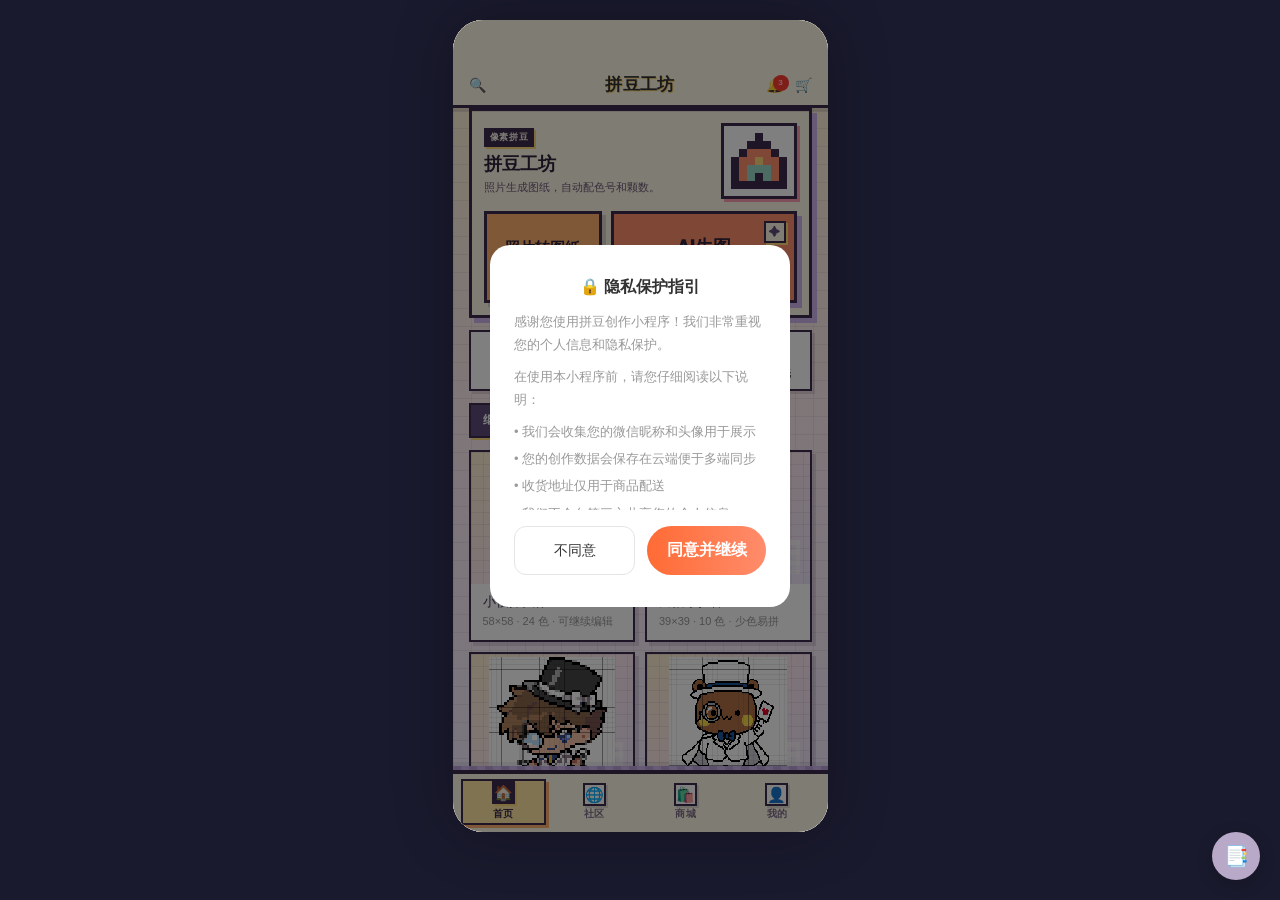
<file: index.html>
﻿<!DOCTYPE html>
<html lang="zh-CN">
<head>
<meta charset="UTF-8">
<meta name="viewport" content="width=device-width,initial-scale=1.0,maximum-scale=1.0,user-scalable=no">
<title>拼豆小程序 - 交互原型</title>
<style>
*{margin:0;padding:0;box-sizing:border-box}
:root{--primary:#B8A9C9;--pink:#FFB7C5;--green:#98D8C8;--accent:#FF6B35;--accent-light:#FF8C6B;--bg:#F5F5F7;--text:#333;--text2:#999;--border:#E5E5E5;--white:#fff;
--radius-xs:6px;--radius-sm:8px;--radius-md:12px;--radius-lg:16px;--radius-xl:22px;--radius-pill:999px;--radius:var(--radius-lg);
--shadow-sm:0 1px 2px rgba(0,0,0,.04);--shadow-md:0 4px 12px rgba(0,0,0,.06);--shadow-lg:0 8px 24px rgba(0,0,0,.08);--shadow-xl:0 16px 36px rgba(0,0,0,.10);--shadow-fab:0 12px 26px rgba(255,107,53,.32);--shadow-purple-md:0 8px 22px rgba(93,68,121,.10);--shadow-purple-lg:0 16px 36px rgba(93,68,121,.16);--shadow:var(--shadow-md);
--font-xs:10px;--font-sm:12px;--font-base:14px;--font-md:16px;--font-lg:20px;--font-xl:24px;--font-2xl:32px;--font-3xl:40px;--font-4xl:56px;--font-5xl:72px;
--space-1:4px;--space-2:8px;--space-3:12px;--space-4:16px;--space-5:24px;--space-6:32px;--space-7:48px;--space-8:64px;
--purple-300:#B8A9C9;--purple-400:#9b7fd0;--purple-500:#7c5fbb;--purple-600:#5e4a78;--purple-700:#47375d;--purple-rgb:93,68,121;
--icon-sm:16px;--icon-md:20px;--icon-lg:24px;
--surface-soft:#FAF8FB}
body{font-family:-apple-system,BlinkMacSystemFont,'PingFang SC','Helvetica Neue',sans-serif;background:#1a1a2e;color:var(--text);overflow-x:hidden;min-height:100vh;display:flex;align-items:flex-start;justify-content:center;padding:20px 0}
.app{width:375px;height:812px;position:relative;background:var(--bg);overflow:hidden;border-radius:30px;box-shadow:0 0 60px rgba(0,0,0,.3);flex-shrink:0}
.page{position:absolute;top:0;left:0;width:100%;height:100%;background:var(--bg);display:none;flex-direction:column;overflow:hidden;z-index:1}
.page.active{display:flex}
.page.sub-page{z-index:10}
.nav-bar{height:88px;padding:44px 16px 0;display:flex;align-items:center;justify-content:space-between;background:var(--white);flex-shrink:0}
.nav-bar .title{font-size:17px;font-weight:700;flex:1;text-align:center}
.nav-bar .back{width:32px;height:32px;display:flex;align-items:center;justify-content:center;cursor:pointer;font-size:20px;border-radius:50%;transition:background .2s}
.nav-bar .back:hover{background:var(--bg)}
.nav-bar .right-icon{cursor:pointer;font-size:18px;width:32px;text-align:center;position:relative}
.content{flex:1;overflow-y:auto;-webkit-overflow-scrolling:touch}
.tabbar{height:56px;background:var(--white);display:flex;border-top:1px solid var(--border);flex-shrink:0;z-index:100}
.tabbar .tab-item{flex:1;display:flex;flex-direction:column;align-items:center;justify-content:center;cursor:pointer;font-size:10px;color:var(--text2);transition:all .2s;gap:2px}
.tabbar .tab-item.active{color:var(--primary)}
.tabbar .tab-item .icon{font-size:22px}
.btn-primary{background:linear-gradient(90deg,var(--accent),var(--accent-light));color:#fff;border:none;border-radius:var(--radius-pill);padding:14px 0;font-size:var(--font-md);font-weight:600;cursor:pointer;width:100%;text-align:center;transition:opacity .2s;display:block}
.btn-primary:hover{opacity:.9}
.btn-primary:active{opacity:.8}
.btn-secondary{background:var(--white);color:var(--text);border:1px solid var(--border);border-radius:12px;padding:12px 0;font-size:14px;cursor:pointer;width:100%;text-align:center;display:block}
.btn-ghost{background:transparent;color:var(--text2);border:none;font-size:13px;cursor:pointer;text-align:center}
.card{background:var(--white);border-radius:var(--radius);padding:16px;margin:8px 16px;box-shadow:var(--shadow)}
.glass-card{background:rgba(255,255,255,.65);backdrop-filter:blur(12px);-webkit-backdrop-filter:blur(12px);border:1px solid rgba(255,255,255,.4);box-shadow:0 8px 32px rgba(0,0,0,.06);border-radius:var(--radius);padding:16px;margin:8px 16px}
.tag{display:inline-block;padding:6px 16px;border-radius:24px;font-size:13px;cursor:pointer;border:1.5px solid var(--border);background:var(--white);color:var(--text);margin:4px;transition:all .2s}
.tag.active{background:var(--primary);color:#fff;border-color:var(--primary)}
.tabs{display:flex;padding:0 16px;background:var(--white);border-bottom:1px solid var(--border)}
.tabs .tab{padding:12px 16px;font-size:14px;color:var(--text2);cursor:pointer;position:relative;transition:color .2s}
.tabs .tab.active{color:var(--primary);font-weight:600}
.tabs .tab.active::after{content:'';position:absolute;bottom:0;left:50%;transform:translateX(-50%);width:24px;height:3px;background:var(--primary);border-radius:2px}
.badge{position:absolute;top:-4px;right:-8px;background:#FF3B30;color:#fff;font-size:10px;min-width:16px;height:16px;border-radius:8px;display:flex;align-items:center;justify-content:center;padding:0 4px}
.modal-overlay{position:absolute;top:0;left:0;width:100%;height:100%;background:rgba(0,0,0,.5);display:none;align-items:center;justify-content:center;z-index:200}
.modal-overlay.show{display:flex}
.modal{background:var(--white);border-radius:20px;padding:32px 24px;width:280px;text-align:center}
.grid-2{display:grid;grid-template-columns:1fr 1fr;gap:12px;padding:0 16px}
.grid-3{display:grid;grid-template-columns:1fr 1fr 1fr;gap:8px;padding:0 16px}
input,textarea{width:100%;padding:12px;border:1.5px solid var(--border);border-radius:12px;font-size:14px;outline:none;font-family:inherit;resize:none;transition:border-color .2s}
input:focus,textarea:focus{border-color:var(--primary)}
.ai-mode-switch{display:grid;grid-template-columns:1fr 1fr;gap:6px;margin-bottom:10px}
.ai-mode-chip{padding:10px 12px;border-radius:12px;background:#fff;border:1.5px solid var(--border);cursor:pointer;transition:all .2s}
.ai-mode-chip.active{border-color:var(--primary);background:rgba(184,169,201,.12);box-shadow:0 4px 14px rgba(184,169,201,.16)}
.ai-mode-title{font-size:13px;font-weight:600;color:var(--text)}
.ai-mode-desc{font-size:10px;color:var(--text2);margin-top:3px;line-height:1.35}
.ai-helper{font-size:11px;line-height:1.5;color:#8b7ba8;background:rgba(184,169,201,.12);border:1px solid rgba(184,169,201,.18);padding:8px 10px;border-radius:10px;margin-bottom:10px}
.ai-subhint{font-size:10.5px;color:var(--text2);line-height:1.45;margin:0 0 8px}
.ai-input-zone{background:#fff;border:1px solid #e7e0ef;border-radius:18px;padding:12px;margin-bottom:12px}
.ai-prompt-engine{position:relative;overflow:hidden;background:linear-gradient(160deg,#fff 0%,#fbf7ff 56%,#fff0f6 100%);border:1px solid rgba(184,169,201,.28);border-radius:var(--radius-xl);padding:14px;margin-bottom:12px;box-shadow:var(--shadow-purple-lg)}
.ai-prompt-engine::before{content:'';position:absolute;right:-34px;top:-44px;width:140px;height:140px;border-radius:50%;background:radial-gradient(circle,rgba(255,158,181,.28),rgba(255,158,181,0));pointer-events:none}
.ai-prompt-engine::after{content:'';position:absolute;left:-42px;bottom:-70px;width:150px;height:150px;border-radius:50%;background:radial-gradient(circle,rgba(155,127,208,.18),rgba(155,127,208,0));pointer-events:none}
.ai-prompt-engine-head{position:relative;display:flex;align-items:flex-start;justify-content:space-between;gap:10px;margin-bottom:12px}
.ai-prompt-engine-kicker{font-size:10px;font-weight:800;color:#9b7fd0;letter-spacing:.8px;text-transform:uppercase;margin-bottom:3px}
.ai-prompt-engine-title{font-size:16px;font-weight:900;color:#47375d;letter-spacing:.1px;line-height:1.2}
.ai-prompt-engine-sub{font-size:11px;color:#8b7ba8;line-height:1.45;margin-top:4px}
.ai-prompt-engine-badge{font-size:10px;color:#7d5fa5;white-space:nowrap;background:rgba(255,255,255,.78);border:1px solid rgba(184,169,201,.25);padding:6px 9px;border-radius:999px;box-shadow:0 4px 12px rgba(93,68,121,.06)}
.ai-pe-summary{position:relative;background:rgba(255,255,255,.72);border:1px solid rgba(231,224,239,.95);border-radius:16px;padding:9px 10px;margin-bottom:10px;font-size:11px;line-height:1.45;color:#7d6b92}
.ai-pe-section{position:relative;background:rgba(255,255,255,.7);border:1px solid rgba(231,224,239,.92);border-radius:20px;padding:11px;margin-top:9px}
.ai-pe-section-head{display:flex;align-items:center;justify-content:space-between;gap:8px;margin-bottom:9px}
.ai-pe-section-title{font-size:12px;font-weight:900;color:#5e4a78}
.ai-pe-section-note{font-size:10px;color:#9a8eaa}
.ai-pe-card-grid{display:grid;grid-template-columns:repeat(2,1fr);gap:8px}
.ai-pe-card-grid.style{grid-template-columns:repeat(3,1fr)}
.ai-pe-choice{border:1.5px solid #eadff1;background:#fff;border-radius:15px;padding:9px 8px;text-align:left;font-family:inherit;cursor:pointer;color:#5b4c6d;transition:all .16s;min-height:54px}
.ai-pe-choice:hover{transform:translateY(-1px);border-color:#d2c0e6;box-shadow:0 8px 18px rgba(93,68,121,.08)}
.ai-pe-choice.active{border-color:#9b7fd0;background:linear-gradient(135deg,#f5efff,#fff7fa);box-shadow:0 10px 22px rgba(155,127,208,.16)}
.ai-pe-choice .emoji{font-size:16px;display:block;margin-bottom:3px}
.ai-pe-choice .name{display:block;font-size:11px;font-weight:900;color:#4f4064;line-height:1.2}
.ai-pe-choice .desc{display:block;font-size:9.5px;color:#9a8eaa;line-height:1.25;margin-top:3px}
.ai-pe-pill-row{display:flex;flex-wrap:wrap;gap:7px}
.ai-pe-pill{border:1.5px solid #eadff1;background:#fff;border-radius:999px;padding:8px 11px;font-size:11px;font-weight:800;color:#6f6284;font-family:inherit;cursor:pointer;transition:all .16s}
.ai-pe-pill.active{background:#5e4a78;color:#fff;border-color:#5e4a78;box-shadow:0 8px 18px rgba(94,74,120,.2)}
.ai-pe-checks{display:grid;grid-template-columns:1fr 1fr;gap:7px}
.ai-pe-check{display:flex;align-items:center;gap:7px;background:#fff;border:1px solid #ece3f4;border-radius:14px;padding:9px 10px;font-size:11px;font-weight:700;color:#5b4c6d;cursor:pointer;transition:all .15s}
.ai-pe-check:hover{border-color:#cbbadf;background:#fbf7ff}
.ai-pe-check input{width:auto;margin:0;accent-color:#9b7fd0}
.ai-pe-textarea{width:100%;box-sizing:border-box;border:1.5px solid rgba(216,205,230,.9);border-radius:16px;background:#fff;padding:11px 12px;font-size:12px;color:var(--text);font-family:inherit;outline:none;min-height:92px;line-height:1.55;resize:vertical}
.ai-pe-textarea:focus{border-color:#b8a9c9;box-shadow:0 0 0 3px rgba(184,169,201,.14)}
.ai-settings-zone{background:#f6f4f8;border:1.5px solid #dcd3e7;border-radius:24px;padding:14px;margin-bottom:12px}
.ai-zone-title{font-size:12px;font-weight:700;color:#6f6284;letter-spacing:.3px;margin-bottom:10px}
.ai-settings-zone .section-label{margin-bottom:6px}
.ai-settings-zone .ai-grid-tags,.ai-settings-zone .ai-size-panel{margin-bottom:12px}
.ai-settings-zone .ai-size-panel{margin-bottom:0}
.ai-upload-box{border:1.5px dashed #d8cde6;border-radius:16px;background:#fff;padding:14px;display:flex;align-items:center;gap:12px;cursor:pointer;transition:all .2s;margin-bottom:14px}
.ai-upload-box.has-image{border-style:solid;border-color:var(--primary);background:linear-gradient(135deg,rgba(184,169,201,.08),rgba(255,183,197,.08))}
.ai-upload-thumb{width:64px;height:64px;border-radius:14px;background:#f6f1fb;display:flex;align-items:center;justify-content:center;font-size:28px;overflow:hidden;flex-shrink:0}
.ai-upload-thumb img{width:100%;height:100%;object-fit:cover}
.ai-upload-meta{flex:1;min-width:0}
.ai-upload-title{font-size:13px;font-weight:600;color:var(--text)}
.ai-upload-desc{font-size:11px;color:var(--text2);margin-top:3px;line-height:1.4}
.section-label{font-size:12px;font-weight:600;margin-bottom:4px;color:var(--text)}
.ai-inline-tags{display:flex;gap:5px;flex-wrap:wrap;margin-bottom:8px}
.ai-grid-tags{display:grid;grid-template-columns:repeat(3,1fr);gap:5px;margin-bottom:8px}
.ai-grid-tags .tag{margin:0;text-align:center;padding:7px 4px;font-size:10.5px;border-radius:10px}
.ai-grid-tags.intent-grid{grid-template-columns:repeat(3,1fr)}
.ai-grid-tags.size-grid{grid-template-columns:repeat(4,1fr);gap:4px;margin-bottom:0}
.ai-grid-tags.goal-grid{grid-template-columns:repeat(2,1fr)}
.ai-grid-tags.size-grid .tag{padding:10px 3px;border-radius:14px;background:#fff;border:2px solid #ddd5e7;display:flex;align-items:center;justify-content:center;text-align:center}
.ai-grid-tags.size-grid .tag.active{background:rgba(184,169,201,.16);border-color:var(--primary);box-shadow:none}
.size-card-title{font-size:11px;font-weight:700;color:#4b4b4b;line-height:1.2}
.size-card-meta{display:none}
.ai-size-panel{background:transparent;border:none;border-radius:0;padding:0;margin:0}
.ai-size-panel-head{display:none}
.ai-size-custom{display:block;background:transparent;border:none;border-radius:0;padding:0;margin:0}
.ai-size-custom-row{display:grid;grid-template-columns:auto minmax(88px,130px) auto;align-items:center;justify-content:space-between;gap:6px;margin:0}
.ai-size-custom-row input{padding:5px 8px;text-align:center;background:#f7f4f9;border:2px solid #d9d0e3;border-radius:14px;font-weight:700;font-size:15px;color:#111;min-width:0;width:100%}
.ai-size-custom-meta{display:none}
.ai-note-row{display:none}
.ai-note-chip{padding:6px 10px;border-radius:999px;background:#fff;border:1px solid var(--border);font-size:11px;color:var(--text2)}
.page-ai-compact .content{padding:10px 12px 14px !important;overflow-y:auto;background:linear-gradient(180deg,#f7f4fb 0%,#fdf6f8 60%,#fff 100%)}
.page-ai-compact .ai-helper{display:none}
.page-ai-compact .ai-input-zone{margin:0 0 10px;padding:0;background:transparent;border:none}
.page-ai-compact .ai-zone-title{display:none}
.page-ai-compact .ai-upload-hero{margin:0;padding:14px;border-radius:18px;display:grid;grid-template-columns:auto 1fr auto;gap:12px;align-items:center;background:linear-gradient(135deg,#fff 0%,#faf5ff 100%);border:1.5px dashed #cdb9e6;box-shadow:0 8px 22px rgba(93,68,121,.08);transition:all .2s}
.page-ai-compact .ai-upload-hero:hover{border-color:#9b7fd0;background:linear-gradient(135deg,#fff 0%,#f5edff 100%)}
.page-ai-compact .ai-upload-hero.has-image{border-style:solid;border-color:#9b7fd0;background:linear-gradient(135deg,rgba(184,169,201,.08),rgba(255,183,197,.08))}
.page-ai-compact .ai-upload-thumb{width:64px;height:64px;border-radius:16px;background:linear-gradient(135deg,#f5efff,#fff1f5);font-size:28px;display:flex;align-items:center;justify-content:center;color:#9b7fd0;flex-shrink:0;box-shadow:inset 0 0 0 1px rgba(155,127,208,.15)}
.page-ai-compact .ai-upload-meta{min-width:0}
.page-ai-compact .ai-upload-title{font-size:14px;font-weight:800;color:#47375d;line-height:1.2}
.page-ai-compact .ai-upload-desc{font-size:11px;color:#9a8eaa;line-height:1.5;margin-top:4px}
.page-ai-compact .ai-upload-cta{width:34px;height:34px;border-radius:50%;background:linear-gradient(135deg,var(--accent),var(--accent-light));color:#fff;display:flex;align-items:center;justify-content:center;font-size:20px;font-weight:600;box-shadow:0 6px 16px rgba(255,107,53,.32);flex-shrink:0}
.page-ai-compact .ai-upload-hero.has-image .ai-upload-cta{background:#fff;color:#9b7fd0;box-shadow:inset 0 0 0 1.5px #d2c0e6;font-size:0}
.page-ai-compact .ai-upload-hero.has-image .ai-upload-cta::before{content:'换';font-size:13px;font-weight:700}

.page-ai-compact .ai-prompt-engine{display:flex;flex-direction:column;gap:8px;padding:12px;border-radius:18px;margin:0 0 14px;background:#fff;border:1px solid rgba(231,224,239,.95);box-shadow:0 4px 14px rgba(93,68,121,.05)}
.page-ai-compact .ai-prompt-engine::before,.page-ai-compact .ai-prompt-engine::after{display:none}
.page-ai-compact .ai-prompt-engine-head,.page-ai-compact .ai-prompt-engine-kicker,.page-ai-compact .ai-prompt-engine-sub,.page-ai-compact .ai-prompt-engine-badge,.page-ai-compact .ai-prompt-engine-title,.page-ai-compact .ai-pe-summary,.page-ai-compact .ai-pe-section-note{display:none}
.page-ai-compact .ai-pe-section{display:grid;grid-template-columns:62px minmax(0,1fr);align-items:center;gap:10px;margin-top:0;padding:0;border-radius:0;background:transparent;border:none}
.page-ai-compact .ai-pe-section + .ai-pe-section{padding-top:8px;border-top:1px dashed #efe9f5}
.page-ai-compact .ai-pe-section-head{display:block;margin-bottom:0}
.page-ai-compact .ai-pe-section-title{font-size:11.5px;font-weight:800;color:#5e4a78;white-space:nowrap;display:inline-flex;align-items:center;gap:5px;letter-spacing:.2px}
.page-ai-compact .ai-pe-icon{font-size:13px;line-height:1}
.page-ai-compact .ai-pe-section > .ai-pe-card-grid,.page-ai-compact .ai-pe-section > .ai-pe-segmented,.page-ai-compact .ai-pe-section > .ai-pe-pill-row,.page-ai-compact .ai-pe-section > #ai-pe-structure-focus{grid-column:2}

.page-ai-compact .ai-pe-card-grid.style{grid-template-columns:repeat(5,1fr);gap:5px}
.page-ai-compact .ai-pe-choice{min-height:30px;padding:6px 2px;border-radius:10px;text-align:center;border:1.2px solid #ece3f4;background:#fafafd;color:#6f6284;transition:all .15s}
.page-ai-compact .ai-pe-choice:hover{transform:none;border-color:#cbbadf;background:#fff}
.page-ai-compact .ai-pe-choice.active{background:linear-gradient(135deg,#9b7fd0 0%,#b8a9c9 100%);border-color:transparent;color:#fff;box-shadow:0 4px 12px rgba(155,127,208,.32)}
.page-ai-compact .ai-pe-choice.active .name{color:#fff}
.page-ai-compact .ai-pe-choice .emoji,.page-ai-compact .ai-pe-choice .desc{display:none}
.page-ai-compact .ai-pe-choice .name{font-size:11px;font-weight:700}

.ai-pe-segmented{display:grid;grid-auto-flow:column;grid-auto-columns:1fr;gap:0;padding:3px;background:#f3eef8;border-radius:11px}
.ai-pe-seg{border:none;background:transparent;font-size:11.5px;font-weight:700;color:#7c6e92;padding:7px 0;border-radius:9px;cursor:pointer;transition:all .15s;font-family:inherit}
.ai-pe-seg.active{background:#fff;color:#5e4a78;box-shadow:0 2px 6px rgba(93,68,121,.18)}

.page-ai-compact .ai-pe-pill-row{gap:5px;margin-bottom:0!important;display:flex;flex-wrap:wrap}
.page-ai-compact .ai-pe-pill{padding:6px 11px;font-size:11px;font-weight:700;border-radius:999px;border:1.2px solid #ece3f4;background:#fafafd;color:#6f6284;transition:all .15s}
.page-ai-compact .ai-pe-pill.active{background:linear-gradient(135deg,#5e4a78,#7c5fbb);color:#fff;border-color:transparent;box-shadow:0 4px 12px rgba(94,74,120,.25)}
.page-ai-compact .ai-pe-checks{grid-template-columns:repeat(2,minmax(0,1fr));gap:5px}
.page-ai-compact .ai-pe-check{padding:6px 8px;font-size:10.5px;border-radius:10px}
.page-ai-compact #ai-pe-structure-focus{display:none}
.page-ai-compact #ai-pe-structure-intensity-row{margin-top:5px;margin-bottom:0!important}

.page-ai-compact .ai-gen-cta{display:flex;align-items:center;justify-content:center;gap:8px;padding:14px 0;font-size:15px;font-weight:800;letter-spacing:.5px;border-radius:16px;background:linear-gradient(135deg,#ff6b35 0%,#ff8c6b 50%,#ff6b9d 100%);box-shadow:0 12px 26px rgba(255,107,53,.32);transition:all .2s}
.page-ai-compact .ai-gen-cta:not(:disabled):hover{transform:translateY(-1px);box-shadow:0 14px 30px rgba(255,107,53,.38)}
.page-ai-compact .ai-gen-cta:disabled{background:#e6e1eb;color:#b8aac6;box-shadow:none;cursor:not-allowed;opacity:1}
.page-ai-compact .ai-gen-cta-icon{font-size:16px;line-height:1}
.page-ai-compact .ai-gen-cta-label{line-height:1}

/* AI subpage uses the same pixel-workshop language as the home page. */
#page-ai-gen{background-color:#fff1c9;background-image:linear-gradient(rgba(86,61,105,.08) 1px,transparent 1px),linear-gradient(90deg,rgba(86,61,105,.08) 1px,transparent 1px),linear-gradient(180deg,#fff3d2 0%,#ffeef6 56%,#f3ecff 100%);background-size:18px 18px,18px 18px,100% 100%}
#page-ai-gen .nav-bar{background:#fff9e8;border-bottom:3px solid #3c2d4c;box-shadow:0 4px 0 rgba(60,45,76,.12)}
#page-ai-gen .nav-bar .title{font-weight:950;color:#3c2d4c;text-shadow:1px 1px 0 #ffd978}
#page-ai-gen .nav-bar .back,#page-ai-gen .right-icon{border-radius:0!important;border:2px solid #3c2d4c!important;background:#fff!important;box-shadow:3px 3px 0 rgba(60,45,76,.14);color:#3c2d4c}
.page-ai-compact .content{background:transparent!important}
.page-ai-compact .ai-upload-hero{border:3px solid #3c2d4c;border-radius:0;background:#fff9e8;box-shadow:5px 5px 0 #cdb5ef}
.page-ai-compact .ai-upload-hero:hover{border-color:#3c2d4c;background:#fff6df}
.page-ai-compact .ai-upload-hero.has-image{border-color:#3c2d4c;background:#fff9e8}
.page-ai-compact .ai-upload-thumb{border:2px solid #3c2d4c;border-radius:0;background-color:#fff;background-image:linear-gradient(rgba(60,45,76,.08) 1px,transparent 1px),linear-gradient(90deg,rgba(60,45,76,.08) 1px,transparent 1px);background-size:10px 10px;box-shadow:3px 3px 0 #ff9fb3;color:#3c2d4c}
.page-ai-compact .ai-upload-title{font-weight:950;color:#2e223a}
.page-ai-compact .ai-upload-desc{color:#6d5c78}
.page-ai-compact .ai-upload-cta{border-radius:0;background:#ffb36f;color:#2e223a;border:2px solid #3c2d4c;box-shadow:3px 3px 0 rgba(60,45,76,.16)}
.page-ai-compact .ai-prompt-engine{border:3px solid #3c2d4c;border-radius:0;background:#fff9e8;box-shadow:5px 5px 0 #cdb5ef}
.page-ai-compact .ai-pe-section + .ai-pe-section{border-top:2px dashed rgba(60,45,76,.24)}
.page-ai-compact .ai-pe-section-title{font-weight:950;color:#3c2d4c}
.page-ai-compact .ai-pe-choice,.page-ai-compact .ai-pe-pill,.ai-pe-segmented{border-radius:0!important;border:2px solid #3c2d4c!important;background:#fff!important;box-shadow:2px 2px 0 rgba(60,45,76,.12)}
.page-ai-compact .ai-pe-choice.active,.page-ai-compact .ai-pe-pill.active,.ai-pe-seg.active{background:#5e4a78!important;color:#fff!important;border-color:#3c2d4c!important;box-shadow:2px 2px 0 #ffd978!important}
.page-ai-compact .ai-pe-choice.active .name{color:#fff}
.ai-pe-seg{border-radius:0!important}
.page-ai-compact .ai-gen-cta{border-radius:0;border:3px solid #3c2d4c;background:#ff8f6b;color:#2e223a;box-shadow:5px 5px 0 #cdb5ef;font-weight:950}
.page-ai-compact .ai-gen-cta:disabled{background:#e6e1eb;color:#8d819a;border-color:#3c2d4c;box-shadow:4px 4px 0 rgba(60,45,76,.14)}

/* AI picks page */
#page-ai-bead-picks{background-color:#fff1c9;background-image:linear-gradient(rgba(86,61,105,.08) 1px,transparent 1px),linear-gradient(90deg,rgba(86,61,105,.08) 1px,transparent 1px),linear-gradient(180deg,#fff3d2 0%,#ffeef6 56%,#f3ecff 100%);background-size:18px 18px,18px 18px,100% 100%}
#page-ai-bead-picks .nav-bar{background:#fff9e8;border-bottom:3px solid #3c2d4c;box-shadow:0 4px 0 rgba(60,45,76,.12)}
#page-ai-bead-picks .nav-bar .title{font-weight:950;color:#3c2d4c;text-shadow:1px 1px 0 #ffd978}
#page-ai-bead-picks .nav-bar .back,#page-ai-bead-picks .right-icon{border-radius:0!important;border:2px solid #3c2d4c!important;background:#fff!important;box-shadow:3px 3px 0 rgba(60,45,76,.14);color:#3c2d4c}
#page-ai-bead-picks .ai-picks-content{background:transparent!important}
#page-ai-bead-picks .ai-picks-progress-card,#page-ai-bead-picks .ai-picks-viewer-card{border:3px solid #3c2d4c!important;border-radius:0!important;background:#fff9e8!important;box-shadow:5px 5px 0 #cdb5ef!important}
#page-ai-bead-picks #inline-gen-progress-text{font-weight:950!important;color:#2e223a!important;text-shadow:1px 1px 0 #ffd978}
#page-ai-bead-picks #inline-gen-api-detail,#page-ai-bead-picks #inline-gen-api-status,#page-ai-bead-picks #inline-gen-active-tab-hint,#page-ai-bead-picks #inline-gen-progress-percent{color:#6d5c78!important;font-weight:800}
#page-ai-bead-picks .ai-picks-progress-track{height:10px!important;border-radius:0!important;border:2px solid #3c2d4c;background:#fff!important;box-shadow:2px 2px 0 rgba(60,45,76,.12)}
#page-ai-bead-picks #inline-gen-progress-bar{border-radius:0!important;background:#ff8f6b!important}
#page-ai-bead-picks #inline-gen-error-box{border:2px solid #3c2d4c!important;border-radius:0!important;background:#fff!important;box-shadow:3px 3px 0 rgba(60,45,76,.14)}
#page-ai-bead-picks #ai-picks-tabbar{justify-content:flex-start;padding:2px 2px 12px 0!important}
#page-ai-bead-picks #ai-picks-tabbar button{border:2px solid #3c2d4c!important;border-radius:0!important;background:#fff!important;color:#3c2d4c!important;box-shadow:3px 3px 0 rgba(60,45,76,.14)!important;font-weight:950!important}
#page-ai-bead-picks #ai-picks-tabbar button[style*="linear-gradient"]{background:#5e4a78!important;color:#fff!important;box-shadow:2px 2px 0 #ffd978!important}
#page-ai-bead-picks #ai-picks-viewer-media{border:3px solid #3c2d4c!important;border-radius:0!important;background-color:#fff!important;background-image:linear-gradient(rgba(60,45,76,.08) 1px,transparent 1px),linear-gradient(90deg,rgba(60,45,76,.08) 1px,transparent 1px)!important;background-size:12px 12px!important;box-shadow:4px 4px 0 rgba(60,45,76,.14);min-height:350px!important}
#page-ai-bead-picks #ai-picks-viewer-media img{border-radius:0!important;image-rendering:auto}
#page-ai-bead-picks #ai-picks-viewer-caption{color:#6d5c78!important;text-align:center;font-weight:800}
#page-ai-bead-picks #ai-picks-viewer-stats{justify-content:center!important}
#page-ai-bead-picks #ai-picks-viewer-stats .info-badge{border:2px solid #3c2d4c;border-radius:0;background:#fff;color:#3c2d4c;box-shadow:3px 3px 0 rgba(60,45,76,.14);font-weight:950}
#page-ai-bead-picks #ai-picks-viewer-actions{display:grid!important;grid-template-columns:repeat(4,minmax(0,1fr));gap:7px!important}
#page-ai-bead-picks #ai-picks-viewer-actions .btn-secondary,#page-ai-bead-picks #ai-picks-viewer-actions .btn-primary{border-radius:0!important;border:2px solid #3c2d4c!important;box-shadow:3px 3px 0 rgba(60,45,76,.14);font-weight:950;white-space:nowrap}
#page-ai-bead-picks #ai-picks-viewer-actions .btn-primary{background:#ff8f6b!important;color:#2e223a!important}
#page-ai-bead-picks #ai-picks-viewer-actions .btn-secondary{background:#fff!important;color:#3c2d4c!important}

/* Hidden AI developer config */
.ai-dev-config-modal{align-items:center;justify-content:center;padding:18px;background:rgba(30,22,42,.58)}
.ai-dev-config-panel{width:340px;max-height:82vh;overflow:auto;text-align:left;border-radius:0!important;border:3px solid #3c2d4c;background:#fff9e8!important;box-shadow:6px 6px 0 #cdb5ef!important;padding:14px!important}
.ai-dev-config-head{display:flex;align-items:center;justify-content:space-between;gap:12px;margin-bottom:12px}
.ai-dev-config-title{font-size:15px;font-weight:950;color:#3c2d4c;text-shadow:1px 1px 0 #ffd978}
.ai-dev-config-close{border:2px solid #3c2d4c;background:#fff;color:#3c2d4c;box-shadow:2px 2px 0 rgba(60,45,76,.14);width:30px;height:30px;font-size:18px;font-weight:950;cursor:pointer}
.ai-dev-config-item{margin-bottom:10px}
.ai-dev-config-label{font-size:11px;font-weight:950;color:#3c2d4c;margin-bottom:5px}
.ai-dev-config-tip{font-size:10px;line-height:1.45;color:#7a6a86;margin-top:4px}
.ai-dev-config-input,.ai-dev-config-textarea{width:100%;box-sizing:border-box;border-radius:0;border:2px solid #3c2d4c;background:#fff;color:#2e223a;box-shadow:2px 2px 0 rgba(60,45,76,.12);font-family:inherit;font-size:12px;outline:none}
.ai-dev-config-input{height:34px;padding:6px 8px}
.ai-dev-config-textarea{min-height:92px;padding:8px;line-height:1.45;resize:vertical}
.ai-dev-config-textarea.endpoints{min-height:118px;font-family:ui-monospace,SFMono-Regular,Menlo,Consolas,monospace;font-size:10.5px}
.ai-dev-config-actions{display:grid;grid-template-columns:1fr 1fr 1fr;gap:8px;margin-top:12px}
.ai-dev-config-actions button{border-radius:0!important;border:2px solid #3c2d4c!important;box-shadow:3px 3px 0 rgba(60,45,76,.14);font-weight:950!important;padding:9px 0!important;font-size:12px!important}
.ai-endpoint-list{display:flex;flex-direction:column;gap:9px}
.ai-endpoint-card{border:2px solid #3c2d4c;background:#fff;box-shadow:3px 3px 0 rgba(60,45,76,.12);padding:9px}
.ai-endpoint-card.disabled{opacity:.58}
.ai-endpoint-head{display:flex;align-items:center;gap:6px;margin-bottom:8px}
.ai-endpoint-index{font-size:10px;font-weight:950;color:#fff;background:#3c2d4c;padding:3px 6px;box-shadow:2px 2px 0 #ffd978}
.ai-endpoint-name{flex:1;min-width:0}
.ai-endpoint-tools{display:flex;gap:4px}
.ai-endpoint-mini{border:1px solid #3c2d4c;background:#fff9e8;color:#3c2d4c;font-size:10px;font-weight:950;height:24px;min-width:24px;cursor:pointer}
.ai-endpoint-grid{display:grid;grid-template-columns:1fr;gap:6px}
.ai-endpoint-field{display:grid;grid-template-columns:42px 1fr;align-items:center;gap:6px}
.ai-endpoint-field span{font-size:10px;font-weight:950;color:#6d5c78}
.ai-endpoint-card input[type="text"],.ai-endpoint-card input[type="password"]{width:100%;box-sizing:border-box;border-radius:0;border:1px solid #3c2d4c;background:#fff;color:#2e223a;font-size:11px;padding:5px 6px;outline:none}
.ai-endpoint-toggle{display:inline-flex;align-items:center;gap:4px;font-size:10px;font-weight:950;color:#3c2d4c;white-space:nowrap}
.ai-endpoint-add{width:100%;margin-top:8px;border-radius:0!important;border:2px dashed #3c2d4c!important;background:#fff!important;color:#3c2d4c!important;font-weight:950!important;padding:9px!important}

/* ==================== Home Page Polish ==================== */
#page-home{background-color:#fff1c9;background-image:linear-gradient(rgba(86,61,105,.08) 1px,transparent 1px),linear-gradient(90deg,rgba(86,61,105,.08) 1px,transparent 1px),linear-gradient(180deg,#fff3d2 0%,#ffeef6 54%,#f3ecff 100%);background-size:18px 18px,18px 18px,100% 100%}
#page-home .nav-bar{backdrop-filter:none;-webkit-backdrop-filter:none;background:#fff9e8 !important;border-bottom:3px solid #3c2d4c;box-shadow:0 4px 0 rgba(60,45,76,.12)}
#page-home .nav-bar .title{font-weight:950;color:#3c2d4c;letter-spacing:.4px;text-shadow:1px 1px 0 #ffd978}
#page-home .nav-bar{display:grid;grid-template-columns:64px 1fr 64px;align-items:center}
#page-home .nav-bar>span:first-child{justify-self:start}
#page-home .nav-bar>span:last-child{justify-self:end}
#page-home #greeting-text{display:none}
#page-home .content{background:transparent}
#page-home .home-start-card{margin:0 16px 12px;padding:12px;border-radius:0;background:#fff9e8;border:3px solid #3c2d4c;box-shadow:5px 5px 0 #cdb5ef}
#page-home .home-start-head{display:grid;grid-template-columns:1fr auto;align-items:center;gap:12px;margin-bottom:12px}
#page-home .home-pixel-kicker{display:inline-flex;background:#3c2d4c;color:#fff9e8;padding:3px 6px;font-size:9px;font-weight:950;letter-spacing:.7px;box-shadow:2px 2px 0 #ffd978;margin-bottom:7px}
#page-home .home-start-title{font-size:18px;font-weight:950;color:#2e223a;line-height:1.2;letter-spacing:.2px}
#page-home .home-start-sub{font-size:11px;color:#6d5c78;line-height:1.45;margin-top:4px;max-width:186px}
#page-home .home-pixel-board{width:76px;height:76px;background:#fff;border:3px solid #3c2d4c;box-shadow:3px 3px 0 #ff9fb3;display:flex;align-items:center;justify-content:center;image-rendering:pixelated}
#page-home .home-pixel-sprite{display:grid;grid-template-columns:repeat(7,8px);grid-template-rows:repeat(7,8px);gap:0}
#page-home .home-pixel-sprite span{width:8px;height:8px;background:transparent}
#page-home .home-pixel-sprite .p1{background:#3c2d4c}
#page-home .home-pixel-sprite .p2{background:#ff8f6b}
#page-home .home-pixel-sprite .p3{background:#ffd978}
#page-home .home-pixel-sprite .p4{background:#98d8c8}
#page-home .home-primary-grid{display:grid;grid-template-columns:.82fr 1.28fr;gap:9px}
#page-home .home-action-card{border:3px solid #3c2d4c;border-radius:0;padding:11px 10px;text-align:center;font-family:inherit;cursor:pointer;min-height:82px;position:relative;overflow:hidden;color:#2e223a;box-shadow:4px 4px 0 rgba(60,45,76,.18);display:flex;flex-direction:column;align-items:center;justify-content:center}
#page-home .home-action-card::after{content:'';position:absolute;right:8px;bottom:8px;width:30px;height:30px;background:linear-gradient(90deg,rgba(255,255,255,.38) 50%,transparent 50%) 0 0/10px 10px,linear-gradient(rgba(255,255,255,.38) 50%,transparent 50%) 0 0/10px 10px;opacity:.5}
#page-home .home-action-card.main{background:#ffb36f}
#page-home .home-action-card.sub{background:#cdb5ef}
#page-home .home-action-card.ai-hero{background:#ff8f6b;min-height:92px;box-shadow:5px 5px 0 #cdb5ef}
#page-home .home-action-card.ai-hero::before{content:'✦';position:absolute;top:7px;right:8px;width:18px;height:18px;display:flex;align-items:center;justify-content:center;background:#fff9e8;border:2px solid #3c2d4c;color:#5e4a78;font-size:11px;font-weight:950;box-shadow:2px 2px 0 #ffd978}
#page-home .home-action-card.ai-hero .home-action-label{font-size:18px}
#page-home .home-action-label{display:block;font-size:15px;font-weight:950;line-height:1.15;position:relative}
#page-home .home-action-desc{display:block;font-size:10px;line-height:1.25;margin-top:6px;position:relative;color:rgba(46,34,58,.78)}
#page-home .home-shortcuts{display:grid;grid-template-columns:repeat(4,1fr);gap:7px;margin:0 16px 12px}
#page-home .home-shortcut{border:2px solid #3c2d4c;border-radius:0;background:#fff;color:#3c2d4c;padding:8px 4px;font-family:inherit;box-shadow:3px 3px 0 rgba(60,45,76,.14);cursor:pointer}
#page-home .home-shortcut-icon{display:flex;align-items:center;justify-content:center;width:22px;height:22px;margin:0 auto 5px;background:#fff1c9;border:2px solid #3c2d4c;font-size:12px;font-weight:950;line-height:1}
#page-home .home-shortcut-title{display:block;font-size:10px;font-weight:950;white-space:nowrap}
#page-home #home-tabs{background:transparent;border:none;padding:0 16px;margin:0;display:inline-flex;gap:6px}
#page-home #home-tabs .tab{padding:7px 12px;font-size:12px;font-weight:950;color:#5b4a67;border-radius:0;background:#fff;border:2px solid #3c2d4c;box-shadow:2px 2px 0 rgba(60,45,76,.12);transition:all .15s}
#page-home #home-tabs .tab.active{color:#fff;background:#5e4a78;border-color:#3c2d4c;box-shadow:2px 2px 0 #ffd978}
#page-home #home-tabs .tab.active::after{display:none}
#page-home #home-tab-content{padding:0 0 12px}
#page-home #home-recent,#page-home #home-templates{padding:11px 16px 20px;gap:10px}
#page-home .product-card{border-radius:0;background:#fff;box-shadow:4px 4px 0 rgba(60,45,76,.14);transition:transform .18s,box-shadow .18s;overflow:hidden;border:2px solid #3c2d4c}
#page-home .product-card:hover{transform:translate(-1px,-1px);box-shadow:5px 5px 0 rgba(60,45,76,.2)}
#page-home .product-card .img-area{height:132px;font-size:38px;background-color:#fff3d2;background-image:linear-gradient(rgba(60,45,76,.08) 1px,transparent 1px),linear-gradient(90deg,rgba(60,45,76,.08) 1px,transparent 1px),linear-gradient(135deg,#fff2d2 0%,#ffeaf2 52%,#efe7fb 100%);background-size:12px 12px,12px 12px,100% 100%;position:relative}
#page-home .product-card .img-area::after{content:'';position:absolute;right:10px;bottom:10px;width:34px;height:34px;background:linear-gradient(90deg,rgba(255,255,255,.64) 50%,transparent 50%) 0 0/10px 10px,linear-gradient(rgba(255,255,255,.64) 50%,transparent 50%) 0 0/10px 10px;opacity:.7}
#page-home .home-demo-img{width:100%;height:100%;object-fit:contain;padding:3px;image-rendering:pixelated;position:relative;z-index:1}
#page-home .product-card .body{padding:10px 12px 12px}
#page-home .product-card .body>div:first-child{font-size:13px;font-weight:800;color:#3f2f55;line-height:1.2}
#page-home .product-card .body>div:last-child{font-size:11px;color:#8f819e;margin-top:4px;line-height:1.35}

.tabbar{height:62px;background:#fff9e8;border-top:4px solid #3c2d4c;box-shadow:0 -4px 0 #cdb5ef,0 -8px 0 rgba(60,45,76,.08);padding:5px 8px 7px;gap:6px;position:relative}
.tabbar::before{content:'';position:absolute;left:0;right:0;top:-8px;height:4px;background:repeating-linear-gradient(90deg,#3c2d4c 0 8px,transparent 8px 16px);opacity:.14;pointer-events:none}
.tabbar .tab-item{height:46px;border:2px solid transparent;box-sizing:border-box;font-weight:950;color:#7d6d88;letter-spacing:.2px;gap:1px;border-radius:0}
.tabbar .tab-item .icon{width:23px;height:23px;display:flex;align-items:center;justify-content:center;background:#fff;border:2px solid #3c2d4c;box-shadow:2px 2px 0 rgba(60,45,76,.14);font-size:15px;line-height:1;transition:transform .12s,box-shadow .12s}
.tabbar .tab-item.active{background:#ffe8a6;border-color:#3c2d4c;color:#3c2d4c;box-shadow:3px 3px 0 #ffb36f}
.tabbar .tab-item.active .icon{background:#3c2d4c;color:#fff9e8;box-shadow:2px 2px 0 #ffd978;transform:translateY(-2px)}
.tabbar .tab-item:active .icon{transform:translate(1px,1px);box-shadow:1px 1px 0 rgba(60,45,76,.14)}

/* ==================== Order Confirm - SKU Row ==================== */
.order-sku-row{display:grid;grid-template-columns:50px 1fr auto;gap:10px;align-items:center}
.order-sku-thumb{width:50px;height:50px;border-radius:10px;display:flex;align-items:center;justify-content:center;font-size:24px;flex-shrink:0}
.order-sku-meta{min-width:0}
.order-sku-title{font-size:13px;font-weight:600;color:var(--text);line-height:1.3;overflow:hidden;text-overflow:ellipsis;white-space:nowrap}
.order-sku-spec{font-size:11px;color:var(--text2);margin-top:3px;line-height:1.3}
.order-sku-price{text-align:right;flex-shrink:0}
.order-sku-unit{font-size:14px;font-weight:700;color:var(--accent);line-height:1.2}
.order-sku-qty{font-size:11px;color:var(--text2);margin-top:3px}

/* ==================== Profile - Stats & Order Grid ==================== */
.profile-stats{display:grid;grid-template-columns:repeat(4,1fr);gap:12px;margin-top:14px;padding:0 8px}
.profile-stat{text-align:center;cursor:pointer;transition:transform .15s}
.profile-stat:active{transform:scale(.95)}
.profile-stat-num{font-size:18px;font-weight:800;color:var(--purple-600);line-height:1.1;letter-spacing:.3px}
.profile-stat-label{font-size:11px;color:var(--text2);margin-top:3px;font-weight:500}
.profile-orders{padding-bottom:14px}
.profile-orders-head{display:flex;justify-content:space-between;align-items:center;cursor:pointer;padding-bottom:12px;border-bottom:1px dashed #efe9f5}
.profile-orders-grid{display:grid;grid-template-columns:repeat(4,1fr);gap:6px;margin-top:14px}
.profile-order-item{text-align:center;padding:6px 4px;border-radius:12px;cursor:pointer;transition:all .15s}
.profile-order-item:hover{background:#fbf9fd}
.profile-order-item:active{transform:scale(.95)}
.profile-order-icon{font-size:24px;line-height:1.2}
.profile-order-label{font-size:11px;color:var(--text2);margin-top:4px;font-weight:500}

/* ==================== Shop - Product Card Refresh ==================== */
.product-card .pc-title{font-size:13px;font-weight:700;color:var(--text);line-height:1.25;overflow:hidden;text-overflow:ellipsis;white-space:nowrap}
.product-card .pc-spec{font-size:11px;color:var(--text2);margin-top:3px;line-height:1.4;overflow:hidden;text-overflow:ellipsis;white-space:nowrap}
.product-card .pc-price-row{display:flex;justify-content:space-between;align-items:flex-end;margin-top:8px;gap:6px}
.product-card .pc-price-block{display:flex;flex-direction:column;gap:2px;min-width:0}
.product-card .pc-price{font-size:15px;font-weight:800;color:var(--accent);line-height:1.1}
.product-card .pc-sales{font-size:10px;color:var(--text2);font-weight:500}

/* ==================== Community Nav-bar Polish ==================== */
#page-community .nav-bar{backdrop-filter:blur(8px);-webkit-backdrop-filter:blur(8px);background:rgba(255,255,255,.85);border-bottom:1px solid rgba(184,169,201,.12)}
#page-community .nav-bar > span:last-child{display:inline-flex;align-items:center;justify-content:center;width:32px;height:32px;border-radius:50%;background:linear-gradient(135deg,#9b7fd0,#b8a9c9);color:#fff;font-size:18px;font-weight:600;box-shadow:0 4px 10px rgba(155,127,208,.32);transition:transform .15s}
#page-community .nav-bar > span:last-child:hover{transform:scale(1.05)}
#ai-picks-viewer-actions{display:grid!important;grid-template-columns:repeat(4,minmax(0,1fr));gap:7px!important;margin-top:10px!important}
#ai-picks-viewer-actions .btn-secondary,#ai-picks-viewer-actions .btn-primary{padding:10px 4px!important;font-size:12px!important;line-height:1.1;white-space:nowrap;border-radius:14px}
#inline-gen-candidate-status{display:none}
#inline-gen-api-status{font-weight:700;color:#8b7ba8}
#gen-status-log{display:none!important}
#ai-prompt{padding:10px 12px;font-size:13px;min-height:68px}
.candidate-stack{display:flex;flex-direction:column;gap:12px;padding:16px}
.candidate-card{background:#fff;border-radius:18px;padding:14px;box-shadow:var(--shadow);border:1px solid rgba(0,0,0,.03)}
.candidate-preview{height:154px;border-radius:16px;display:flex;align-items:center;justify-content:center;position:relative;overflow:hidden;margin-bottom:12px}
.candidate-emoji{font-size:66px;filter:drop-shadow(0 8px 18px rgba(0,0,0,.14))}
.candidate-image{width:100%;height:100%;object-fit:cover;display:block}
.candidate-badge{position:absolute;top:10px;left:10px;background:rgba(255,255,255,.88);backdrop-filter:blur(6px);padding:6px 10px;border-radius:999px;font-size:11px;font-weight:600;color:#7b5f9c}
.candidate-grid-hint{position:absolute;right:10px;bottom:10px;background:rgba(0,0,0,.18);color:#fff;padding:5px 8px;border-radius:999px;font-size:11px}
.candidate-title{font-size:15px;font-weight:700;color:var(--text)}
.candidate-desc{font-size:12px;color:var(--text2);line-height:1.55;margin-top:6px}
.candidate-stats{display:flex;gap:8px;flex-wrap:wrap;margin:10px 0 12px}
.candidate-actions{display:flex;gap:8px}
.candidate-actions .btn-secondary,.candidate-actions .btn-primary{padding:11px 0;font-size:13px}
.mock-api-note{font-size:12px;color:var(--text2);line-height:1.6;text-align:center;padding:0 16px 16px}
.result-preview-image{width:100%;height:100%;object-fit:contain;display:block;padding:0}
.stepper{display:flex;align-items:center}
.stepper button{width:28px;height:28px;border:1px solid var(--border);background:var(--white);cursor:pointer;font-size:16px;display:flex;align-items:center;justify-content:center;border-radius:6px}
.stepper span{width:36px;text-align:center;font-size:14px}
.bottom-bar{padding:12px 16px;background:var(--white);border-top:1px solid var(--border);flex-shrink:0;display:flex;gap:12px;align-items:center}
.list-item{display:flex;align-items:center;justify-content:space-between;padding:16px;background:var(--white);border-bottom:1px solid var(--border);cursor:pointer;transition:background .1s}
.list-item:active{background:var(--bg)}
.info-badge{display:inline-flex;align-items:center;gap:4px;padding:6px 12px;border-radius:20px;font-size:12px;font-weight:500}
.info-badge.purple{background:rgba(184,169,201,.15);color:#8B7BA8}
.info-badge.pink{background:rgba(255,183,197,.15);color:#E8889A}
.info-badge.green{background:rgba(152,216,200,.15);color:#6BAE9E}
.bento-card{border-radius:var(--radius);padding:28px 20px;cursor:pointer;display:flex;flex-direction:column;align-items:center;justify-content:center;gap:10px;min-height:130px;transition:transform .15s;box-shadow:var(--shadow-md)}
.bento-card:active{transform:scale(.96)}
.bento-card .emoji{font-size:40px}
.bento-card .label{font-size:15px;font-weight:600;color:#fff}
.bento-card .desc{font-size:11px;color:rgba(255,255,255,.8)}
.post-card{background:var(--white);border-radius:var(--radius);margin:8px 16px;overflow:hidden;box-shadow:var(--shadow)}
.post-card .img-area{height:160px;background:linear-gradient(135deg,#f0e8f5,#ffe8ee);display:flex;align-items:center;justify-content:center;font-size:48px}
.post-card .body{padding:12px 16px}
.post-card .meta{display:flex;gap:16px;color:var(--text2);font-size:12px;margin-top:8px}
.product-card{background:var(--white);border-radius:var(--radius);overflow:hidden;box-shadow:var(--shadow)}
.product-card .img-area{height:140px;background:linear-gradient(135deg,#f0e8f5,#e8f0f5);display:flex;align-items:center;justify-content:center;font-size:36px}
.product-card .body{padding:10px}
.product-card .price{color:var(--accent);font-weight:700;font-size:16px}
.cart-item{background:var(--white);padding:16px;display:flex;gap:12px;border-bottom:1px solid var(--border)}
.gen-result-sheet{background:var(--white);border-radius:22px;box-shadow:var(--shadow);overflow:hidden;margin-bottom:16px;border:1px solid rgba(0,0,0,.04)}
.gen-result-preview{background:#fff;aspect-ratio:1/1;min-height:360px;display:flex;align-items:center;justify-content:center;position:relative;overflow:hidden;padding:0}
.gen-result-legend{background:#fff;border-top:1px solid #ececf1;padding:10px 12px 12px}
.gen-result-legend-grid{display:flex;flex-wrap:wrap;gap:6px 10px;align-items:center}
.gen-result-legend-item{display:inline-flex;align-items:center;gap:4px;font-size:10px;line-height:1;white-space:nowrap;color:#555;background:#f7f7fa;border-radius:999px;padding:5px 8px}
.gen-result-legend-dot{width:8px;height:8px;border-radius:50%;border:1px solid rgba(0,0,0,.08);flex-shrink:0}
.gen-result-legend-code{font-weight:700;color:#333}
.gen-result-legend-count{color:#777}
.gen-result-note{font-size:11px;color:var(--text2);text-align:center;line-height:1.6;margin:-2px auto 12px;max-width:320px}
.cart-item .thumb{width:70px;height:70px;background:linear-gradient(135deg,#f0e8f5,#ffe8ee);border-radius:12px;display:flex;align-items:center;justify-content:center;font-size:28px;flex-shrink:0}
.cart-item .info{flex:1}
.address-card{background:var(--white);border-radius:var(--radius);margin:8px 16px;padding:16px;box-shadow:var(--shadow);cursor:pointer}
.profile-header{background:var(--surface-soft);padding:60px 16px 24px;color:var(--text);text-align:center;border-bottom:1px solid rgba(var(--purple-rgb),.08)}
.profile-header .avatar{width:68px;height:68px;border-radius:50%;background:var(--primary);margin:0 auto 10px;display:flex;align-items:center;justify-content:center;font-size:30px;color:#fff;box-shadow:var(--shadow-purple-md)}
.section-title{font-size:14px;font-weight:600;padding:16px 16px 8px;color:var(--text)}
.canvas-area{flex:1;background:#fff;display:flex;align-items:center;justify-content:center;position:relative;overflow:hidden}
.pixel-grid{display:grid;gap:1px;background:#ddd;padding:1px}
.pixel-cell{width:12px;height:12px;background:#fff;cursor:pointer;transition:background .05s}
.tool-bar{display:flex;justify-content:space-around;padding:10px 16px;background:var(--white);border-top:1px solid var(--border)}
.tool-btn{display:flex;flex-direction:column;align-items:center;gap:3px;font-size:11px;color:var(--text2);cursor:pointer;padding:6px 10px;border-radius:8px;transition:all .2s}
.tool-btn.active{color:var(--accent);background:rgba(255,107,53,.08)}
.color-palette{display:flex;gap:6px;padding:12px 16px;overflow-x:auto;background:var(--white);border-top:1px solid var(--border);flex-shrink:0}
.palette-color{width:30px;height:30px;border-radius:50%;cursor:pointer;border:2px solid transparent;flex-shrink:0;transition:all .2s}
.palette-color.selected{border-color:var(--accent);transform:scale(1.2);box-shadow:0 2px 8px rgba(0,0,0,.2)}
.material-row{display:flex;align-items:center;padding:12px 16px;border-bottom:1px solid var(--border);font-size:13px}
.material-row:nth-child(even){background:rgba(0,0,0,.015)}
.material-row .cb{width:20px;height:20px;border-radius:4px;margin-right:10px;flex-shrink:0;border:none}
.material-row .name{flex:1;margin-left:4px}
.material-row .num{width:50px;text-align:center;color:var(--text2)}
.material-row .price{width:60px;text-align:right;color:var(--accent);font-weight:500}
.checkbox{width:20px;height:20px;border:2px solid var(--border);border-radius:4px;display:inline-flex;align-items:center;justify-content:center;cursor:pointer;flex-shrink:0;transition:all .2s}
.checkbox.checked{background:var(--accent);border-color:var(--accent);color:#fff}
.side-panel{position:absolute;top:0;right:-75%;width:75%;height:100%;background:var(--white);box-shadow:-4px 0 20px rgba(0,0,0,.1);z-index:50;transition:right .3s;display:flex;flex-direction:column}
.side-panel.open{right:0}
.half-sheet{position:absolute;bottom:-100%;left:0;width:100%;max-height:65%;background:var(--white);border-radius:20px 20px 0 0;z-index:50;transition:bottom .3s;display:flex;flex-direction:column;box-shadow:0 -4px 20px rgba(0,0,0,.15)}
.half-sheet.open{bottom:0}
.coupon-card{background:var(--white);border-radius:var(--radius);margin:8px 16px;display:flex;overflow:hidden;box-shadow:var(--shadow)}
.coupon-left{width:100px;background:linear-gradient(135deg,var(--accent),var(--accent-light));color:#fff;display:flex;flex-direction:column;align-items:center;justify-content:center;padding:16px 8px}
.coupon-left .amount{font-size:28px;font-weight:700}
.coupon-right{flex:1;padding:12px 16px;display:flex;flex-direction:column;justify-content:space-between}
.layer-item{display:flex;align-items:center;gap:8px;padding:12px 16px;background:var(--white);border-bottom:1px solid var(--border);cursor:pointer;transition:background .1s}
.layer-item.active{background:rgba(184,169,201,.1);border-left:3px solid var(--primary)}
.layer-item .lthumb{width:40px;height:40px;background:linear-gradient(135deg,#f0e8f5,#ffe8ee);border-radius:6px;display:flex;align-items:center;justify-content:center;font-size:16px}
.order-card{background:var(--white);border-radius:var(--radius);margin:8px 16px;padding:16px;box-shadow:var(--shadow)}
.dots{display:flex;gap:8px;justify-content:center;margin:24px 0}
.dots .dot{width:8px;height:8px;border-radius:50%;background:var(--border);transition:all .3s}
.dots .dot.active{width:24px;border-radius:4px;background:var(--primary)}
.p-badge{display:inline-block;padding:2px 8px;border-radius:4px;font-size:10px;font-weight:700;vertical-align:middle}
.p-badge.p0{background:#FF3B30;color:#fff}
.p-badge.p1{background:#FF9500;color:#fff}
.p-badge.p2{background:#34C759;color:#fff}
.toast{position:absolute;top:50%;left:50%;transform:translate(-50%,-50%);background:rgba(0,0,0,.75);color:#fff;padding:12px 24px;border-radius:12px;font-size:14px;z-index:300;opacity:0;transition:opacity .3s;pointer-events:none}
.toast.show{opacity:1}
.fab-cart{position:absolute;right:16px;bottom:70px;z-index:90;width:56px;height:56px;border-radius:50%;background:linear-gradient(135deg,var(--accent),var(--accent-light));color:#fff;display:flex;align-items:center;justify-content:center;font-size:24px;cursor:pointer;box-shadow:var(--shadow-fab);transition:transform .2s,box-shadow .2s;border:none}
.fab-cart:active{transform:scale(.9);box-shadow:var(--shadow-md)}
.fab-cart .fab-badge{position:absolute;top:-2px;right:-2px;background:#FF3B30;color:#fff;font-size:11px;min-width:20px;height:20px;border-radius:10px;display:flex;align-items:center;justify-content:center;padding:0 5px;font-weight:700;border:2px solid var(--white)}
.fab-cart .fab-icon{font-size:26px;line-height:1}
.cart-toast{position:absolute;bottom:80px;left:16px;right:16px;background:var(--white);border-radius:12px;padding:14px 16px;display:flex;align-items:center;justify-content:space-between;z-index:250;box-shadow:0 4px 20px rgba(0,0,0,.15);transform:translateY(20px);opacity:0;transition:all .3s;pointer-events:none}
.cart-toast.show{transform:translateY(0);opacity:1;pointer-events:auto}
.cart-toast .ct-left{display:flex;align-items:center;gap:8px;font-size:14px}
.cart-toast .ct-left .ct-icon{width:28px;height:28px;border-radius:50%;background:var(--green);display:flex;align-items:center;justify-content:center;font-size:14px}
.cart-toast .ct-btn{background:var(--accent);color:#fff;border:none;padding:8px 16px;border-radius:20px;font-size:13px;font-weight:600;cursor:pointer}
.mini-cart-btn{width:32px;height:32px;border-radius:50%;background:linear-gradient(135deg,var(--accent),var(--accent-light));color:#fff;border:none;display:flex;align-items:center;justify-content:center;font-size:14px;cursor:pointer;box-shadow:0 2px 8px rgba(255,107,53,.3);transition:transform .15s}
.mini-cart-btn:active{transform:scale(.85)}
@keyframes fabBounce{0%{transform:scale(1)}40%{transform:scale(1.3)}70%{transform:scale(.9)}100%{transform:scale(1)}}
.fab-cart.bouncing{animation:fabBounce .5s ease}
.fade-in{animation:fadeIn .3s ease}
@keyframes fadeIn{from{opacity:0;transform:translateY(8px)}to{opacity:1;transform:translateY(0)}}
@keyframes heartbeat{0%{transform:scale(1)}25%{transform:scale(1.3)}50%{transform:scale(1)}75%{transform:scale(1.2)}100%{transform:scale(1)}}
.like-btn{display:inline-block}
.image-convert-host-page{background:var(--white)}
.image-convert-embed-shell{flex:1;min-height:0;background:var(--white)}
.image-convert-embed-frame{width:100%;height:100%;border:none;display:block;background:var(--white)}
.cart-thumb-image{width:100%;height:100%;object-fit:cover;display:block}
</style>
<script src="./god-dou-bead-registry.js"></script>
<script src="./god-dou-cart-store.js"></script>
</head>
<body>
<div class="app" id="app">
<div id="toast" class="toast"></div>

<!-- ==================== P0-01: 首页 ==================== -->
<div id="page-home" class="page active">
  <div class="nav-bar" style="background:transparent;position:absolute;top:0;left:0;right:0;z-index:10">
    <span style="font-size:14px;cursor:pointer" onclick="goPage('page-search')">🔍</span>
    <span class="title" style="color:var(--text)">拼豆工坊</span>
    <span style="display:flex;align-items:center;gap:12px"><span style="font-size:14px;position:relative;cursor:pointer" onclick="showToast('暂无新通知')">🔔<span class="badge" style="font-size:8px;top:-2px;right:-6px">3</span></span><span style="font-size:14px;position:relative;cursor:pointer" onclick="goPage('page-cart')" id="home-cart-icon">🛒<span class="badge" id="home-cart-badge" style="font-size:8px;top:-2px;right:-6px;display:none">0</span></span></span>
  </div>
  <div class="content" style="padding-top:88px;display:flex;flex-direction:column;overflow:hidden">
    <div style="flex-shrink:0">
      <div id="greeting-text">☀️ 下午好，拼豆创作者8821</div>
      <div class="home-start-card">
        <div class="home-start-head">
          <div>
            <div class="home-pixel-kicker">像素拼豆</div>
            <div class="home-start-title">拼豆工坊</div>
            <div class="home-start-sub">照片生成图纸，自动配色号和颗数。</div>
          </div>
          <div class="home-pixel-board" aria-hidden="true">
            <div class="home-pixel-sprite">
              <span></span><span></span><span></span><span class="p1"></span><span></span><span></span><span></span>
              <span></span><span></span><span class="p1"></span><span class="p1"></span><span class="p1"></span><span></span><span></span>
              <span></span><span class="p1"></span><span class="p2"></span><span class="p2"></span><span class="p2"></span><span class="p1"></span><span></span>
              <span class="p1"></span><span class="p2"></span><span class="p2"></span><span class="p3"></span><span class="p2"></span><span class="p2"></span><span class="p1"></span>
              <span class="p1"></span><span class="p2"></span><span class="p4"></span><span class="p4"></span><span class="p4"></span><span class="p2"></span><span class="p1"></span>
              <span class="p1"></span><span class="p2"></span><span class="p4"></span><span class="p1"></span><span class="p4"></span><span class="p2"></span><span class="p1"></span>
              <span class="p1"></span><span class="p1"></span><span class="p1"></span><span class="p1"></span><span class="p1"></span><span class="p1"></span><span class="p1"></span>
            </div>
          </div>
        </div>
        <div class="home-primary-grid">
          <button class="home-action-card main" type="button" onclick="startNewImageConvert()">
            <span class="home-action-label">照片转图纸</span>
            <span class="home-action-desc">上传图片出图纸</span>
          </button>
          <button class="home-action-card sub ai-hero" type="button" onclick="startNewAiGeneration()">
            <span class="home-action-label">AI生图</span>
            <span class="home-action-desc">一句话生成可拼素材</span>
          </button>
        </div>
      </div>
      <div class="home-shortcuts">
        <button class="home-shortcut" type="button" onclick="showToast('色卡功能整理中')"><span class="home-shortcut-icon">C</span><span class="home-shortcut-title">色卡</span></button>
        <button class="home-shortcut" type="button" onclick="goPage('page-material')"><span class="home-shortcut-icon">B</span><span class="home-shortcut-title">材料清单</span></button>
        <button class="home-shortcut" type="button" onclick="goPage('page-history')"><span class="home-shortcut-icon">□</span><span class="home-shortcut-title">我的仓库</span></button>
        <button class="home-shortcut" type="button" onclick="goPage('page-history')"><span class="home-shortcut-icon">★</span><span class="home-shortcut-title">我的图纸</span></button>
      </div>
      <div class="tabs" id="home-tabs">
        <div class="tab active" onclick="switchHomeTab(0)">继续制作</div>
        <div class="tab" onclick="switchHomeTab(1)">灵感图纸</div>
      </div>
    </div>
    <div id="home-tab-content" style="flex:1;overflow-y:auto;-webkit-overflow-scrolling:touch;min-height:0;padding-bottom:20px">
      <!-- Tab 0: Recent creations -->
      <div id="home-recent" class="grid-2" style="padding-top:12px;padding-bottom:20px">
        <div class="product-card" onclick="openGenResultBento()">
          <div class="img-area"><img class="home-demo-img" src="./image/1.png" alt="小侦探拼豆图纸"></div>
          <div class="body"><div style="font-size:13px;font-weight:500">小侦探头像</div><div style="font-size:11px;color:var(--text2)">58×58 · 24 色 · 可继续编辑</div></div>
        </div>
        <div class="product-card" onclick="openGenResultBento()">
          <div class="img-area"><img class="home-demo-img" src="./image/2.png" alt="白猫拼豆图纸"></div>
          <div class="body"><div style="font-size:13px;font-weight:500">白猫小挂件</div><div style="font-size:11px;color:var(--text2)">39×39 · 10 色 · 少色易拼</div></div>
        </div>
        <div class="product-card" onclick="openGenResultBento()">
          <div class="img-area"><img class="home-demo-img" src="./image/3.png" alt="怪盗少年拼豆图纸"></div>
          <div class="body"><div style="font-size:13px;font-weight:500">怪盗少年</div><div style="font-size:11px;color:var(--text2)">100×100 · 32 色 · 图纸预览</div></div>
        </div>
        <div class="product-card" onclick="openGenResultBento()">
          <div class="img-area"><img class="home-demo-img" src="./image/4.png" alt="礼帽小熊拼豆图纸"></div>
          <div class="body"><div style="font-size:13px;font-weight:500">礼帽小熊</div><div style="font-size:11px;color:var(--text2)">254×256 · 40 色 · 大幅图纸</div></div>
        </div>
      </div>
      <!-- Tab 0: Empty state (toggle display to show) -->
      <div id="home-recent-empty" style="display:none;text-align:center;padding:48px 16px">
        <div style="font-size:56px;margin-bottom:12px">🎨</div>
        <div style="font-size:15px;font-weight:600;margin-bottom:6px">还没有拼豆图纸</div>
        <div style="font-size:13px;color:var(--text2);margin-bottom:20px">上传一张喜欢的图片，先做第一张图纸。</div>
        <button class="btn-primary" style="width:auto;padding:10px 32px;display:inline-block" onclick="startNewImageConvert()">上传图片生成</button>
      </div>
      <!-- Tab 1: Official templates -->
      <div id="home-templates" class="grid-2" style="padding-top:12px;padding-bottom:20px;display:none">
        <div class="product-card" onclick="startNewImageConvert()">
          <div class="img-area"><img class="home-demo-img" src="./image/3.png" alt="怪盗少年拼豆图纸"></div>
          <div class="body"><div style="font-size:13px;font-weight:500">怪盗少年</div><div style="font-size:11px;color:var(--text2)">100×100 · 32 色 · 图纸预览</div></div>
        </div>
        <div class="product-card" onclick="startNewImageConvert()">
          <div class="img-area"><img class="home-demo-img" src="./image/4.png" alt="礼帽小熊拼豆图纸"></div>
          <div class="body"><div style="font-size:13px;font-weight:500">礼帽小熊</div><div style="font-size:11px;color:var(--text2)">254×256 · 40 色 · 大幅图纸</div></div>
        </div>
        <div class="product-card" onclick="startNewImageConvert()">
          <div class="img-area"><img class="home-demo-img" src="./image/1.png" alt="小侦探拼豆图纸"></div>
          <div class="body"><div style="font-size:13px;font-weight:500">小侦探头像</div><div style="font-size:11px;color:var(--text2)">58×58 · 24 色 · 轮廓清楚</div></div>
        </div>
        <div class="product-card" onclick="startNewImageConvert()">
          <div class="img-area"><img class="home-demo-img" src="./image/2.png" alt="白猫拼豆图纸"></div>
          <div class="body"><div style="font-size:13px;font-weight:500">白猫小挂件</div><div style="font-size:11px;color:var(--text2)">39×39 · 10 色 · 少色易拼</div></div>
        </div>
      </div>
    </div>
  </div>
  <div class="tabbar" id="main-tabbar">
    <div class="tab-item active" onclick="switchTab(0)"><span class="icon">🏠</span>首页</div>
    <div class="tab-item" onclick="switchTab(1)"><span class="icon">🌐</span>社区</div>
    <div class="tab-item" onclick="switchTab(2)"><span class="icon">🛍️</span>商城</div>
    <div class="tab-item" onclick="switchTab(3)"><span class="icon">👤</span>我的</div>
  </div>
</div>

<!-- ==================== P0-02: 社区页 ==================== -->
<div id="page-community" class="page">
  <div class="nav-bar">
    <span style="font-size:14px;cursor:pointer" onclick="goPage('page-search')">🔍</span>
    <span class="title">社区</span>
    <span style="font-size:14px;cursor:pointer" onclick="showToast('发帖功能开发中')" title="发帖">＋</span>
  </div>
  <div class="tabs" id="community-tabs">
    <div class="tab active" onclick="switchCommunityTab(0)">推荐</div>
    <div class="tab" onclick="switchCommunityTab(1)">官方</div>
    <div class="tab" onclick="switchCommunityTab(2)">作品展示</div>
  </div>
  <div class="content" style="padding-bottom:12px">
    <!-- Tab 0: Recommended posts -->
    <div id="community-recommend">
      <div class="post-card" onclick="goPage('page-post-detail')" style="cursor:pointer">
        <div class="img-area" style="background:linear-gradient(135deg,#B8A9C9,#FFB7C5)">🏆</div>
        <div class="body">
          <div style="font-size:11px;color:var(--accent)">🏷️ 官方活动</div>
          <div style="font-size:15px;font-weight:600;margin:4px 0">拼豆创作大赛开始啦！</div>
          <div style="font-size:13px;color:var(--text2)">分享你的拼豆作品，赢取丰厚奖品</div>
          <div class="meta"><span>👁 1.2k</span><span class="like-btn" onclick="event.stopPropagation();toggleLike(this)" style="cursor:pointer;transition:transform .2s">🤍 356</span><span style="cursor:pointer" onclick="event.stopPropagation();toggleCollect(this)">🔖 收藏</span><span>💬 42</span></div>
        </div>
      </div>
      <div class="post-card" onclick="goPage('page-post-detail')" style="cursor:pointer">
        <div class="img-area" style="background:linear-gradient(135deg,#98D8C8,#B8E6D8)">🐕</div>
        <div class="body">
          <div style="font-size:12px;color:var(--text2);display:flex;align-items:center;gap:6px"><span style="width:20px;height:20px;border-radius:50%;background:linear-gradient(135deg,var(--primary),var(--pink));display:inline-flex;align-items:center;justify-content:center;font-size:10px;color:#fff">👤</span> 拼豆创作者3847</div>
          <div style="font-size:15px;font-weight:600;margin:4px 0">我的第一个柴犬拼豆！</div>
          <div style="font-size:13px;color:var(--text2)">用了三个小时终于完成了~</div>
          <div class="meta"><span>👁 89</span><span class="like-btn" onclick="event.stopPropagation();toggleLike(this)" style="cursor:pointer;transition:transform .2s">🤍 23</span><span style="cursor:pointer" onclick="event.stopPropagation();toggleCollect(this)">🔖 收藏</span><span>💬 5</span></div>
        </div>
      </div>
      <div class="post-card" onclick="goPage('page-post-detail')" style="cursor:pointer">
        <div class="img-area" style="background:linear-gradient(135deg,#FFE5B4,#FFB7C5)">🌻</div>
        <div class="body">
          <div style="font-size:12px;color:var(--text2);display:flex;align-items:center;gap:6px"><span style="width:20px;height:20px;border-radius:50%;background:linear-gradient(135deg,var(--green),#78C8B8);display:inline-flex;align-items:center;justify-content:center;font-size:10px;color:#fff">👤</span> 像素手工坊</div>
          <div style="font-size:15px;font-weight:600;margin:4px 0">向日葵拼豆教程分享</div>
          <div style="font-size:13px;color:var(--text2)">新手也能做的超简单图案</div>
          <div class="meta"><span>👁 234</span><span class="like-btn" onclick="event.stopPropagation();toggleLike(this)" style="cursor:pointer;transition:transform .2s">🤍 67</span><span style="cursor:pointer" onclick="event.stopPropagation();toggleCollect(this)">🔖 收藏</span><span>💬 12</span></div>
        </div>
      </div>
    </div>
    <!-- Tab 1: Official posts -->
    <div id="community-official" style="display:none">
      <div class="post-card" onclick="goPage('page-post-detail')" style="cursor:pointer">
        <div class="img-area" style="background:linear-gradient(135deg,#B8A9C9,#FFB7C5)">🏆</div>
        <div class="body">
          <div style="font-size:11px;color:var(--accent)">🏷️ 官方活动</div>
          <div style="font-size:15px;font-weight:600;margin:4px 0">拼豆创作大赛开始啦！</div>
          <div style="font-size:13px;color:var(--text2)">分享你的拼豆作品，赢取丰厚奖品</div>
          <div class="meta"><span>👁 1.2k</span><span class="like-btn" onclick="event.stopPropagation();toggleLike(this)" style="cursor:pointer;transition:transform .2s">🤍 356</span><span>💬 42</span></div>
        </div>
      </div>
      <div class="post-card" onclick="goPage('page-post-detail')" style="cursor:pointer">
        <div class="img-area" style="background:linear-gradient(135deg,#9B59B6,#D8A9E9)">📢</div>
        <div class="body">
          <div style="font-size:11px;color:var(--accent)">🏷️ 官方公告</div>
          <div style="font-size:15px;font-weight:600;margin:4px 0">新增AI像素风格上线！</div>
          <div style="font-size:13px;color:var(--text2)">全新像素艺术风格，快来体验</div>
          <div class="meta"><span>👁 2.5k</span><span class="like-btn" onclick="event.stopPropagation();toggleLike(this)" style="cursor:pointer;transition:transform .2s">🤍 512</span><span>💬 78</span></div>
        </div>
      </div>
    </div>
    <!-- Tab 2: User works -->
    <div id="community-works" style="display:none">
      <div class="post-card" onclick="goPage('page-post-detail')" style="cursor:pointer">
        <div class="img-area" style="background:linear-gradient(135deg,#98D8C8,#B8E6D8)">🐕</div>
        <div class="body">
          <div style="font-size:12px;color:var(--text2);display:flex;align-items:center;gap:6px"><span style="width:20px;height:20px;border-radius:50%;background:linear-gradient(135deg,var(--primary),var(--pink));display:inline-flex;align-items:center;justify-content:center;font-size:10px;color:#fff">👤</span> 拼豆创作者3847</div>
          <div style="font-size:15px;font-weight:600;margin:4px 0">我的第一个柴犬拼豆！</div>
          <div style="font-size:13px;color:var(--text2)">用了三个小时终于完成了~</div>
          <div class="meta"><span>👁 89</span><span class="like-btn" onclick="event.stopPropagation();toggleLike(this)" style="cursor:pointer;transition:transform .2s">🤍 23</span><span style="cursor:pointer" onclick="event.stopPropagation();toggleCollect(this)">🔖 收藏</span><span>💬 5</span></div>
        </div>
      </div>
      <div class="post-card" onclick="goPage('page-post-detail')" style="cursor:pointer">
        <div class="img-area" style="background:linear-gradient(135deg,#FFE5B4,#FFB7C5)">🌻</div>
        <div class="body">
          <div style="font-size:12px;color:var(--text2);display:flex;align-items:center;gap:6px"><span style="width:20px;height:20px;border-radius:50%;background:linear-gradient(135deg,var(--green),#78C8B8);display:inline-flex;align-items:center;justify-content:center;font-size:10px;color:#fff">👤</span> 像素手工坊</div>
          <div style="font-size:15px;font-weight:600;margin:4px 0">向日葵拼豆教程分享</div>
          <div style="font-size:13px;color:var(--text2)">新手也能做的超简单图案</div>
          <div class="meta"><span>👁 234</span><span class="like-btn" onclick="event.stopPropagation();toggleLike(this)" style="cursor:pointer;transition:transform .2s">🤍 67</span><span style="cursor:pointer" onclick="event.stopPropagation();toggleCollect(this)">🔖 收藏</span><span>💬 12</span></div>
        </div>
      </div>
      <div class="post-card" onclick="goPage('page-post-detail')" style="cursor:pointer">
        <div class="img-area" style="background:linear-gradient(135deg,#e8d8f5,#f0e8f5)">🎮</div>
        <div class="body">
          <div style="font-size:12px;color:var(--text2);display:flex;align-items:center;gap:6px"><span style="width:20px;height:20px;border-radius:50%;background:linear-gradient(135deg,#FF6B35,#FF8C6B);display:inline-flex;align-items:center;justify-content:center;font-size:10px;color:#fff">👤</span> 游戏像素迷</div>
          <div style="font-size:15px;font-weight:600;margin:4px 0">复古游戏手柄拼豆完成！</div>
          <div style="font-size:13px;color:var(--text2)">致敬经典红白机</div>
          <div class="meta"><span>👁 156</span><span class="like-btn" onclick="event.stopPropagation();toggleLike(this)" style="cursor:pointer;transition:transform .2s">🤍 45</span><span style="cursor:pointer" onclick="event.stopPropagation();toggleCollect(this)">🔖 收藏</span><span>💬 8</span></div>
        </div>
      </div>
    </div>
  </div>
  <div class="tabbar">
    <div class="tab-item" onclick="switchTab(0)"><span class="icon">🏠</span>首页</div>
    <div class="tab-item active" onclick="switchTab(1)"><span class="icon">🌐</span>社区</div>
    <div class="tab-item" onclick="switchTab(2)"><span class="icon">🛍️</span>商城</div>
    <div class="tab-item" onclick="switchTab(3)"><span class="icon">👤</span>我的</div>
  </div>
</div>

<!-- ==================== P0-03: AI生图页 ==================== -->
<div id="page-ai-gen" class="page sub-page page-ai-compact">
  <div class="nav-bar">
    <div class="back" onclick="goBack()">←</div>
    <span class="title" onclick="handleAiTitleSecretTap()">AI生图</span>
    <span class="right-icon" onclick="goPage('page-history')">📋</span>
  </div>
  <div class="content" style="padding:12px 12px 14px">
    <div class="ai-input-zone">
      <div id="ai-reference-panel">
        <div class="ai-upload-box ai-upload-hero" id="ai-reference-upload" onclick="document.getElementById('ai-reference-input').click()">
          <input id="ai-reference-input" type="file" accept="image/*" style="display:none" onchange="handleAiReferenceUpload(event)">
          <div class="ai-upload-thumb" id="ai-reference-thumb">📷</div>
          <div class="ai-upload-meta">
            <div class="ai-upload-title" id="ai-reference-name">点击上传灵感图</div>
            <div class="ai-upload-desc" id="ai-reference-desc">主体清晰 · 背景简单 · 光线稳定</div>
          </div>
          <div class="ai-upload-cta">+</div>
        </div>
      </div>
    </div>

    <div class="ai-prompt-engine" id="ai-prompt-engine">
      <button style="display:none" class="active" data-pe-field="mode" data-pe-value="reference" type="button"></button>
      <div class="ai-pe-summary" id="ai-pe-summary">当前：参考图改造 · 可爱 · 中 · 背景自动</div>

      <div class="ai-pe-section">
        <div class="ai-pe-section-head">
          <div class="ai-pe-section-title"><span class="ai-pe-icon">🎨</span>风格</div>
          <div class="ai-pe-section-note">展示</div>
        </div>
        <div class="ai-pe-card-grid style">
          <button class="ai-pe-choice active" data-pe-field="style" data-pe-value="cute" onclick="selectAiPromptEngineOption(this)"><span class="name">可爱</span></button>
          <button class="ai-pe-choice" data-pe-field="style" data-pe-value="pixel" onclick="selectAiPromptEngineOption(this)"><span class="name">像素</span></button>
          <button class="ai-pe-choice" data-pe-field="style" data-pe-value="minimal" onclick="selectAiPromptEngineOption(this)"><span class="name">极简</span></button>
          <button class="ai-pe-choice" data-pe-field="style" data-pe-value="realistic" onclick="selectAiPromptEngineOption(this)"><span class="name">写实</span></button>
          <button class="ai-pe-choice" data-pe-field="style" data-pe-value="retro" onclick="selectAiPromptEngineOption(this)"><span class="name">复古</span></button>
        </div>
      </div>

      <div class="ai-pe-section">
        <div class="ai-pe-section-head">
          <div class="ai-pe-section-title"><span class="ai-pe-icon">📐</span>大小</div>
          <div class="ai-pe-section-note">展示</div>
        </div>
        <div class="ai-pe-segmented" data-pe-segmented="grid">
          <button class="ai-pe-seg" data-pe-field="grid" data-pe-value="small" onclick="selectAiPromptEngineOption(this)">小</button>
          <button class="ai-pe-seg active" data-pe-field="grid" data-pe-value="medium" onclick="selectAiPromptEngineOption(this)">中</button>
          <button class="ai-pe-seg" data-pe-field="grid" data-pe-value="large" onclick="selectAiPromptEngineOption(this)">大</button>
        </div>
      </div>

      <div class="ai-pe-section">
        <div class="ai-pe-section-head">
          <div class="ai-pe-section-title"><span class="ai-pe-icon">🧩</span>结构</div>
          <div class="ai-pe-section-note">展示</div>
        </div>
        <div class="ai-pe-pill-row" style="margin-bottom:8px">
          <button class="ai-pe-pill active" data-pe-field="structureAllow" data-pe-value="allow" onclick="selectAiPromptEngineOption(this)">允许变化</button>
          <button class="ai-pe-pill" data-pe-field="structureAllow" data-pe-value="keep" onclick="selectAiPromptEngineOption(this)">尽量不变</button>
        </div>
        <div class="ai-pe-pill-row" id="ai-pe-structure-intensity-row" style="margin-bottom:9px">
          <button class="ai-pe-pill" data-pe-field="intensity" data-pe-value="low" onclick="selectAiPromptEngineOption(this)">轻微</button>
          <button class="ai-pe-pill active" data-pe-field="intensity" data-pe-value="medium" onclick="selectAiPromptEngineOption(this)">适度</button>
          <button class="ai-pe-pill" data-pe-field="intensity" data-pe-value="high" onclick="selectAiPromptEngineOption(this)">明显</button>
        </div>
        <div id="ai-pe-structure-focus">
          <div class="ai-pe-checks">
            <label class="ai-pe-check"><input type="checkbox" value="expression" checked onchange="syncAiPromptEngineUi()">表情</label>
            <label class="ai-pe-check"><input type="checkbox" value="background" checked onchange="syncAiPromptEngineUi()">背景</label>
            <label class="ai-pe-check"><input type="checkbox" value="pose" checked onchange="syncAiPromptEngineUi()">姿势</label>
            <label class="ai-pe-check"><input type="checkbox" value="position" checked onchange="syncAiPromptEngineUi()">位置/构图</label>
          </div>
        </div>
      </div>

      <div class="ai-pe-section">
        <div class="ai-pe-section-head">
          <div class="ai-pe-section-title"><span class="ai-pe-icon">🌫️</span>背景</div>
          <div class="ai-pe-section-note">展示</div>
        </div>
        <div class="ai-pe-pill-row">
          <button class="ai-pe-pill active" data-pe-field="background" data-pe-value="auto" onclick="selectAiPromptEngineOption(this)">自动判断</button>
          <button class="ai-pe-pill" data-pe-field="background" data-pe-value="remove" onclick="selectAiPromptEngineOption(this)">去背景</button>
          <button class="ai-pe-pill" data-pe-field="background" data-pe-value="keep" onclick="selectAiPromptEngineOption(this)">保留背景</button>
        </div>
      </div>

    </div>

    <button class="btn-primary ai-gen-cta" id="ai-gen-btn" onclick="startAiGenerate()" disabled>
      <span class="ai-gen-cta-icon">✨</span>
      <span class="ai-gen-cta-label">生成拼豆方案</span>
    </button>
  </div>
</div>

<div id="ai-dev-config-modal" class="modal-overlay ai-dev-config-modal">
  <div class="modal ai-dev-config-panel">
    <div class="ai-dev-config-head">
      <div class="ai-dev-config-title">AI 开发配置</div>
      <button class="ai-dev-config-close" type="button" onclick="closeAiDevConfig()">×</button>
    </div>
    <div class="ai-dev-config-item">
      <div class="ai-dev-config-label">输出候选数</div>
      <input id="ai-config-candidate-count" class="ai-dev-config-input" type="number" min="1" max="5" value="1">
      <div class="ai-dev-config-tip">客户页不展示，只影响内部配置。</div>
    </div>
    <div class="ai-dev-config-item">
      <div class="ai-dev-config-label">图转图提示词模板</div>
      <textarea id="ai-config-ref-template" class="ai-dev-config-textarea"></textarea>
    </div>
    <div class="ai-dev-config-item">
      <div class="ai-dev-config-label">API 节点顺序</div>
      <div id="ai-endpoint-list" class="ai-endpoint-list"></div>
      <button class="ai-endpoint-add" type="button" onclick="addAiEndpoint()">+ 添加节点</button>
      <div class="ai-dev-config-tip">从上到下依次尝试，失败后自动切到下一个启用节点。</div>
    </div>
    <div class="ai-dev-config-actions">
      <button class="btn-secondary" type="button" onclick="resetAiConfig()">恢复默认</button>
      <button class="btn-secondary" type="button" onclick="closeAiDevConfig()">关闭</button>
      <button class="btn-primary" type="button" onclick="saveAiConfig()">保存</button>
    </div>
  </div>
</div>

<div id="page-ai-bead-picks" class="page sub-page">
  <div class="nav-bar">
    <div class="back" onclick="goBack()">←</div>
    <span class="title">挑选拼豆方案</span>
    <span class="right-icon" onclick="showToast('已为你保留本次候选')">✨</span>
  </div>
  <div class="content ai-picks-content" style="padding:16px">
    <div class="ai-picks-progress-card" style="background:linear-gradient(135deg,#f5ecff,#fff1f5);border-radius:20px;padding:14px;box-shadow:var(--shadow);margin-bottom:12px">
      <div style="display:flex;justify-content:space-between;gap:12px;align-items:flex-start;margin-bottom:8px">
        <div>
          <div id="inline-gen-progress-text" style="font-size:15px;font-weight:700;color:var(--text)">等待开始</div>
          <div id="inline-gen-api-detail" style="font-size:12px;line-height:1.6;color:var(--text2);margin-top:4px">准备建立生成任务...</div>
        </div>
        <div style="text-align:right;flex-shrink:0">
          <div id="inline-gen-candidate-status" style="font-size:12px;font-weight:700;color:var(--text2)">0/0</div>
          <div id="inline-gen-progress-percent" style="font-size:12px;color:var(--text2);margin-top:4px">0%</div>
        </div>
      </div>
      <div class="ai-picks-progress-track" style="width:100%;height:6px;background:rgba(184,169,201,.2);border-radius:999px;overflow:hidden;margin-bottom:8px">
        <div id="inline-gen-progress-bar" style="width:0%;height:100%;background:linear-gradient(90deg,#b8a9c9,#ffb7c5);border-radius:999px;transition:width .35s ease"></div>
      </div>
      <div style="display:flex;justify-content:space-between;gap:10px;font-size:12px;color:var(--text2)">
        <span id="inline-gen-api-status">等待开始</span>
        <span id="inline-gen-active-tab-hint">滑动切换候选</span>
      </div>
      <div id="inline-gen-error-box" style="display:none;padding:10px 12px;border-radius:12px;background:#fff4f4;margin-top:10px">
        <div style="font-size:12px;font-weight:700;color:#d14343;margin-bottom:4px">处理提示</div>
        <div id="inline-gen-error-text" style="font-size:12px;line-height:1.6;color:#a33a3a;word-break:break-word"></div>
      </div>
    </div>

    <div id="ai-picks-tabbar" style="display:flex;gap:6px;overflow-x:auto;padding:2px 2px 10px 0;scrollbar-width:none;-ms-overflow-style:none"></div>

    <div class="ai-picks-viewer-card" style="background:#fff;border-radius:20px;padding:12px;box-shadow:var(--shadow)">
      <div id="ai-picks-viewer-media" style="min-height:360px;border-radius:16px;overflow:hidden;background:linear-gradient(135deg,#f5effa,#fff3f7);display:flex;align-items:center;justify-content:center"></div>
      <div id="ai-picks-viewer-caption" style="font-size:13px;color:var(--text2);line-height:1.6;margin-top:10px"></div>
      <div id="ai-picks-viewer-stats" style="display:flex;gap:8px;flex-wrap:wrap;margin-top:10px"></div>
      <div id="ai-picks-viewer-actions" style="display:flex;gap:10px;margin-top:12px"></div>
    </div>
  </div>
</div>

<!-- ==================== P0-04: 图片转换页 ==================== -->
<div id="page-img-convert" class="page sub-page image-convert-host-page">
  <div class="image-convert-embed-shell">
    <iframe
      id="image-convert-frame"
      class="image-convert-embed-frame"
      title="图片转换"
      src="./图像生成.html?embedded=1&v=20260507-center-fixes"
    ></iframe>
  </div>
</div>

<!-- ==================== P0-05: 生成结果页 ==================== -->
<div id="page-gen-result" class="page sub-page">
  <div class="nav-bar">
    <div class="back" onclick="goBack()">←</div>
    <span class="title">生成结果</span>
    <span class="right-icon" onclick="switchTab(0)" title="回首页" style="font-size:18px;cursor:pointer">🏠</span>
  </div>
  <div class="content" style="padding:16px">
    <div class="gen-result-sheet" id="gen-result-export-sheet">
      <div class="gen-result-preview" id="gen-result-preview-box">
        <div id="gen-result-preview" style="width:120px;height:120px;border-radius:50%;background:var(--surface-soft);display:flex;align-items:center;justify-content:center;margin:0 auto;box-shadow:var(--shadow-md)"><span style="font-size:48px">🐕</span></div>
      </div>
      <div class="gen-result-legend" id="gen-result-legend">
        <div class="gen-result-legend-grid" id="gen-result-legend-grid"></div>
      </div>
    </div>
    <div id="gen-result-title" style="font-size:18px;font-weight:700;text-align:center;margin:4px 0 12px">推荐成品版</div>
    <div style="display:flex;gap:8px;justify-content:center;flex-wrap:wrap;margin-bottom:18px">
      <span class="info-badge purple" id="gen-result-size">📐 58×58</span>
      <span class="info-badge pink" id="gen-result-colors">🎨 24 色</span>
      <span class="info-badge green" id="gen-result-beads">⚪ 2,156 颗</span>
      <span class="info-badge orange" id="gen-result-price">💰 ¥45.9</span>
    </div>
    <button class="btn-primary" style="margin-bottom:10px" onclick="goPage('page-material')">查看材料清单</button>
    <div class="grid-3" style="padding:0">
      <button class="btn-secondary" onclick="goBack()">重新生成</button>
      <button class="btn-secondary" onclick="showSavePhotoModal()">保存图片</button>
      <button class="btn-secondary" onclick="goPage('page-workbench')">手动微调</button>
    </div>
  </div>
</div>

<!-- ==================== P0-06: 设计工作台 ==================== -->
<div id="page-workbench" class="page sub-page">
  <div class="nav-bar" style="padding-top:44px">
    <div style="display:flex;gap:8px;align-items:center">
      <div class="back" onclick="goBack()">←</div>
      <span style="cursor:pointer;font-size:18px" onclick="undoAction()" title="撤销">↩</span>
      <span style="cursor:pointer;font-size:18px;color:var(--text2)" title="重做">↪</span>
    </div>
    <span class="title">工作台</span>
    <div style="display:flex;gap:12px;align-items:center">
      <span style="cursor:pointer;font-size:18px" onclick="showToast('已保存')">💾</span>
      <span style="cursor:pointer;font-size:18px" onclick="goPage('page-preview')">✅</span>
    </div>
  </div>
  <div class="canvas-area" id="canvas-area">
    <div class="pixel-grid" id="pixel-grid" style="grid-template-columns:repeat(16,12px)"></div>
  </div>
  <div class="tool-bar">
    <div class="tool-btn active" id="tool-brush" onclick="selectTool('brush')"><span style="font-size:18px">🖌️</span>画笔</div>
    <div class="tool-btn" id="tool-eraser" onclick="selectTool('eraser')"><span style="font-size:18px">🧹</span>橡皮</div>
    <div class="tool-btn" id="tool-fill" onclick="selectTool('fill')"><span style="font-size:18px">🪣</span>填充</div>
    <div class="tool-btn" id="tool-preview" onclick="selectTool('preview')"><span style="font-size:18px">👁️</span>预览</div>
  </div>
  <div class="color-palette" id="color-palette"></div>
</div>

<!-- ==================== P0-07: 成品预览页 ==================== -->
<div id="page-preview" class="page sub-page">
  <div class="nav-bar">
    <div class="back" onclick="goBack()">←</div>
    <span class="title">成品预览</span>
    <span class="right-icon" onclick="switchTab(0)" title="回首页" style="font-size:18px;cursor:pointer">🏠</span>
  </div>
  <div class="content" style="padding:16px">
    <div class="final-export-sheet">
      <div class="final-export-preview">
        <div style="width:120px;height:120px;border-radius:50%;background:var(--surface-soft);display:flex;align-items:center;justify-content:center;margin:0 auto;box-shadow:var(--shadow-md)"><span style="font-size:48px">🐕</span></div>
      </div>
      <div class="final-export-legend">
        <div class="final-export-legend-title">色号图例（24色）</div>
        <div class="final-export-legend-grid">
          <div class="final-export-legend-item"><span class="final-export-legend-swatch" style="background:#B8A9C9"></span><span class="final-export-legend-code">A1</span><span class="final-export-legend-count">126</span></div>
          <div class="final-export-legend-item"><span class="final-export-legend-swatch" style="background:#E8E6A6"></span><span class="final-export-legend-code">A5</span><span class="final-export-legend-count">123</span></div>
          <div class="final-export-legend-item"><span class="final-export-legend-swatch" style="background:#F0C56A"></span><span class="final-export-legend-code">A26</span><span class="final-export-legend-count">68</span></div>
          <div class="final-export-legend-item"><span class="final-export-legend-swatch" style="background:#D5C08A"></span><span class="final-export-legend-code">B13</span><span class="final-export-legend-count">34</span></div>
          <div class="final-export-legend-item"><span class="final-export-legend-swatch" style="background:#A7D36C"></span><span class="final-export-legend-code">B4</span><span class="final-export-legend-count">54</span></div>
          <div class="final-export-legend-item"><span class="final-export-legend-swatch" style="background:#8FB35A"></span><span class="final-export-legend-code">B7</span><span class="final-export-legend-count">63</span></div>
          <div class="final-export-legend-item"><span class="final-export-legend-swatch" style="background:#B4B88C"></span><span class="final-export-legend-code">B20</span><span class="final-export-legend-count">93</span></div>
          <div class="final-export-legend-item"><span class="final-export-legend-swatch" style="background:#8796C9"></span><span class="final-export-legend-code">C18</span><span class="final-export-legend-count">61</span></div>
          <div class="final-export-legend-item"><span class="final-export-legend-swatch" style="background:#5B9BD5"></span><span class="final-export-legend-code">C7</span><span class="final-export-legend-count">71</span></div>
          <div class="final-export-legend-item"><span class="final-export-legend-swatch" style="background:#7B6CC9"></span><span class="final-export-legend-code">D7</span><span class="final-export-legend-count">22</span></div>
          <div class="final-export-legend-item"><span class="final-export-legend-swatch" style="background:#A98AD8"></span><span class="final-export-legend-code">D22</span><span class="final-export-legend-count">14</span></div>
          <div class="final-export-legend-item"><span class="final-export-legend-swatch" style="background:#F4D9D1"></span><span class="final-export-legend-code">E1</span><span class="final-export-legend-count">28</span></div>
          <div class="final-export-legend-item"><span class="final-export-legend-swatch" style="background:#FFB7C5"></span><span class="final-export-legend-code">E5</span><span class="final-export-legend-count">59</span></div>
          <div class="final-export-legend-item"><span class="final-export-legend-swatch" style="background:#F7D7D7"></span><span class="final-export-legend-code">E17</span><span class="final-export-legend-count">359</span></div>
          <div class="final-export-legend-item"><span class="final-export-legend-swatch" style="background:#F58B7C"></span><span class="final-export-legend-code">F8</span><span class="final-export-legend-count">75</span></div>
          <div class="final-export-legend-item"><span class="final-export-legend-swatch" style="background:#EED9C7"></span><span class="final-export-legend-code">G4</span><span class="final-export-legend-count">21</span></div>
          <div class="final-export-legend-item"><span class="final-export-legend-swatch" style="background:#B78B64"></span><span class="final-export-legend-code">G9</span><span class="final-export-legend-count">127</span></div>
          <div class="final-export-legend-item"><span class="final-export-legend-swatch" style="background:#7A5B43"></span><span class="final-export-legend-code">G17</span><span class="final-export-legend-count">58</span></div>
          <div class="final-export-legend-item"><span class="final-export-legend-swatch" style="background:#FFFFFF"></span><span class="final-export-legend-code">H2</span><span class="final-export-legend-count">75</span></div>
          <div class="final-export-legend-item"><span class="final-export-legend-swatch" style="background:#E5E5E5"></span><span class="final-export-legend-code">H5</span><span class="final-export-legend-count">243</span></div>
          <div class="final-export-legend-item"><span class="final-export-legend-swatch" style="background:#BDBDBD"></span><span class="final-export-legend-code">H9</span><span class="final-export-legend-count">46</span></div>
          <div class="final-export-legend-item"><span class="final-export-legend-swatch" style="background:#9A9A9A"></span><span class="final-export-legend-code">H14</span><span class="final-export-legend-count">74</span></div>
          <div class="final-export-legend-item"><span class="final-export-legend-swatch" style="background:#4A4A4A"></span><span class="final-export-legend-code">H23</span><span class="final-export-legend-count">95</span></div>
          <div class="final-export-legend-item"><span class="final-export-legend-swatch" style="background:#222222"></span><span class="final-export-legend-code">H24</span><span class="final-export-legend-count">73</span></div>
        </div>
      </div>
    </div>
    <div class="glass-card" style="display:flex;justify-content:space-around;text-align:center">
      <div><div style="font-size:18px;font-weight:700">58×58</div><div style="font-size:11px;color:var(--text2)">尺寸</div></div>
      <div style="width:1px;background:var(--border)"></div>
      <div><div style="font-size:18px;font-weight:700">24</div><div style="font-size:11px;color:var(--text2)">颜色</div></div>
      <div style="width:1px;background:var(--border)"></div>
      <div><div style="font-size:18px;font-weight:700">2,156</div><div style="font-size:11px;color:var(--text2)">豆数</div></div>
      <div style="width:1px;background:var(--border)"></div>
      <div><div style="font-size:18px;font-weight:700;color:var(--accent)">¥45.9</div><div style="font-size:11px;color:var(--text2)">预估</div></div>
    </div>
    <div style="padding:16px 0;display:flex;flex-direction:column;gap:10px">
      <button class="btn-primary" onclick="goPage('page-material')">查看材料清单 🛒</button>
      <button class="btn-secondary" onclick="goBack()">继续编辑</button>
    </div>
  </div>
</div>

<!-- ==================== P0-08: 材料清单页 ==================== -->
<div id="page-material" class="page sub-page">
  <div class="nav-bar">
    <div class="back" onclick="goBack()">←</div>
    <span class="title">材料清单</span>
    <span></span>
  </div>
  <div class="content">
    <div class="glass-card" style="display:flex;justify-content:space-around;text-align:center">
      <div><div style="font-size:20px;font-weight:700">2,156</div><div style="font-size:11px;color:var(--text2)">总颗数</div></div>
      <div><div style="font-size:20px;font-weight:700">24</div><div style="font-size:11px;color:var(--text2)">颜色</div></div>
      <div><div style="font-size:20px;font-weight:700;color:var(--accent)">¥45.9</div><div style="font-size:11px;color:var(--text2)">费用</div></div>
    </div>
    <div style="padding:8px 16px;display:flex;font-size:12px;color:var(--text2);border-bottom:1px solid var(--border)">
      <span style="width:28px"></span><span style="flex:1">名称</span><span style="width:50px;text-align:center">色号</span><span style="width:40px;text-align:center">需要</span><span style="width:40px;text-align:center">购买</span><span style="width:56px;text-align:right">金额</span>
    </div>
    <div class="material-row"><div class="cb" style="background:#B8A9C9"></div><span class="name">薰衣草紫</span><span class="num" style="width:50px">M-156</span><span class="num" style="width:40px">356</span><span class="num" style="width:40px">400</span><span class="price" style="width:56px">¥6.8</span></div>
    <div class="material-row"><div class="cb" style="background:#FFB7C5"></div><span class="name">樱花粉</span><span class="num" style="width:50px">M-089</span><span class="num" style="width:40px">289</span><span class="num" style="width:40px">300</span><span class="price" style="width:56px">¥5.1</span></div>
    <div class="material-row"><div class="cb" style="background:#333"></div><span class="name">深灰</span><span class="num" style="width:50px">M-221</span><span class="num" style="width:40px">198</span><span class="num" style="width:40px">200</span><span class="price" style="width:56px">¥3.4</span></div>
    <div class="material-row"><div class="cb" style="background:#FF6B35"></div><span class="name">活力橙</span><span class="num" style="width:50px">M-045</span><span class="num" style="width:40px">156</span><span class="num" style="width:40px">200</span><span class="price" style="width:56px">¥3.4</span></div>
    <div class="material-row"><div class="cb" style="background:#98D8C8"></div><span class="name">薄荷绿</span><span class="num" style="width:50px">M-112</span><span class="num" style="width:40px">134</span><span class="num" style="width:40px">150</span><span class="price" style="width:56px">¥2.6</span></div>
    <div class="material-row"><div class="cb" style="background:#fff;border:1px solid #ddd"></div><span class="name">纯白</span><span class="num" style="width:50px">M-001</span><span class="num" style="width:40px">423</span><span class="num" style="width:40px">450</span><span class="price" style="width:56px">¥7.7</span></div>
    <div class="material-row"><div class="cb" style="background:#5B9BD5"></div><span class="name">天空蓝</span><span class="num" style="width:50px">M-088</span><span class="num" style="width:40px">89</span><span class="num" style="width:40px">100</span><span class="price" style="width:56px">¥1.7</span></div>
    <div class="material-row"><div class="cb" style="background:#FFD700"></div><span class="name">柠檬黄</span><span class="num" style="width:50px">M-033</span><span class="num" style="width:40px">36</span><span class="num" style="width:40px">50</span><span class="price" style="width:56px">¥0.9</span></div>
    <div style="padding:12px 16px">
      <div style="background:rgba(255,107,53,.08);border-radius:8px;padding:8px 12px;font-size:12px;color:var(--accent)">💡 每种颜色最少购买50颗，不满50按50颗计价</div>
    </div>
    <div style="padding:0 16px 8px">
      <div style="display:flex;justify-content:space-between;font-size:13px;margin:6px 0"><span>商品小计</span><span>¥40.9</span></div>
      <div style="display:flex;justify-content:space-between;font-size:13px;margin:6px 0"><span>运费</span><span>¥5.0</span></div>
      <div style="display:flex;justify-content:space-between;font-size:16px;font-weight:700;margin:6px 0"><span>合计</span><span style="color:var(--accent)">¥45.9</span></div>
    </div>
  </div>
  <div class="bottom-bar">
    <button class="btn-secondary" style="flex:1" onclick="addToCart(buildProductCartPayload('柴犬图案材料包','含24色 · 共2156颗',45.9,'🐕',{source:'material-list',dedupeKey:'product:shiba-material',metadata:{beads:2156,colors:24}}))">加入购物车</button>
    <button class="btn-primary" style="flex:1" onclick="goPage('page-order-confirm')">立即购买</button>
  </div>
</div>

<!-- ==================== P0-09: 商城页 ==================== -->
<div id="page-shop" class="page">
  <div class="nav-bar">
    <span style="font-size:14px;cursor:pointer" onclick="goPage('page-search')">🔍</span>
    <span class="title">商城</span>
    <span></span>
  </div>
  <div class="tabs">
    <div class="tab active" onclick="switchShopTab(this,'all')">全部</div>
    <div class="tab" onclick="switchShopTab(this,'material')">材料包</div>
    <div class="tab" onclick="switchShopTab(this,'accessory')">配件</div>
  </div>
  <div class="content" style="padding:12px 0">
    <div class="grid-2" id="shop-product-grid" style="padding-bottom:16px">
      <div class="product-card" data-type="material" onclick="goPage('page-product-detail')">
        <div class="img-area" style="background:var(--surface-soft)">🐕</div>
        <div class="body">
          <div class="pc-title">柴犬图案材料包</div>
          <div class="pc-spec">含 24 色 · 2,156 颗</div>
          <div class="pc-price-row">
            <div class="pc-price-block">
              <span class="pc-price">¥45.9</span>
              <span class="pc-sales">已售 2.3k</span>
            </div>
            <button class="mini-cart-btn" onclick="event.stopPropagation();addToCart(buildProductCartPayload('柴犬图案材料包','含24色 · 2156颗',45.9,'🐕',{source:'shop',dedupeKey:'product:shiba-material',metadata:{beads:2156,colors:24}}))">+</button>
          </div>
        </div>
      </div>
      <div class="product-card" data-type="material" onclick="goPage('page-product-detail')">
        <div class="img-area" style="background:var(--surface-soft)">🐱</div>
        <div class="body">
          <div class="pc-title">橘猫图案材料包</div>
          <div class="pc-spec">含 16 色 · 841 颗</div>
          <div class="pc-price-row">
            <div class="pc-price-block">
              <span class="pc-price">¥28.5</span>
              <span class="pc-sales">已售 1.5k</span>
            </div>
            <button class="mini-cart-btn" onclick="event.stopPropagation();addToCart(buildProductCartPayload('橘猫图案材料包','含16色 · 841颗',28.5,'🐱',{source:'shop',dedupeKey:'product:cat-material',metadata:{beads:841,colors:16}}))">+</button>
          </div>
        </div>
      </div>
      <div class="product-card" data-type="material" onclick="goPage('page-product-detail')">
        <div class="img-area" style="background:var(--surface-soft)">🌸</div>
        <div class="body">
          <div class="pc-title">樱花图案材料包</div>
          <div class="pc-spec">含 32 色 · 7,569 颗</div>
          <div class="pc-price-row">
            <div class="pc-price-block">
              <span class="pc-price">¥89.9</span>
              <span class="pc-sales">已售 638</span>
            </div>
            <button class="mini-cart-btn" onclick="event.stopPropagation();addToCart(buildProductCartPayload('樱花图案材料包','含32色 · 7569颗',89.9,'🌸',{source:'shop',dedupeKey:'product:sakura-material',metadata:{beads:7569,colors:32}}))">+</button>
          </div>
        </div>
      </div>
      <div class="product-card" data-type="accessory" onclick="goPage('page-product-detail')">
        <div class="img-area" style="background:var(--surface-soft)">🔧</div>
        <div class="body">
          <div class="pc-title">迷你熨斗</div>
          <div class="pc-spec">入门推荐 · 温度可调</div>
          <div class="pc-price-row">
            <div class="pc-price-block">
              <span class="pc-price">¥29.9</span>
              <span class="pc-sales">已售 4.1k</span>
            </div>
            <button class="mini-cart-btn" onclick="event.stopPropagation();addToCart(buildProductCartPayload('迷你熨斗','入门推荐 · 温度可调',29.9,'🔧',{source:'shop',dedupeKey:'product:mini-iron'}))">+</button>
          </div>
        </div>
      </div>
    </div>
  </div>
  <!-- Floating Cart Button -->
  <button class="fab-cart" onclick="goPage('page-cart')" id="shop-fab-cart">
    <span class="fab-icon">🛒</span>
    <span class="fab-badge" id="fab-cart-count" style="display:none">0</span>
  </button>
  <!-- Cart Added Toast -->
  <div class="cart-toast" id="cart-toast">
    <div class="ct-left"><span class="ct-icon">✓</span><span>已加入购物车</span></div>
    <button class="ct-btn" onclick="goPage('page-cart');hideCartToast()">去购物车</button>
  </div>
  <div class="tabbar">
    <div class="tab-item" onclick="switchTab(0)"><span class="icon">🏠</span>首页</div>
    <div class="tab-item" onclick="switchTab(1)"><span class="icon">🌐</span>社区</div>
    <div class="tab-item active" onclick="switchTab(2)"><span class="icon">🛍️</span>商城</div>
    <div class="tab-item" onclick="switchTab(3)"><span class="icon">👤</span>我的</div>
  </div>
</div>

<!-- ==================== P0-10: 购物车页 ==================== -->
<div id="page-cart" class="page sub-page">
  <div class="nav-bar">
    <div class="back" onclick="goBack()">←</div>
    <span class="title">购物车</span>
    <span class="right-icon" style="font-size:14px;color:var(--text2);cursor:pointer" id="cart-edit-btn" onclick="toggleCartEdit()">编辑</span>
  </div>
  <div class="content" id="cart-content">
    <!-- Cart list (normal state) -->
    <div id="cart-list"></div>
    <!-- Cart empty state -->
    <div id="cart-empty" style="display:none;text-align:center;padding:80px 20px">
      <div style="font-size:var(--font-3xl);margin-bottom:var(--space-4)">🛒</div>
      <div style="font-size:16px;color:var(--text2);margin-bottom:8px">购物车空空如也</div>
      <div style="font-size:13px;color:var(--text3);margin-bottom:24px">快去逛逛，发现喜欢的拼豆吧</div>
      <button class="btn-primary" style="width:auto;padding:10px 32px;font-size:14px;display:inline-block" onclick="switchTab(2)">去逛逛</button>
    </div>
  </div>
  <!-- Normal bottom bar -->
  <div class="bottom-bar" id="cart-bottom-normal">
    <div class="checkbox checked" onclick="toggleCartSelectAll(this)" style="margin-right:4px" id="cart-select-all">✓</div>
    <span style="font-size:13px">全选</span>
    <span style="font-size:12px;color:var(--text2);margin-left:8px" id="cart-count-label">商品:2件</span>
    <div style="flex:1;text-align:right;font-size:13px">合计: <span style="color:var(--accent);font-weight:700;font-size:18px" id="cart-total">¥74.4</span></div>
    <button class="btn-primary" style="width:auto;padding:10px 24px;font-size:14px" id="cart-settle-btn" onclick="goPage('page-order-confirm')">去结算 (2)</button>
  </div>
  <!-- Edit mode bottom bar -->
  <div class="bottom-bar" id="cart-bottom-edit" style="display:none">
    <div class="checkbox" onclick="toggleCartSelectAll(this)" style="margin-right:4px" id="cart-select-all-edit">✓</div>
    <span style="font-size:13px">全选</span>
    <div style="flex:1"></div>
    <button style="padding:10px 24px;font-size:14px;border-radius:20px;border:none;background:#ff4d4f;color:#fff;cursor:pointer" onclick="deleteCartSelected()">删除所选</button>
  </div>
</div>

<!-- ==================== P0-11: 订单确认页 ==================== -->
<div id="page-order-confirm" class="page sub-page">
  <div class="nav-bar">
    <div class="back" onclick="goBack()">←</div>
    <span class="title">确认订单</span>
    <span></span>
  </div>
  <div class="content">
    <!-- Address state: has address -->
    <div id="order-addr-has" class="address-card" onclick="goPageFromOrder('page-address')">
      <div style="display:flex;justify-content:space-between;align-items:center">
        <div>
          <div style="font-weight:600" id="order-addr-name">📍 张三 <span style="color:var(--text2);font-weight:400;font-size:13px">138****8000</span></div>
          <div style="color:var(--text2);font-size:13px;margin-top:4px" id="order-addr-detail">广东省深圳市南山区科技园路888号</div>
        </div>
        <span style="color:var(--text2)">›</span>
      </div>
    </div>
    <!-- Address state: no address (toggle display to show) -->
    <div id="order-addr-empty" class="address-card" onclick="goPageFromOrder('page-address')" style="display:none;border:2px dashed var(--border);background:transparent;box-shadow:none">
      <div style="text-align:center;padding:12px 0">
        <div style="font-size:24px;margin-bottom:8px">📍</div>
        <div style="font-size:14px;color:var(--text2)">添加收货地址</div>
        <div style="font-size:12px;color:var(--text2);margin-top:4px">请先添加收货地址再下单</div>
      </div>
    </div>
    <div class="card">
      <div style="display:flex;justify-content:space-between;margin-bottom:10px"><span style="font-weight:600">商品信息</span><span style="color:var(--text2);font-size:13px">共 2 件</span></div>
      <div class="order-sku-row">
        <div class="order-sku-thumb" style="background:linear-gradient(135deg,#f0e8f5,#ffe8ee)">🐕</div>
        <div class="order-sku-meta">
          <div class="order-sku-title">柴犬图案材料包</div>
          <div class="order-sku-spec">含 24 色 · 2,156 颗</div>
        </div>
        <div class="order-sku-price">
          <div class="order-sku-unit">¥45.9</div>
          <div class="order-sku-qty">×1</div>
        </div>
      </div>
      <div class="order-sku-row" style="margin-top:8px">
        <div class="order-sku-thumb" style="background:linear-gradient(135deg,#ffe8ee,#f5e8e8)">🐱</div>
        <div class="order-sku-meta">
          <div class="order-sku-title">橘猫图案材料包</div>
          <div class="order-sku-spec">含 16 色 · 841 颗</div>
        </div>
        <div class="order-sku-price">
          <div class="order-sku-unit">¥28.5</div>
          <div class="order-sku-qty">×1</div>
        </div>
      </div>
    </div>
    <div class="card">
      <div class="list-item" style="padding:8px 0;background:transparent"><span>配送方式</span><span style="color:var(--text2)">普通快递</span></div>
      <div class="list-item" style="padding:8px 0;background:transparent"><span>运费</span><span>¥5.0</span></div>
<div class="list-item" style="padding:8px 0;background:transparent;border:none"><span>备注</span><span style="color:var(--text2);font-size:13px;cursor:pointer" onclick="showRemarkModal()" id="order-remark-text">点击添加备注 ›</span></div>
    </div>
    <div class="card">
      <div style="display:flex;justify-content:space-between;margin:4px 0;font-size:13px"><span>商品总额</span><span>¥74.4</span></div>
      <div style="display:flex;justify-content:space-between;margin:4px 0;font-size:13px"><span>运费</span><span>¥5.0</span></div>
      <div style="display:flex;justify-content:space-between;margin:8px 0 0;font-size:16px;font-weight:700"><span>实付金额</span><span style="color:var(--accent)">¥79.4</span></div>
    </div>
  </div>
  <div class="bottom-bar">
    <div style="flex:1;text-align:right;font-size:13px">合计: <span style="color:var(--accent);font-weight:700;font-size:18px">¥79.4</span></div>
    <button class="btn-primary" style="width:auto;padding:10px 28px;font-size:14px" onclick="submitOrder()">提交订单</button>
  </div>
</div>

<!-- ==================== P0-12: 支付结果页 ==================== -->
<div id="page-pay-result" class="page sub-page">
  <div class="nav-bar">
    <span></span>
    <span class="title">支付结果</span>
    <span></span>
  </div>
  <div class="content" style="padding:40px 16px;text-align:center;position:relative;overflow:hidden">
    <!-- Confetti container -->
    <div id="confetti-container" style="position:absolute;top:0;left:0;width:100%;height:100%;pointer-events:none;z-index:1"></div>
    <!-- Success state -->
    <div id="pay-success" style="position:relative;z-index:2">
      <div style="width:80px;height:80px;border-radius:50%;background:linear-gradient(135deg,var(--green),#78C8B8);margin:0 auto 16px;display:flex;align-items:center;justify-content:center;font-size:40px;animation:successPop .5s ease">✓</div>
      <div style="font-size:20px;font-weight:700;margin-bottom:8px">支付成功</div>
      <div style="font-size:14px;color:var(--text2);margin-bottom:24px">实付金额: <span style="color:var(--accent);font-weight:600">¥79.4</span></div>
      <div class="card" style="text-align:left;margin-bottom:32px">
        <div style="display:flex;justify-content:space-between;font-size:13px;margin:6px 0"><span style="color:var(--text2)">订单号</span><span>2026022500001</span></div>
        <div style="display:flex;justify-content:space-between;font-size:13px;margin:6px 0"><span style="color:var(--text2)">支付时间</span><span>2026-02-25 14:30</span></div>
      </div>
      <div style="display:flex;gap:12px;margin-bottom:16px">
        <button class="btn-secondary" style="flex:1" onclick="goPage('page-order-detail')">查看订单</button>
        <button class="btn-primary" style="flex:1" onclick="switchTab(0)">返回首页</button>
      </div>
      <button class="btn-ghost" onclick="switchTab(2)">继续逛逛 →</button>
    </div>
    <!-- Fail state (hidden by default) -->
    <div id="pay-fail" style="display:none;position:relative;z-index:2">
      <div style="width:80px;height:80px;border-radius:50%;background:linear-gradient(135deg,#FF3B30,#FF6B6B);margin:0 auto 16px;display:flex;align-items:center;justify-content:center;font-size:40px;color:#fff">✕</div>
      <div style="font-size:20px;font-weight:700;margin-bottom:8px">支付失败</div>
      <div style="font-size:14px;color:var(--text2);margin-bottom:24px">支付未完成，请重新尝试</div>
      <div class="card" style="text-align:left;margin-bottom:32px">
        <div style="display:flex;justify-content:space-between;font-size:13px;margin:6px 0"><span style="color:var(--text2)">订单号</span><span>2026022500001</span></div>
        <div style="display:flex;justify-content:space-between;font-size:13px;margin:6px 0"><span style="color:var(--text2)">失败原因</span><span style="color:#FF3B30">余额不足</span></div>
      </div>
      <div style="display:flex;gap:12px;margin-bottom:16px">
        <button class="btn-secondary" style="flex:1" onclick="switchTab(0)">返回首页</button>
        <button class="btn-primary" style="flex:1" onclick="showToast('正在发起支付...')">重新支付</button>
      </div>
      <button class="btn-ghost" onclick="goPage('page-order-list')">查看订单 →</button>
    </div>
  </div>
</div>
<style>
@keyframes successPop{0%{transform:scale(0)}60%{transform:scale(1.2)}100%{transform:scale(1)}}
.confetti-piece{position:absolute;width:8px;height:8px;top:-10px;animation:confettiFall 2.5s ease-in forwards}
@keyframes confettiFall{0%{opacity:1;transform:translateY(0) rotate(0deg)}100%{opacity:0;transform:translateY(600px) rotate(720deg)}}
</style>

<!-- ==================== P0-13: 个人中心页 ==================== -->
<div id="page-profile" class="page">
  <!-- Logged-in state -->
  <div id="profile-logged" class="profile-header" style="position:relative">
    <span style="position:absolute;top:48px;right:16px;font-size:20px;cursor:pointer" onclick="goPage('page-settings')">⚙️</span>
    <div class="avatar">👤</div>
    <div style="font-size:18px;font-weight:700">拼豆创作者8821</div>
    <div class="profile-stats">
      <div class="profile-stat" onclick="goPage('page-my-works')"><div class="profile-stat-num">12</div><div class="profile-stat-label">作品</div></div>
      <div class="profile-stat" onclick="goPage('page-favorites')"><div class="profile-stat-num">38</div><div class="profile-stat-label">收藏</div></div>
      <div class="profile-stat"><div class="profile-stat-num">156</div><div class="profile-stat-label">粉丝</div></div>
      <div class="profile-stat"><div class="profile-stat-num">1.2k</div><div class="profile-stat-label">获赞</div></div>
    </div>
  </div>
  <!-- Not-logged-in state (hidden by default) -->
    <div id="profile-guest" class="profile-header" style="position:relative;display:none">
    <span style="position:absolute;top:48px;right:16px;font-size:20px;cursor:pointer" onclick="goPage('page-settings')">⚙️</span>
    <div class="avatar" style="opacity:.6">👤</div>
    <div style="font-size:18px;font-weight:700;color:var(--text)">未登录</div>
    <button onclick="showLoginModal()" style="margin-top:10px;background:var(--primary);color:#fff;border:none;border-radius:var(--radius-pill);padding:8px 28px;font-size:14px;font-weight:600;cursor:pointer;box-shadow:var(--shadow-purple-md)">点击登录 →</button>
  </div>
  <div class="content" style="background:var(--bg)">
    <div class="card profile-orders" style="margin-top:-12px;border-radius:var(--radius) var(--radius) 0 0">
      <div class="profile-orders-head" onclick="goPage('page-order-list')">
        <span style="font-weight:600">我的订单</span><span style="color:var(--text2);font-size:13px">全部 ›</span>
      </div>
      <div class="profile-orders-grid">
        <div class="profile-order-item" onclick="goPage('page-order-list')"><div class="profile-order-icon">💳</div><div class="profile-order-label">待付款</div></div>
        <div class="profile-order-item" onclick="goPage('page-order-list')"><div class="profile-order-icon">📦</div><div class="profile-order-label">待发货</div></div>
        <div class="profile-order-item" onclick="goPage('page-order-list')"><div class="profile-order-icon">🚚</div><div class="profile-order-label">待收货</div></div>
        <div class="profile-order-item" onclick="goPage('page-order-list')"><div class="profile-order-icon">⭐</div><div class="profile-order-label">待评价</div></div>
      </div>
    </div>
    <div style="background:var(--white);margin-top:1px">
      <div class="list-item" onclick="goPage('page-my-works')"><span>🎨 我的作品</span><span style="color:var(--text2)">›</span></div>
      <div class="list-item" onclick="goPage('page-favorites')"><span>❤️ 我的收藏</span><span style="color:var(--text2)">›</span></div>
      <div class="list-item" onclick="goPage('page-address')"><span>📍 收货地址</span><span style="color:var(--text2)">›</span></div>
      <div class="list-item" onclick="openCustomerService()"><span>💬 在线客服</span><span style="color:var(--text2)">›</span></div>
      <div class="list-item" style="border:none" onclick="goPage('page-settings')"><span>⚙️ 设置</span><span style="color:var(--text2)">›</span></div>
    </div>
  </div>
  <div class="tabbar">
    <div class="tab-item" onclick="switchTab(0)"><span class="icon">🏠</span>首页</div>
    <div class="tab-item" onclick="switchTab(1)"><span class="icon">🌐</span>社区</div>
    <div class="tab-item" onclick="switchTab(2)"><span class="icon">🛍️</span>商城</div>
    <div class="tab-item active" onclick="switchTab(3)"><span class="icon">👤</span>我的</div>
  </div>
</div>

<!-- ==================== P0-14: 地址管理页 ==================== -->
<div id="page-address" class="page sub-page">
  <div class="nav-bar">
    <div class="back" onclick="goBack()">←</div>
    <span class="title">收货地址</span>
    <span class="right-icon" style="font-size:14px;color:var(--accent)" onclick="showAddressForm()">新增</span>
  </div>
  <div class="content">
    <div class="address-card" style="cursor:pointer;position:relative" onclick="selectAddress('张三','138****8000','广东省深圳市南山区科技园路888号')">
      <div style="display:flex;justify-content:space-between">
        <div>
          <div style="font-weight:600">张三 <span style="color:var(--text2);font-weight:400;font-size:13px">138****8000</span></div>
          <div style="color:var(--text2);font-size:13px;margin-top:4px">广东省深圳市南山区科技园路888号</div>
        </div>
        <span style="display:inline-block;padding:2px 8px;background:var(--accent);color:#fff;border-radius:4px;font-size:11px;height:fit-content">默认</span>
      </div>
      <div style="display:flex;gap:16px;margin-top:12px;padding-top:12px;border-top:1px solid var(--border)">
        <span style="font-size:13px;color:var(--text2);cursor:pointer" onclick="event.stopPropagation();showAddressForm('edit')">✏️ 编辑</span>
        <span style="font-size:13px;color:var(--text2);cursor:pointer" onclick="event.stopPropagation();showToast('已删除')">🗑️ 删除</span>
      </div>
    </div>
    <div class="address-card" style="cursor:pointer;position:relative" onclick="selectAddress('李四','139****9000','北京市朝阳区建国路100号')">
      <div>
        <div style="font-weight:600">李四 <span style="color:var(--text2);font-weight:400;font-size:13px">139****9000</span></div>
        <div style="color:var(--text2);font-size:13px;margin-top:4px">北京市朝阳区建国路100号</div>
      </div>
      <div style="display:flex;gap:16px;margin-top:12px;padding-top:12px;border-top:1px solid var(--border)">
        <span style="font-size:13px;color:var(--text2);cursor:pointer" onclick="event.stopPropagation();showAddressForm('edit')">✏️ 编辑</span>
        <span style="font-size:13px;color:var(--text2);cursor:pointer" onclick="event.stopPropagation();showToast('已删除')">🗑️ 删除</span>
      </div>
    </div>
  </div>
  <div class="bottom-bar" style="flex-direction:column;gap:8px">
    <button class="btn-primary" onclick="showAddressForm()">+ 新增收货地址</button>
    <button class="btn-secondary" onclick="showToast('已导入微信地址')">一键导入微信地址 📋</button>
  </div>
</div>

<!-- ==================== P0-15: 登录授权弹窗 ==================== -->
<div id="login-modal" class="modal-overlay">
  <div class="modal">
    <div style="text-align:right;margin:-16px -8px 0 0"><span style="cursor:pointer;font-size:20px;color:var(--text2)" onclick="hideLogin()">×</span></div>
    <div style="font-size:40px;margin-bottom:16px">🧩</div>
    <div style="font-size:18px;font-weight:700;margin-bottom:8px">欢迎使用拼豆创作</div>
    <div style="font-size:13px;color:var(--text2);margin-bottom:24px">授权登录后享受完整服务</div>
    <button style="background:#07C160;color:#fff;border:none;border-radius:44px;padding:14px 0;font-size:16px;font-weight:600;cursor:pointer;width:100%;margin-bottom:12px" onclick="doLogin()">微信一键登录 🟢</button>
    <div style="font-size:12px;color:var(--text2)">
      <span style="cursor:pointer" onclick="this.querySelector('input').click()"><input type="checkbox" style="width:auto;margin-right:4px;vertical-align:middle"> 我已阅读并同意</span>
      <span style="color:var(--primary);cursor:pointer">《用户协议》</span><span style="color:var(--primary);cursor:pointer">《隐私政策》</span>
    </div>
  </div>
</div>

<!-- ==================== AI生成全屏等待层 ==================== -->
<div id="ai-generating-overlay" class="modal-overlay" style="background:linear-gradient(135deg,rgba(184,169,201,.95),rgba(255,183,197,.95));flex-direction:column;gap:24px">
  <div style="text-align:center;color:#fff">
    <div style="font-size:var(--font-3xl);animation:genPulse 2s ease-in-out infinite">✨</div>
    <div style="font-size:20px;font-weight:700;margin:16px 0 8px">正在生成拼豆方案...</div>
    <div style="font-size:14px;opacity:.8" id="gen-progress-text">正在识别主体轮廓</div>
    <div style="margin-top:24px;width:200px;height:4px;background:rgba(255,255,255,.3);border-radius:2px;overflow:hidden;margin-left:auto;margin-right:auto">
      <div id="gen-progress-bar" style="width:0%;height:100%;background:#fff;border-radius:2px;transition:width .5s ease"></div>
    </div>
    <div style="margin-top:12px;font-size:12px;font-weight:600;letter-spacing:.4px" id="gen-progress-percent">0%</div>
    <div style="margin:18px auto 0;width:min(320px,82vw);padding:14px 14px 12px;border-radius:16px;background:rgba(255,255,255,.14);backdrop-filter:blur(10px);text-align:left;box-shadow:0 12px 30px rgba(0,0,0,.08)">
      <div style="display:flex;justify-content:space-between;gap:12px;font-size:12px;opacity:.92;margin-bottom:8px">
        <span>候选进度</span>
        <span id="gen-candidate-status">0/0</span>
      </div>
      <div style="display:flex;justify-content:space-between;gap:12px;font-size:12px;opacity:.92;margin-bottom:8px">
        <span>方案状态</span>
        <span id="gen-api-status">等待开始</span>
      </div>
      <div id="gen-api-detail" style="font-size:12px;line-height:1.6;opacity:.78;margin-bottom:10px">准备整理拼豆方案...</div>
      <div id="gen-error-box" style="display:none;padding:10px 12px;border-radius:12px;background:rgba(255,255,255,.18);margin-bottom:10px">
        <div style="font-size:12px;font-weight:700;margin-bottom:4px">处理提示</div>
        <div id="gen-error-text" style="font-size:12px;line-height:1.6;opacity:.92;word-break:break-word"></div>
      </div>
      <div style="font-size:12px;font-weight:700;margin-bottom:6px;opacity:.92">当前候选状态</div>
      <div id="gen-candidate-list" style="display:flex;flex-direction:column;gap:8px;margin-bottom:10px"></div>
      <div id="gen-status-log" style="display:flex;flex-direction:column;gap:6px"></div>
    </div>
    <div id="gen-overlay-actions" style="display:none;justify-content:center;gap:10px;margin-top:14px">
      <button class="btn-secondary" style="min-width:120px;border:none;background:rgba(255,255,255,.16);color:#fff" onclick="closeAiGeneratingOverlay()">返回继续调整</button>
    </div>
    <div style="margin-top:32px;font-size:12px;opacity:.6">通常需要 5-15 秒</div>
  </div>
</div>
<style>
@keyframes genPulse{0%,100%{transform:scale(1) rotate(0deg)}25%{transform:scale(1.2) rotate(10deg)}50%{transform:scale(1) rotate(0deg)}75%{transform:scale(1.2) rotate(-10deg)}}
</style>

<!-- ==================== 备注输入弹窗 ==================== -->
<div id="remark-modal" class="modal-overlay">
  <div class="modal" style="width:300px">
    <div style="font-size:16px;font-weight:700;margin-bottom:16px">添加备注</div>
    <textarea id="remark-input" rows="4" placeholder="请输入订单备注（最多100字）" maxlength="100" style="margin-bottom:8px"></textarea>
    <div style="text-align:right;font-size:12px;color:var(--text2);margin-bottom:16px"><span id="remark-count">0</span>/100</div>
    <div style="display:flex;gap:12px">
      <button class="btn-secondary" style="flex:1" onclick="hideRemarkModal()">取消</button>
      <button class="btn-primary" style="flex:1" onclick="saveRemark()">确定</button>
    </div>
  </div>
</div>

<!-- ==================== 隐私保护弹窗 ==================== -->
<div id="privacy-modal" class="modal-overlay">
  <div class="modal" style="width:300px">
    <div style="font-size:16px;font-weight:700;margin-bottom:12px">🔒 隐私保护指引</div>
    <div style="font-size:13px;color:var(--text2);text-align:left;line-height:1.8;margin-bottom:16px;max-height:200px;overflow-y:auto">
      <p style="margin-bottom:8px">感谢您使用拼豆创作小程序！我们非常重视您的个人信息和隐私保护。</p>
      <p style="margin-bottom:8px">在使用本小程序前，请您仔细阅读以下说明：</p>
      <p style="margin-bottom:4px">• 我们会收集您的微信昵称和头像用于展示</p>
      <p style="margin-bottom:4px">• 您的创作数据会保存在云端便于多端同步</p>
      <p style="margin-bottom:4px">• 收货地址仅用于商品配送</p>
      <p style="margin-bottom:8px">• 我们不会向第三方共享您的个人信息</p>
      <p>详细内容请查阅 <span style="color:var(--primary);cursor:pointer">《隐私政策》</span> 和 <span style="color:var(--primary);cursor:pointer">《用户协议》</span></p>
    </div>
    <div style="display:flex;gap:12px">
      <button class="btn-secondary" style="flex:1" onclick="rejectPrivacy()">不同意</button>
      <button class="btn-primary" style="flex:1" onclick="acceptPrivacy()">同意并继续</button>
    </div>
  </div>
</div>

<!-- ==================== 保存图片授权弹窗 ==================== -->
<div id="save-photo-modal" class="modal-overlay">
  <div class="modal" style="width:280px">
    <div style="font-size:36px;margin-bottom:12px">📸</div>
    <div style="font-size:16px;font-weight:700;margin-bottom:8px">保存到相册</div>
    <div style="font-size:13px;color:var(--text2);margin-bottom:20px">需要您授权访问相册权限，以便保存图片</div>
    <div style="display:flex;gap:12px">
      <button class="btn-secondary" style="flex:1" onclick="hideSavePhotoModal()">取消</button>
      <button class="btn-primary" style="flex:1" onclick="confirmSavePhoto()">允许</button>
    </div>
  </div>
</div>

<!-- ==================== P1-15: 启动页 ==================== -->
<div id="page-launch" class="page sub-page" style="background:linear-gradient(135deg,var(--primary),var(--pink))">
  <div class="content" style="display:flex;flex-direction:column;align-items:center;justify-content:center;height:100%;color:#fff">
    <div style="font-size:var(--font-3xl);margin-bottom:var(--space-5);animation:bounceIn .8s ease">🧩</div>
    <div style="font-size:28px;font-weight:700;margin-bottom:8px">拼豆创作</div>
    <div style="font-size:14px;opacity:.8;margin-bottom:48px">像素艺术，触手可及</div>
    <div style="display:flex;gap:6px">
      <div style="width:8px;height:8px;border-radius:50%;background:rgba(255,255,255,.6);animation:pulse 1s infinite .0s"></div>
      <div style="width:8px;height:8px;border-radius:50%;background:rgba(255,255,255,.6);animation:pulse 1s infinite .2s"></div>
      <div style="width:8px;height:8px;border-radius:50%;background:rgba(255,255,255,.6);animation:pulse 1s infinite .4s"></div>
    </div>
    <div style="position:absolute;bottom:40px;font-size:12px;opacity:.5">V2.0.0</div>
    <div style="position:absolute;top:60px;right:16px;font-size:13px;opacity:.7;cursor:pointer" onclick="switchTab(0)">跳过</div>
  </div>
</div>
<style>
@keyframes bounceIn{0%{transform:scale(0);opacity:0}60%{transform:scale(1.1)}100%{transform:scale(1);opacity:1}}
@keyframes pulse{0%,100%{opacity:.3}50%{opacity:1}}
</style>

<!-- ==================== P1-16: 素材库弹窗 ==================== -->
<div id="page-material-popup" class="page sub-page">
  <div class="nav-bar">
    <div class="back" onclick="goBack()">←</div>
    <span class="title">素材库</span>
    <span></span>
  </div>
  <div class="tabs">
    <div class="tab active">挂件</div>
    <div class="tab">贴纸</div>
    <div class="tab">背景</div>
  </div>
  <div class="content" style="padding:12px 0">
    <div style="padding:0 16px 12px"><input placeholder="搜索素材..." style="background:var(--bg)"></div>
    <div class="grid-3" style="gap:12px;padding-bottom:16px">
      <div style="background:var(--white);border-radius:12px;padding:20px;text-align:center;box-shadow:var(--shadow);cursor:pointer" onclick="showToast('已添加到画布')"><div style="font-size:32px">🎀</div><div style="font-size:11px;color:var(--text2);margin-top:4px">蝴蝶结</div></div>
      <div style="background:var(--white);border-radius:12px;padding:20px;text-align:center;box-shadow:var(--shadow);cursor:pointer" onclick="showToast('已添加到画布')"><div style="font-size:32px">⭐</div><div style="font-size:11px;color:var(--text2);margin-top:4px">星星</div></div>
      <div style="background:var(--white);border-radius:12px;padding:20px;text-align:center;box-shadow:var(--shadow);cursor:pointer" onclick="showToast('已添加到画布')"><div style="font-size:32px">🌸</div><div style="font-size:11px;color:var(--text2);margin-top:4px">樱花</div></div>
      <div style="background:var(--white);border-radius:12px;padding:20px;text-align:center;box-shadow:var(--shadow);cursor:pointer" onclick="showToast('已添加到画布')"><div style="font-size:32px">🌈</div><div style="font-size:11px;color:var(--text2);margin-top:4px">彩虹</div></div>
      <div style="background:var(--white);border-radius:12px;padding:20px;text-align:center;box-shadow:var(--shadow);cursor:pointer" onclick="showToast('已添加到画布')"><div style="font-size:32px">💎</div><div style="font-size:11px;color:var(--text2);margin-top:4px">钻石</div></div>
      <div style="background:var(--white);border-radius:12px;padding:20px;text-align:center;box-shadow:var(--shadow);cursor:pointer" onclick="showToast('已添加到画布')"><div style="font-size:32px">🎵</div><div style="font-size:11px;color:var(--text2);margin-top:4px">音符</div></div>
      <div style="background:var(--white);border-radius:12px;padding:20px;text-align:center;box-shadow:var(--shadow);cursor:pointer" onclick="showToast('已添加到画布')"><div style="font-size:32px">🦋</div><div style="font-size:11px;color:var(--text2);margin-top:4px">蝴蝶</div></div>
      <div style="background:var(--white);border-radius:12px;padding:20px;text-align:center;box-shadow:var(--shadow);cursor:pointer" onclick="showToast('已添加到画布')"><div style="font-size:32px">🍀</div><div style="font-size:11px;color:var(--text2);margin-top:4px">四叶草</div></div>
      <div style="background:var(--white);border-radius:12px;padding:20px;text-align:center;box-shadow:var(--shadow);cursor:pointer" onclick="showToast('已添加到画布')"><div style="font-size:32px">❄️</div><div style="font-size:11px;color:var(--text2);margin-top:4px">雪花</div></div>
    </div>
  </div>
</div>

<!-- ==================== P1-17: 图层管理面板 ==================== -->
<div id="page-layer-panel" class="page sub-page">
  <div class="nav-bar">
    <div class="back" onclick="goBack()">←</div>
    <span class="title">图层管理</span>
    <span class="right-icon" style="font-size:14px;color:var(--accent)" onclick="showToast('新增图层')">+ 新增</span>
  </div>
  <div class="content">
    <div class="layer-item active">
      <div class="lthumb">🎨</div>
      <div style="flex:1"><div style="font-size:14px;font-weight:500">图层 3</div><div style="font-size:11px;color:var(--text2)">挂件层</div></div>
      <span style="cursor:pointer;font-size:16px">👁</span>
      <span style="cursor:pointer;font-size:16px">🔓</span>
    </div>
    <div class="layer-item">
      <div class="lthumb">🐕</div>
      <div style="flex:1"><div style="font-size:14px;font-weight:500">图层 2</div><div style="font-size:11px;color:var(--text2)">主图案</div></div>
      <span style="cursor:pointer;font-size:16px">👁</span>
      <span style="cursor:pointer;font-size:16px">🔓</span>
    </div>
    <div class="layer-item">
      <div class="lthumb" style="background:#fff;border:1px solid var(--border)">⬜</div>
      <div style="flex:1"><div style="font-size:14px;font-weight:500">图层 1</div><div style="font-size:11px;color:var(--text2)">背景层</div></div>
      <span style="cursor:pointer;font-size:16px">👁</span>
      <span style="cursor:pointer;font-size:16px">🔒</span>
    </div>
    <div style="padding:16px;color:var(--text2);font-size:12px;text-align:center">💡 长按拖拽可调整图层顺序</div>
  </div>
  <div class="bottom-bar" style="flex-direction:column">
    <button class="btn-primary" onclick="showToast('图层已合并')">合并所有图层</button>
  </div>
</div>

<!-- ==================== P1-18: 订单列表页 ==================== -->
<div id="page-order-list" class="page sub-page">
  <div class="nav-bar">
    <div class="back" onclick="goBack()">←</div>
    <span class="title">我的订单</span>
    <span></span>
  </div>
  <div class="tabs" id="order-tabs">
    <div class="tab active" onclick="switchOrderTab(this,'all')">全部</div>
    <div class="tab" onclick="switchOrderTab(this,'pending')">待付款</div>
    <div class="tab" onclick="switchOrderTab(this,'shipping')">待发货</div>
    <div class="tab" onclick="switchOrderTab(this,'done')">已完成</div>
  </div>
  <div class="content" style="padding-bottom:16px">
    <!-- Empty state (hidden by default) -->
    <div id="order-empty" style="display:none;text-align:center;padding:80px 40px">
      <div style="font-size:56px;margin-bottom:16px">📦</div>
      <div style="font-size:15px;color:var(--text2);margin-bottom:20px">暂无相关订单</div>
      <button class="btn-primary" style="width:auto;padding:8px 32px" onclick="switchTab(2)">去逛逛</button>
    </div>
    <!-- Order cards container -->
    <div id="order-cards">
      <!-- Pending payment order -->
      <div class="order-card" data-status="pending">
        <div style="display:flex;justify-content:space-between;margin-bottom:8px"><span style="font-size:12px;color:var(--text2)">订单号: 2026022500003</span><span style="font-size:12px;color:var(--accent);font-weight:600">待付款</span></div>
        <div style="display:flex;gap:10px;margin-bottom:8px">
          <div style="width:56px;height:56px;background:linear-gradient(135deg,#e8f0ff,#f0e8f5);border-radius:8px;display:flex;align-items:center;justify-content:center;font-size:24px">🌻</div>
          <div style="flex:1"><div style="font-size:14px;font-weight:500">向日葵图案材料包</div><div style="font-size:12px;color:var(--text2)">含18色 · 共1280颗</div><div style="display:flex;justify-content:space-between;margin-top:4px"><span style="color:var(--accent);font-weight:600">¥35.9</span><span style="color:var(--text2);font-size:12px">×1</span></div></div>
        </div>
        <div style="font-size:11px;color:var(--accent);margin-bottom:8px">⏰ 剩余 14:59 自动关闭</div>
        <div style="display:flex;gap:8px;justify-content:flex-end">
          <button class="btn-secondary" style="width:auto;padding:6px 16px;font-size:12px" onclick="cancelOrder(this)">取消订单</button>
          <button class="btn-primary" style="width:auto;padding:6px 16px;font-size:12px" onclick="goPage('page-pay-result')">去支付</button>
        </div>
      </div>
      <!-- Shipping order -->
      <div class="order-card" data-status="shipping">
        <div style="display:flex;justify-content:space-between;margin-bottom:8px"><span style="font-size:12px;color:var(--text2)">订单号: 2026022500001</span><span style="font-size:12px;color:var(--green);font-weight:600">待发货</span></div>
        <div style="display:flex;gap:10px;margin-bottom:8px">
          <div style="width:56px;height:56px;background:linear-gradient(135deg,#f0e8f5,#ffe8ee);border-radius:8px;display:flex;align-items:center;justify-content:center;font-size:24px">🐕</div>
          <div style="flex:1"><div style="font-size:14px;font-weight:500">柴犬图案材料包</div><div style="font-size:12px;color:var(--text2)">含24色 · 共2156颗</div><div style="display:flex;justify-content:space-between;margin-top:4px"><span style="color:var(--accent);font-weight:600">¥45.9</span><span style="color:var(--text2);font-size:12px">×1</span></div></div>
        </div>
        <div style="display:flex;gap:8px;justify-content:flex-end"><button class="btn-secondary" style="width:auto;padding:6px 16px;font-size:12px" onclick="goPage('page-order-detail')">查看详情</button><button class="btn-primary" style="width:auto;padding:6px 16px;font-size:12px" onclick="showToast('已提醒商家发货')">提醒发货</button></div>
      </div>
      <!-- Completed order -->
      <div class="order-card" data-status="done">
        <div style="display:flex;justify-content:space-between;margin-bottom:8px"><span style="font-size:12px;color:var(--text2)">订单号: 2026022400002</span><span style="font-size:12px;color:var(--text2)">已完成</span></div>
        <div style="display:flex;gap:10px;margin-bottom:8px">
          <div style="width:56px;height:56px;background:linear-gradient(135deg,#ffe8ee,#f5e8e8);border-radius:8px;display:flex;align-items:center;justify-content:center;font-size:24px">🐱</div>
          <div style="flex:1"><div style="font-size:14px;font-weight:500">橘猫图案材料包</div><div style="font-size:12px;color:var(--text2)">含16色 · 共841颗</div><div style="display:flex;justify-content:space-between;margin-top:4px"><span style="color:var(--accent);font-weight:600">¥28.5</span><span style="color:var(--text2);font-size:12px">×1</span></div></div>
        </div>
        <div style="display:flex;gap:8px;justify-content:flex-end"><button class="btn-secondary" style="width:auto;padding:6px 16px;font-size:12px" onclick="goPage('page-order-detail')">查看详情</button><button class="btn-primary" style="width:auto;padding:6px 16px;font-size:12px" onclick="showToast('已加入购物车')">再来一单</button></div>
      </div>
    </div>
  </div>
</div>

<!-- ==================== 我的作品页（个人中心子页） ==================== -->
<div id="page-my-works" class="page sub-page">
  <div class="nav-bar">
    <div class="back" onclick="goBack()">←</div>
    <span class="title">我的作品</span>
    <span></span>
  </div>
  <div class="tabs">
    <div class="tab active">已完成</div>
    <div class="tab">编辑中</div>
  </div>
  <div class="content" style="padding:12px 0">
    <div class="grid-2" style="padding-bottom:16px">
      <div class="product-card" onclick="goPage('page-gen-result')">
        <div class="img-area">🐕</div>
        <div class="body"><div style="font-size:13px;font-weight:500">柴犬拼豆</div><div style="font-size:11px;color:var(--text2)">58×58 · 24色 · 已购买</div></div>
      </div>
      <div class="product-card" onclick="goPage('page-gen-result')">
        <div class="img-area" style="background:linear-gradient(135deg,#ffe8ee,#f5e8e8)">🐱</div>
        <div class="body"><div style="font-size:13px;font-weight:500">橘猫像素</div><div style="font-size:11px;color:var(--text2)">29×29 · 16色 · 已购买</div></div>
      </div>
    </div>
  </div>
</div>

<!-- ==================== P2-19: 新手引导页 ==================== -->
<div id="page-onboarding" class="page sub-page" style="background:var(--white)">
  <div style="position:absolute;top:60px;right:16px;z-index:10"><button class="btn-ghost" onclick="switchTab(0)" style="color:var(--text2)">跳过 →</button></div>
  <div class="content" style="height:100%;display:flex;flex-direction:column">
    <div id="onboarding-slides" style="flex:1;overflow:hidden;position:relative">
      <div id="ob-slide-0" class="onboarding-screen" style="position:absolute;width:100%;height:100%">
        <div class="illust">✨</div>
        <h2>AI 一键生图</h2>
        <p>输入描述，智能生成专属拼豆像素图案</p>
      </div>
      <div id="ob-slide-1" class="onboarding-screen" style="position:absolute;width:100%;height:100%;left:100%">
        <div class="illust">🖼️</div>
        <h2>图片秒变拼豆</h2>
        <p>上传照片，自动转换为拼豆图纸</p>
      </div>
      <div id="ob-slide-2" class="onboarding-screen" style="position:absolute;width:100%;height:100%;left:200%">
        <div class="illust">🛒</div>
        <h2>材料一键购买</h2>
        <p>自动统计豆子数量，一键下单材料包</p>
      </div>
    </div>
    <div style="padding:0 40px 60px;text-align:center">
      <div class="dots"><div class="dot active" id="ob-dot-0"></div><div class="dot" id="ob-dot-1"></div><div class="dot" id="ob-dot-2"></div></div>
      <button class="btn-primary" id="ob-btn" onclick="nextOnboarding()">下一步</button>
    </div>
  </div>
</div>

<!-- ==================== P2-20: 颜色替换弹窗 ==================== -->
<div id="page-color-replace" class="page sub-page">
  <div class="nav-bar">
    <div class="back" onclick="goBack()">←</div>
    <span class="title">颜色替换</span>
    <span></span>
  </div>
  <div class="content" style="padding:16px">
    <div class="card">
      <div style="font-size:14px;font-weight:600;margin-bottom:12px">原颜色</div>
      <div style="display:flex;align-items:center;gap:12px;padding:12px;background:var(--bg);border-radius:12px;cursor:pointer">
        <div style="width:36px;height:36px;border-radius:8px;background:#B8A9C9"></div>
        <div><div style="font-size:14px;font-weight:500">薰衣草紫</div><div style="font-size:12px;color:var(--text2)">M-156</div></div>
      </div>
      <div style="text-align:center;padding:12px;font-size:20px">↓</div>
      <div style="font-size:14px;font-weight:600;margin-bottom:12px">替换为</div>
      <div style="display:flex;align-items:center;gap:12px;padding:12px;background:var(--bg);border-radius:12px;cursor:pointer">
        <div style="width:36px;height:36px;border-radius:8px;background:#5B9BD5"></div>
        <div><div style="font-size:14px;font-weight:500">天空蓝</div><div style="font-size:12px;color:var(--text2)">M-088</div></div>
      </div>
    </div>
    <div class="card">
      <div style="font-size:14px;font-weight:600;margin-bottom:12px">预览对比</div>
      <div style="display:flex;gap:12px">
        <div style="flex:1;text-align:center"><div style="height:120px;background:linear-gradient(135deg,#f0e8f5,#B8A9C9);border-radius:12px;display:flex;align-items:center;justify-content:center;font-size:36px;margin-bottom:4px">🐕</div><div style="font-size:12px;color:var(--text2)">替换前</div></div>
        <div style="flex:1;text-align:center"><div style="height:120px;background:linear-gradient(135deg,#e0eef8,#5B9BD5);border-radius:12px;display:flex;align-items:center;justify-content:center;font-size:36px;margin-bottom:4px">🐕</div><div style="font-size:12px;color:var(--text2)">替换后</div></div>
      </div>
      <div style="text-align:center;margin-top:12px;padding:8px;background:rgba(255,107,53,.08);border-radius:8px;font-size:13px;color:var(--accent)">影响范围: 356颗豆子</div>
    </div>
    <div style="display:flex;gap:12px;padding:16px 0">
      <button class="btn-secondary" style="flex:1" onclick="goBack()">取消</button>
      <button class="btn-primary" style="flex:1" onclick="showToast('颜色已替换');setTimeout(()=>goBack(),500)">确认替换</button>
    </div>
  </div>
</div>

<!-- ==================== P2-21: 配件选择页 ==================== -->
<div id="page-accessories" class="page sub-page">
  <div class="nav-bar">
    <div class="back" onclick="goBack()">←</div>
    <span class="title">配件选择</span>
    <span></span>
  </div>
  <div class="content">
    <div style="padding:8px 16px"><div style="background:linear-gradient(90deg,var(--accent),var(--accent-light));border-radius:12px;padding:12px 16px;color:#fff;font-size:13px">💡 搭配材料包购买更划算！</div></div>
    <div class="card" style="display:flex;gap:12px;align-items:center">
      <div style="width:80px;height:80px;background:linear-gradient(135deg,#f5f0e8,#f0e8d8);border-radius:12px;display:flex;align-items:center;justify-content:center;font-size:36px;flex-shrink:0">🔌</div>
      <div style="flex:1"><div style="font-size:14px;font-weight:600">迷你熨斗</div><div style="font-size:12px;color:var(--text2)">入门推荐 · 温度可调</div><div style="color:var(--accent);font-weight:700;margin-top:4px">¥29.9</div></div>
      <button class="btn-primary" style="width:auto;padding:8px 14px;font-size:12px" onclick="showToast('已加入购物车')">+加购</button>
    </div>
    <div class="card" style="display:flex;gap:12px;align-items:center">
      <div style="width:80px;height:80px;background:linear-gradient(135deg,#e8f0f5,#d8e8f0);border-radius:12px;display:flex;align-items:center;justify-content:center;font-size:36px;flex-shrink:0">📐</div>
      <div style="flex:1"><div style="font-size:14px;font-weight:600">透明方形拼豆板</div><div style="font-size:12px;color:var(--text2)">29×29 尺寸</div><div style="color:var(--accent);font-weight:700;margin-top:4px">¥8.9</div></div>
      <button class="btn-primary" style="width:auto;padding:8px 14px;font-size:12px" onclick="showToast('已加入购物车')">+加购</button>
    </div>
    <div class="card" style="display:flex;gap:12px;align-items:center">
      <div style="width:80px;height:80px;background:linear-gradient(135deg,#f0f0f0,#e8e8e8);border-radius:12px;display:flex;align-items:center;justify-content:center;font-size:36px;flex-shrink:0">🔧</div>
      <div style="flex:1"><div style="font-size:14px;font-weight:600">不锈钢尖头镊子</div><div style="font-size:12px;color:var(--text2)">精准放置豆子</div><div style="color:var(--accent);font-weight:700;margin-top:4px">¥5.9</div></div>
      <button class="btn-primary" style="width:auto;padding:8px 14px;font-size:12px" onclick="showToast('已加入购物车')">+加购</button>
    </div>
    <div class="card" style="display:flex;gap:12px;align-items:center">
      <div style="width:80px;height:80px;background:linear-gradient(135deg,#fff8e8,#f5f0d8);border-radius:12px;display:flex;align-items:center;justify-content:center;font-size:36px;flex-shrink:0">📄</div>
      <div style="flex:1"><div style="font-size:14px;font-weight:600">烫纸（10张装）</div><div style="font-size:12px;color:var(--text2)">熨烫时保护拼豆</div><div style="color:var(--accent);font-weight:700;margin-top:4px">¥3.9</div></div>
      <button class="btn-primary" style="width:auto;padding:8px 14px;font-size:12px" onclick="showToast('已加入购物车')">+加购</button>
    </div>
    <div class="card" style="display:flex;gap:12px;align-items:center">
      <div style="width:80px;height:80px;background:linear-gradient(135deg,#e8f5e8,#d8f0d8);border-radius:12px;display:flex;align-items:center;justify-content:center;font-size:36px;flex-shrink:0">📦</div>
      <div style="flex:1"><div style="font-size:14px;font-weight:600">收纳盒（36格）</div><div style="font-size:12px;color:var(--text2)">分色收纳豆子</div><div style="color:var(--accent);font-weight:700;margin-top:4px">¥12.9</div></div>
      <button class="btn-primary" style="width:auto;padding:8px 14px;font-size:12px" onclick="showToast('已加入购物车')">+加购</button>
    </div>
  </div>
  <div class="bottom-bar">
    <span style="font-size:13px">已选 <span style="color:var(--accent);font-weight:700">0</span> 件</span>
    <span style="flex:1;text-align:right;font-size:13px;color:var(--text2)">¥0.0</span>
    <button class="btn-primary" style="width:auto;padding:10px 20px;font-size:14px" onclick="goPage('page-cart')">去购物车</button>
  </div>
</div>

<!-- ==================== P2-22: 我的设计稿页 ==================== -->
<div id="page-my-designs" class="page sub-page">
  <div class="nav-bar">
    <div class="back" onclick="goBack()">←</div>
    <span class="title">我的设计稿</span>
    <span class="right-icon" style="font-size:14px;color:var(--accent)" onclick="switchTab(0)">+ 新建</span>
  </div>
  <div class="tabs">
    <div class="tab active">全部</div>
    <div class="tab">已完成</div>
    <div class="tab">编辑中</div>
  </div>
  <div class="content" style="padding:12px 0">
    <div class="card" style="display:flex;gap:12px">
      <div style="width:70px;height:70px;background:linear-gradient(135deg,#f0e8f5,#ffe8ee);border-radius:12px;display:flex;align-items:center;justify-content:center;font-size:32px;flex-shrink:0">🐕</div>
      <div style="flex:1">
        <div style="font-size:14px;font-weight:600">柴犬拼豆</div>
        <div style="font-size:12px;color:var(--text2);margin:4px 0">58×58 · 24色 · 2156颗</div>
        <div style="font-size:11px;color:var(--text2)">创建于 2026-02-25</div>
        <div style="display:flex;gap:8px;margin-top:8px">
          <span style="font-size:12px;color:var(--primary);cursor:pointer" onclick="goPage('page-workbench')">编辑</span>
          <span style="font-size:12px;color:var(--text2);cursor:pointer" onclick="showToast('已复制')">复制</span>
          <span style="font-size:12px;color:var(--text2);cursor:pointer" onclick="showToast('更多操作')">···</span>
        </div>
      </div>
    </div>
    <div class="card" style="display:flex;gap:12px">
      <div style="width:70px;height:70px;background:linear-gradient(135deg,#ffe8ee,#f5e8e8);border-radius:12px;display:flex;align-items:center;justify-content:center;font-size:32px;flex-shrink:0">🐱</div>
      <div style="flex:1">
        <div style="display:flex;align-items:center;gap:6px"><span style="font-size:14px;font-weight:600">猫咪像素</span><span style="background:var(--accent);color:#fff;font-size:10px;padding:1px 6px;border-radius:4px">编辑中</span></div>
        <div style="font-size:12px;color:var(--text2);margin:4px 0">29×29 · 16色 · 841颗</div>
        <div style="font-size:11px;color:var(--text2)">上次编辑 2小时前</div>
        <div style="display:flex;gap:8px;margin-top:8px">
          <span style="font-size:12px;color:var(--accent);cursor:pointer;font-weight:500" onclick="goPage('page-workbench')">继续编辑</span>
          <span style="font-size:12px;color:var(--text2);cursor:pointer" onclick="showToast('更多操作')">···</span>
        </div>
      </div>
    </div>
  </div>
</div>

<!-- ==================== P2-23: 优惠券页面 ==================== -->
<div id="page-coupon" class="page sub-page">
  <div class="nav-bar">
    <div class="back" onclick="goBack()">←</div>
    <span class="title">优惠券中心</span>
    <span></span>
  </div>
  <div class="tabs">
    <div class="tab active">可领取</div>
    <div class="tab">我的优惠券</div>
  </div>
  <div class="content" style="padding-bottom:16px">
    <div class="coupon-card">
      <div class="coupon-left"><div style="font-size:12px">¥</div><div class="amount">5</div><div style="font-size:10px;opacity:.8">满50可用</div></div>
      <div class="coupon-right"><div><div style="font-size:14px;font-weight:600">新人专享券</div><div style="font-size:11px;color:var(--text2);margin-top:2px">有效期至 2026-03-31</div></div><button class="btn-primary" style="width:auto;padding:6px 16px;font-size:12px;align-self:flex-end" onclick="showToast('领取成功！')">立即领取</button></div>
    </div>
    <div class="coupon-card">
      <div class="coupon-left"><div style="font-size:12px">¥</div><div class="amount">10</div><div style="font-size:10px;opacity:.8">满100可用</div></div>
      <div class="coupon-right"><div><div style="font-size:14px;font-weight:600">材料包满减券</div><div style="font-size:11px;color:var(--text2);margin-top:2px">有效期至 2026-04-15</div></div><button class="btn-primary" style="width:auto;padding:6px 16px;font-size:12px;align-self:flex-end" onclick="showToast('领取成功！')">立即领取</button></div>
    </div>
    <div class="coupon-card">
      <div class="coupon-left" style="background:linear-gradient(135deg,var(--primary),#9B89B9)"><div style="font-size:12px">折</div><div class="amount">8</div><div style="font-size:10px;opacity:.8">无门槛</div></div>
      <div class="coupon-right"><div><div style="font-size:14px;font-weight:600">首单优惠券</div><div style="font-size:11px;color:var(--text2);margin-top:2px">有效期至 2026-03-15</div></div><button class="btn-primary" style="width:auto;padding:6px 16px;font-size:12px;align-self:flex-end" onclick="showToast('领取成功！')">立即领取</button></div>
    </div>
  </div>
</div>

<!-- ==================== P0-NEW: 社区帖子详情页 ==================== -->
<div id="page-post-detail" class="page sub-page">
  <div class="nav-bar">
    <div class="back" onclick="goBack()">←</div>
    <span class="title">帖子详情</span>
    <span class="right-icon" style="font-size:16px" onclick="sharePost()">↗</span>
  </div>
  <div class="content" style="padding-bottom:60px">
    <div style="padding:16px;display:flex;align-items:center;gap:10px">
      <div style="width:40px;height:40px;border-radius:50%;background:linear-gradient(135deg,var(--primary),var(--pink));display:flex;align-items:center;justify-content:center;font-size:18px;color:#fff">👤</div>
      <div style="flex:1"><div style="font-size:14px;font-weight:600">拼豆创作者3847</div><div style="font-size:11px;color:var(--text2)">2小时前</div></div>
      <button style="background:var(--primary);color:#fff;border:none;border-radius:20px;padding:4px 14px;font-size:12px;cursor:pointer">+ 关注</button>
    </div>
    <div style="height:280px;background:var(--surface-soft);display:flex;align-items:center;justify-content:center"><div style="width:140px;height:140px;border-radius:50%;background:#fff;display:flex;align-items:center;justify-content:center;box-shadow:var(--shadow-md)"><span style="font-size:56px">🐕</span></div></div>
    <div style="padding:16px">
      <div style="font-size:18px;font-weight:700;margin-bottom:8px">我的第一个柴犬拼豆！</div>
      <div style="font-size:14px;color:var(--text);line-height:1.6;margin-bottom:12px">用了三个小时终于完成了~分享给大家看看！这是用AI生图功能生成的柴犬图案，58×58尺寸，24种颜色。第一次做拼豆就选了这个图案，难度适中，成品超级可爱！强烈推荐给新手朋友们试试~</div>
      <div style="display:flex;gap:8px;flex-wrap:wrap;margin-bottom:16px">
        <span style="background:rgba(184,169,201,.1);color:var(--primary);padding:4px 12px;border-radius:16px;font-size:12px">#拼豆</span>
        <span style="background:rgba(184,169,201,.1);color:var(--primary);padding:4px 12px;border-radius:16px;font-size:12px">#柴犬</span>
        <span style="background:rgba(184,169,201,.1);color:var(--primary);padding:4px 12px;border-radius:16px;font-size:12px">#新手作品</span>
      </div>
      <div style="display:flex;gap:20px;color:var(--text2);font-size:13px;padding-bottom:16px;border-bottom:1px solid var(--border)">
        <span>👁 89次浏览</span>
        <span class="post-like-btn" onclick="togglePostLike(this)" style="cursor:pointer">❤️ <span class="like-count">23</span></span>
        <span>💬 5条评论</span>
        <span class="post-fav-btn" onclick="togglePostFav(this)" style="cursor:pointer">☆ 收藏</span>
      </div>
    </div>
    <!-- Comment list -->
    <div style="padding:0 16px">
      <div style="font-size:14px;font-weight:600;margin-bottom:12px">评论 (5)</div>
      <div style="display:flex;gap:10px;margin-bottom:16px">
        <div style="width:32px;height:32px;border-radius:50%;background:linear-gradient(135deg,var(--green),#78C8B8);display:flex;align-items:center;justify-content:center;font-size:14px;color:#fff;flex-shrink:0">👤</div>
        <div style="flex:1"><div style="display:flex;justify-content:space-between"><span style="font-size:13px;font-weight:500">像素手工坊</span><span style="font-size:11px;color:var(--text2)">1小时前</span></div><div style="font-size:13px;color:var(--text);margin-top:4px">好可爱！新手就能做这么好看太棒了！</div></div>
      </div>
      <div style="display:flex;gap:10px;margin-bottom:16px">
        <div style="width:32px;height:32px;border-radius:50%;background:linear-gradient(135deg,#FFB7C5,#FF8C6B);display:flex;align-items:center;justify-content:center;font-size:14px;color:#fff;flex-shrink:0">👤</div>
        <div style="flex:1"><div style="display:flex;justify-content:space-between"><span style="font-size:13px;font-weight:500">小豆子</span><span style="font-size:11px;color:var(--text2)">30分钟前</span></div><div style="font-size:13px;color:var(--text);margin-top:4px">请问用了多久完成的呀？我也想试试~</div></div>
      </div>
      <div style="display:flex;gap:10px;margin-bottom:16px">
        <div style="width:32px;height:32px;border-radius:50%;background:linear-gradient(135deg,#5B9BD5,#8BB8E8);display:flex;align-items:center;justify-content:center;font-size:14px;color:#fff;flex-shrink:0">👤</div>
        <div style="flex:1"><div style="display:flex;justify-content:space-between"><span style="font-size:13px;font-weight:500">拼豆达人</span><span style="font-size:11px;color:var(--text2)">10分钟前</span></div><div style="font-size:13px;color:var(--text);margin-top:4px">柴犬图案太适合入门了，颜色搭配也很和谐 👍</div></div>
      </div>
    </div>
  </div>
  <div class="bottom-bar" style="gap:8px">
    <input placeholder="写评论..." style="flex:1;border-radius:20px;padding:10px 16px;background:var(--bg);border:none">
    <button style="background:var(--primary);color:#fff;border:none;border-radius:20px;padding:10px 16px;font-size:13px;cursor:pointer" onclick="showToast('评论已发送')">发送</button>
  </div>
</div>

<!-- ==================== P0-NEW: 我的收藏页 ==================== -->
<div id="page-favorites" class="page sub-page">
  <div class="nav-bar">
    <div class="back" onclick="goBack()">←</div>
    <span class="title">我的收藏</span>
    <span></span>
  </div>
  <div class="tabs" id="fav-tabs">
    <div class="tab active" onclick="switchFavTab(0)">帖子</div>
    <div class="tab" onclick="switchFavTab(1)">模板</div>
    <div class="tab" onclick="switchFavTab(2)">商品</div>
  </div>
  <div class="content" id="fav-content" style="padding-bottom:16px">
    <div id="fav-tab-posts">
      <div class="post-card" onclick="goPage('page-post-detail')">
        <div class="img-area" style="background:linear-gradient(135deg,#98D8C8,#B8E6D8);height:120px">🐕</div>
        <div class="body">
          <div style="font-size:15px;font-weight:600;margin-bottom:4px">我的第一个柴犬拼豆！</div>
          <div style="font-size:12px;color:var(--text2)">拼豆创作者3847 · 2小时前</div>
        </div>
      </div>
      <div class="post-card" onclick="goPage('page-post-detail')">
        <div class="img-area" style="background:linear-gradient(135deg,#FFE5B4,#FFB7C5);height:120px">🌻</div>
        <div class="body">
          <div style="font-size:15px;font-weight:600;margin-bottom:4px">向日葵拼豆教程分享</div>
          <div style="font-size:12px;color:var(--text2)">像素手工坊 · 1天前</div>
        </div>
      </div>
    </div>
    <div id="fav-tab-templates" style="display:none">
      <div class="grid-2" style="padding-top:12px">
        <div class="product-card" onclick="goPage('page-gen-result')"><div class="img-area">🌸</div><div class="body"><div style="font-size:13px;font-weight:500">樱花树</div><div style="font-size:11px;color:var(--text2)">87×87 · 32色</div></div></div>
        <div class="product-card" onclick="goPage('page-gen-result')"><div class="img-area">🎮</div><div class="body"><div style="font-size:13px;font-weight:500">游戏手柄</div><div style="font-size:11px;color:var(--text2)">29×29 · 8色</div></div></div>
      </div>
    </div>
    <div id="fav-tab-products" style="display:none">
      <div class="grid-2" style="padding-top:12px">
        <div class="product-card" onclick="goPage('page-product-detail')"><div class="img-area" style="background:linear-gradient(135deg,#f0e8f5,#e8d8f5)">🐕</div><div class="body"><div style="font-size:13px;font-weight:500">柴犬图案材料包</div><div style="color:var(--accent);font-weight:700;font-size:14px">¥45.9</div></div></div>
      </div>
    </div>
  </div>
</div>

<!-- ==================== P0-NEW: 设置页 ==================== -->
<div id="page-settings" class="page sub-page">
  <div class="nav-bar">
    <div class="back" onclick="goBack()">←</div>
    <span class="title">设置</span>
    <span></span>
  </div>
  <div class="content" style="background:var(--bg)">
    <div class="section-title">账号设置</div>
    <div style="background:var(--white)">
      <div class="list-item" onclick="showToast('修改昵称')"><span>修改昵称</span><span style="color:var(--text2)">拼豆创作者8821 ›</span></div>
      <div class="list-item" onclick="showToast('修改头像')"><span>修改头像</span><span style="color:var(--text2)">›</span></div>
      <div class="list-item" style="border:none" onclick="showToast('修改签名')"><span>个性签名</span><span style="color:var(--text2)">创作让生活更美好 ›</span></div>
    </div>
    <div class="section-title">通用设置</div>
    <div style="background:var(--white)">
      <div class="list-item"><span>消息通知</span><div style="width:44px;height:24px;border-radius:12px;background:var(--green);position:relative;cursor:pointer" onclick="this.style.background=this.style.background==='var(--green)'?'var(--border)':'var(--green)'"><div style="width:20px;height:20px;background:#fff;border-radius:50%;position:absolute;top:2px;right:2px;box-shadow:0 1px 3px rgba(0,0,0,.2)"></div></div></div>
      <div class="list-item" onclick="showToast('缓存已清除')"><span>清除缓存</span><span style="color:var(--text2)">12.3 MB ›</span></div>
      <div class="list-item" style="border:none"><span>当前版本</span><span style="color:var(--text2)">V2.0.0</span></div>
    </div>
    <div class="section-title">关于</div>
    <div style="background:var(--white)">
      <div class="list-item" onclick="showToast('打开用户协议')"><span>用户协议</span><span style="color:var(--text2)">›</span></div>
      <div class="list-item" onclick="showToast('打开隐私政策')"><span>隐私政策</span><span style="color:var(--text2)">›</span></div>
      <div class="list-item" style="border:none" onclick="showToast('关于拼豆创作')"><span>关于我们</span><span style="color:var(--text2)">›</span></div>
    </div>
    <div style="padding:24px 16px">
      <button class="btn-secondary" style="color:#FF3B30;border-color:#FF3B30" onclick="confirmLogout()">退出登录</button>
    </div>
  </div>
</div>

<!-- ==================== P0-NEW: 地址编辑表单页 ==================== -->
<div id="page-address-form" class="page sub-page">
  <div class="nav-bar">
    <div class="back" onclick="goBack()">←</div>
    <span class="title" id="address-form-title">新增地址</span>
    <span></span>
  </div>
  <div class="content" style="padding:16px">
    <div style="margin-bottom:16px">
      <div style="font-size:14px;font-weight:500;margin-bottom:6px">收货人</div>
      <input id="addr-name" placeholder="请输入收货人姓名" value="">
    </div>
    <div style="margin-bottom:16px">
      <div style="font-size:14px;font-weight:500;margin-bottom:6px">手机号</div>
      <input id="addr-phone" placeholder="请输入手机号" type="tel" maxlength="11">
    </div>
    <div style="margin-bottom:16px">
      <div style="font-size:14px;font-weight:500;margin-bottom:6px">所在地区</div>
      <div style="padding:12px;border:1.5px solid var(--border);border-radius:12px;font-size:14px;color:var(--text2);cursor:pointer" onclick="showToast('打开省市区选择器')">请选择省/市/区</div>
    </div>
    <div style="margin-bottom:16px">
      <div style="font-size:14px;font-weight:500;margin-bottom:6px">详细地址</div>
      <textarea rows="3" placeholder="请输入详细地址，如街道、门牌号等"></textarea>
    </div>
    <div style="display:flex;align-items:center;justify-content:space-between;padding:12px 0;margin-bottom:24px">
      <span style="font-size:14px;font-weight:500">设为默认地址</span>
      <div id="addr-default-toggle" style="width:44px;height:24px;border-radius:12px;background:var(--border);position:relative;cursor:pointer;transition:background .2s" onclick="toggleAddrDefault(this)">
        <div style="width:20px;height:20px;background:#fff;border-radius:50%;position:absolute;top:2px;left:2px;box-shadow:0 1px 3px rgba(0,0,0,.2);transition:left .2s"></div>
      </div>
    </div>
    <button class="btn-primary" onclick="saveAddress()">保存地址</button>
  </div>
</div>

<!-- ==================== P0-NEW: 订单详情页 ==================== -->
<div id="page-order-detail" class="page sub-page">
  <div class="nav-bar">
    <div class="back" onclick="goBack()">←</div>
    <span class="title">订单详情</span>
    <span></span>
  </div>
  <div class="content">
    <div style="background:linear-gradient(135deg,var(--green),#78C8B8);padding:24px 16px;color:#fff;text-align:center">
      <div style="font-size:24px;margin-bottom:6px">📦</div>
      <div style="font-size:16px;font-weight:600">待发货</div>
      <div style="font-size:12px;opacity:.8;margin-top:4px">商家正在为您备货中</div>
    </div>
    <div class="card">
      <div style="display:flex;align-items:flex-start;gap:4px;margin-bottom:4px"><span style="font-size:14px">📍</span><div><div style="font-weight:600;font-size:14px">张三 138****8000</div><div style="font-size:13px;color:var(--text2);margin-top:2px">广东省深圳市南山区科技园路888号</div></div></div>
    </div>
    <div class="card">
      <div style="font-weight:600;margin-bottom:12px">商品信息</div>
      <div style="display:flex;gap:12px;margin-bottom:12px;padding-bottom:12px;border-bottom:1px solid var(--border)">
        <div style="width:64px;height:64px;background:linear-gradient(135deg,#f0e8f5,#ffe8ee);border-radius:10px;display:flex;align-items:center;justify-content:center;font-size:28px;flex-shrink:0">🐕</div>
        <div style="flex:1"><div style="font-size:14px;font-weight:500">柴犬图案材料包</div><div style="font-size:12px;color:var(--text2);margin:4px 0">含24色 · 共2156颗</div><div style="display:flex;justify-content:space-between"><span style="color:var(--accent);font-weight:600">¥45.9</span><span style="color:var(--text2);font-size:12px">×1</span></div></div>
      </div>
      <div style="display:flex;justify-content:space-between;font-size:13px;margin:4px 0"><span style="color:var(--text2)">商品总额</span><span>¥45.9</span></div>
      <div style="display:flex;justify-content:space-between;font-size:13px;margin:4px 0"><span style="color:var(--text2)">运费</span><span>¥5.0</span></div>
      <div style="display:flex;justify-content:space-between;font-size:15px;font-weight:700;margin:8px 0 0"><span>实付金额</span><span style="color:var(--accent)">¥50.9</span></div>
    </div>
    <div class="card">
      <div style="font-weight:600;margin-bottom:12px">订单信息</div>
      <div style="display:flex;justify-content:space-between;font-size:13px;margin:6px 0"><span style="color:var(--text2)">订单号</span><span>2026022500001</span></div>
      <div style="display:flex;justify-content:space-between;font-size:13px;margin:6px 0"><span style="color:var(--text2)">下单时间</span><span>2026-02-25 14:28</span></div>
      <div style="display:flex;justify-content:space-between;font-size:13px;margin:6px 0"><span style="color:var(--text2)">支付时间</span><span>2026-02-25 14:30</span></div>
      <div style="display:flex;justify-content:space-between;font-size:13px;margin:6px 0"><span style="color:var(--text2)">支付方式</span><span>微信支付</span></div>
    </div>
    <div class="card">
      <div style="font-weight:600;margin-bottom:12px">物流信息</div>
      <div style="font-size:13px;color:var(--text2);text-align:center;padding:16px 0">📦 暂无物流信息</div>
    </div>
  </div>
  <div class="bottom-bar">
    <button class="btn-secondary" style="flex:1" onclick="showToast('正在联系客服...')">联系客服</button>
    <button class="btn-primary" style="flex:1" onclick="showToast('已提醒发货')">提醒发货</button>
  </div>
</div>

<!-- ==================== P0-NEW: 历史创作记录页 ==================== -->
<div id="page-history" class="page sub-page">
  <div class="nav-bar">
    <div class="back" onclick="goBack()">←</div>
    <span class="title">历史创作</span>
    <span></span>
  </div>
  <div class="content" style="padding:12px 0">
    <div class="grid-2" style="padding-bottom:16px">
      <div class="product-card" onclick="goPage('page-gen-result')">
        <div class="img-area">🐕</div>
        <div class="body"><div style="font-size:13px;font-weight:500">柴犬拼豆</div><div style="font-size:11px;color:var(--text2)">58×58 · 24色</div><div style="font-size:10px;color:var(--text2);margin-top:2px">2026-02-25 14:20</div></div>
      </div>
      <div class="product-card" onclick="goPage('page-gen-result')">
        <div class="img-area" style="background:linear-gradient(135deg,#ffe8ee,#f5e8e8)">🐱</div>
        <div class="body"><div style="font-size:13px;font-weight:500">橘猫像素</div><div style="font-size:11px;color:var(--text2)">29×29 · 16色</div><div style="font-size:10px;color:var(--text2);margin-top:2px">2026-02-24 10:15</div></div>
      </div>
      <div class="product-card" onclick="goPage('page-gen-result')">
        <div class="img-area" style="background:linear-gradient(135deg,#e8f5e8,#d8f0d8)">🌸</div>
        <div class="body"><div style="font-size:13px;font-weight:500">樱花树</div><div style="font-size:11px;color:var(--text2)">87×87 · 32色</div><div style="font-size:10px;color:var(--text2);margin-top:2px">2026-02-23 16:45</div></div>
      </div>
      <div class="product-card" onclick="goPage('page-gen-result')">
        <div class="img-area" style="background:linear-gradient(135deg,#f5f0e8,#f0e8d8)">🎮</div>
        <div class="body"><div style="font-size:13px;font-weight:500">游戏手柄</div><div style="font-size:11px;color:var(--text2)">29×29 · 8色</div><div style="font-size:10px;color:var(--text2);margin-top:2px">2026-02-22 09:30</div></div>
      </div>
    </div>
  </div>
</div>

<!-- ==================== P0-NEW: 搜索结果页 ==================== -->
<div id="page-search" class="page sub-page">
  <div class="nav-bar" style="padding-top:44px;gap:8px">
    <div class="back" onclick="goBack()">←</div>
    <input id="search-input" placeholder="搜索拼豆图案、帖子、商品..." style="flex:1;border-radius:20px;padding:8px 16px;background:var(--bg);border:1px solid var(--border);font-size:13px">
    <span style="color:var(--primary);font-size:14px;cursor:pointer;white-space:nowrap" onclick="doSearch()">搜索</span>
  </div>
  <div class="content" id="search-content">
    <div id="search-hot" style="padding:16px">
      <div style="font-size:14px;font-weight:600;margin-bottom:12px">🔥 热门搜索</div>
      <div style="display:flex;flex-wrap:wrap;gap:8px">
        <span class="tag" style="font-size:12px;padding:4px 12px" onclick="document.getElementById('search-input').value='柴犬';doSearch()">柴犬</span>
        <span class="tag" style="font-size:12px;padding:4px 12px" onclick="document.getElementById('search-input').value='猫咪';doSearch()">猫咪</span>
        <span class="tag" style="font-size:12px;padding:4px 12px" onclick="document.getElementById('search-input').value='樱花';doSearch()">樱花</span>
        <span class="tag" style="font-size:12px;padding:4px 12px" onclick="document.getElementById('search-input').value='动漫';doSearch()">动漫</span>
        <span class="tag" style="font-size:12px;padding:4px 12px" onclick="document.getElementById('search-input').value='入门';doSearch()">入门教程</span>
        <span class="tag" style="font-size:12px;padding:4px 12px" onclick="document.getElementById('search-input').value='材料包';doSearch()">材料包</span>
      </div>
    </div>
    <div id="search-results" style="display:none;padding:0 0 16px">
      <div class="section-title">搜索结果</div>
      <div class="grid-2" style="padding-bottom:12px">
        <div class="product-card" onclick="goPage('page-gen-result')"><div class="img-area">🐕</div><div class="body"><div style="font-size:13px;font-weight:500">柴犬拼豆</div><div style="font-size:11px;color:var(--text2)">58×58 · 24色</div></div></div>
        <div class="product-card" onclick="goPage('page-product-detail')"><div class="img-area" style="background:linear-gradient(135deg,#f0e8f5,#e8d8f5)">🐕</div><div class="body"><div style="font-size:13px;font-weight:500">柴犬图案材料包</div><div style="color:var(--accent);font-weight:700;font-size:14px">¥45.9</div></div></div>
      </div>
      <div class="post-card" onclick="goPage('page-post-detail')">
        <div class="img-area" style="background:linear-gradient(135deg,#98D8C8,#B8E6D8);height:120px">🐕</div>
        <div class="body"><div style="font-size:15px;font-weight:600">我的第一个柴犬拼豆！</div><div class="meta"><span>👁 89</span><span>❤️ 23</span><span>💬 5</span></div></div>
      </div>
    </div>
  </div>
</div>

<!-- ==================== P0-NEW: 商品详情页 ==================== -->
<div id="page-product-detail" class="page sub-page">
  <div class="nav-bar" style="background:transparent;position:absolute;top:0;left:0;right:0;z-index:10">
    <div class="back" onclick="goBack()" style="background:rgba(255,255,255,.8)">←</div>
    <span class="title"></span>
    <span class="right-icon" style="font-size:16px;background:rgba(255,255,255,.8);width:32px;height:32px;border-radius:50%;display:flex;align-items:center;justify-content:center" onclick="sharePost()">↗</span>
  </div>
  <div class="content">
    <div class="product-hero" style="aspect-ratio:1/1;background:var(--surface-soft);display:flex;align-items:center;justify-content:center;box-shadow:inset 0 -1px 0 rgba(0,0,0,.04)"><div style="width:140px;height:140px;border-radius:50%;background:#fff;display:flex;align-items:center;justify-content:center;box-shadow:var(--shadow-md)"><span style="font-size:56px">🐕</span></div></div>
    <div style="padding:16px">
      <div style="display:flex;align-items:baseline;gap:6px;margin-bottom:8px">
        <span style="color:var(--accent);font-size:24px;font-weight:700">¥45.9</span>
        <span style="color:var(--text2);font-size:13px;text-decoration:line-through">¥59.9</span>
        <span style="background:var(--accent);color:#fff;padding:2px 6px;border-radius:4px;font-size:10px;font-weight:600">7.7折</span>
      </div>
      <div style="font-size:17px;font-weight:700;margin-bottom:4px">柴犬图案材料包</div>
      <div style="font-size:13px;color:var(--text2);margin-bottom:12px">含24色拼豆 · 共2156颗 · 赠送拼豆板+图纸</div>
      <div style="display:flex;gap:8px;margin-bottom:16px">
        <span class="info-badge purple">📐 58×58</span>
        <span class="info-badge pink">🎨 24色</span>
        <span class="info-badge green">⚪ 2156颗</span>
      </div>
    </div>
    <div style="height:8px;background:var(--bg)"></div>
    <div style="padding:16px">
      <div style="font-size:15px;font-weight:600;margin-bottom:12px">商品详情</div>
      <div style="font-size:13px;color:var(--text);line-height:1.8">
        <p style="margin-bottom:8px">🐕 可爱柴犬像素风图案材料包，非常适合拼豆新手入门！</p>
        <p style="margin-bottom:8px">📦 包含内容：</p>
        <p style="margin-bottom:4px;padding-left:12px">• 24色拼豆各色独立包装，共2156颗（含备用豆）</p>
        <p style="margin-bottom:4px;padding-left:12px">• 58×58透明拼豆板 ×1</p>
        <p style="margin-bottom:4px;padding-left:12px">• 全彩打印图纸 ×1</p>
        <p style="margin-bottom:4px;padding-left:12px">• 镊子 ×1</p>
        <p style="margin-bottom:4px;padding-left:12px">• 烫纸 ×2</p>
      </div>
      <div style="margin-top:16px;display:flex;gap:8px">
        <div style="flex:1;height:160px;background:linear-gradient(135deg,#f8f0ff,#fff0f5);border-radius:12px;display:flex;align-items:center;justify-content:center;font-size:48px">📦</div>
        <div style="flex:1;height:160px;background:linear-gradient(135deg,#f0f8ff,#e8f5ff);border-radius:12px;display:flex;align-items:center;justify-content:center;font-size:48px">🎨</div>
      </div>
    </div>
  </div>
  <div class="bottom-bar">
    <div style="display:flex;flex-direction:column;align-items:center;cursor:pointer" onclick="toggleProductFav(this)">
      <span style="font-size:18px" class="product-fav-icon">☆</span>
      <span style="font-size:10px;color:var(--text2)">收藏</span>
    </div>
    <div style="display:flex;flex-direction:column;align-items:center;cursor:pointer" onclick="goPage('page-cart')">
      <span style="font-size:18px;position:relative">🛒<span class="badge" style="font-size:8px;top:-4px;right:-8px" id="pd-cart-badge">2</span></span>
      <span style="font-size:10px;color:var(--text2)">购物车</span>
    </div>
    <button class="btn-secondary" style="flex:1;padding:12px 0" onclick="addToCart(buildProductCartPayload('柴犬图案材料包','含24色 · 共2156颗',45.9,'🐕',{source:'product-detail',dedupeKey:'product:shiba-material',metadata:{beads:2156,colors:24}}))">加入购物车</button>
    <button class="btn-primary" style="flex:1;padding:12px 0" onclick="goPage('page-order-confirm')">立即购买</button>
  </div>
</div>

<!-- ==================== 页面导航索引（调试用） ====================  -->
<div id="page-index" class="page sub-page">
  <div class="nav-bar">
    <div class="back" onclick="switchTab(0)">←</div>
    <span class="title">全部页面索引</span>
    <span></span>
  </div>
  <div class="content">
    <div class="section-title">P0 核心页面 <span class="p-badge p0">P0</span></div>
    <div class="list-item" onclick="switchTab(0)"><span>01 首页</span><span style="color:var(--text2)">›</span></div>
    <div class="list-item" onclick="switchTab(1)"><span>02 社区页</span><span style="color:var(--text2)">›</span></div>
    <div class="list-item" onclick="goPage('page-ai-gen')"><span>03 AI生图页</span><span style="color:var(--text2)">›</span></div>
    <div class="list-item" onclick="goPage('page-img-convert')"><span>04 图片转换页</span><span style="color:var(--text2)">›</span></div>
    <div class="list-item" onclick="goPage('page-gen-result')"><span>05 生成结果页</span><span style="color:var(--text2)">›</span></div>
    <div class="list-item" onclick="goPage('page-workbench')"><span>06 设计工作台</span><span style="color:var(--text2)">›</span></div>
    <div class="list-item" onclick="goPage('page-preview')"><span>07 成品预览页</span><span style="color:var(--text2)">›</span></div>
    <div class="list-item" onclick="goPage('page-material')"><span>08 材料清单页</span><span style="color:var(--text2)">›</span></div>
    <div class="list-item" onclick="switchTab(2)"><span>09 商城页</span><span style="color:var(--text2)">›</span></div>
    <div class="list-item" onclick="goPage('page-cart')"><span>10 购物车页</span><span style="color:var(--text2)">›</span></div>
    <div class="list-item" onclick="goPage('page-order-confirm')"><span>11 订单确认页</span><span style="color:var(--text2)">›</span></div>
    <div class="list-item" onclick="goPage('page-pay-result')"><span>12 支付结果页</span><span style="color:var(--text2)">›</span></div>
    <div class="list-item" onclick="switchTab(3)"><span>13 个人中心页</span><span style="color:var(--text2)">›</span></div>
    <div class="list-item" onclick="goPage('page-address')"><span>14 地址管理页</span><span style="color:var(--text2)">›</span></div>
    <div class="list-item" onclick="goPage('page-post-detail')"><span>14b 社区帖子详情页</span><span style="color:var(--text2)">›</span></div>
    <div class="list-item" onclick="goPage('page-search')"><span>14c 搜索结果页</span><span style="color:var(--text2)">›</span></div>
    <div class="list-item" onclick="goPage('page-product-detail')"><span>14d 商品详情页</span><span style="color:var(--text2)">›</span></div>
    <div class="list-item" onclick="goPage('page-order-detail')"><span>14e 订单详情页</span><span style="color:var(--text2)">›</span></div>
    <div class="list-item" onclick="goPage('page-history')"><span>14f 历史创作记录页</span><span style="color:var(--text2)">›</span></div>
    <div class="list-item" onclick="goPage('page-favorites')"><span>14g 我的收藏页</span><span style="color:var(--text2)">›</span></div>
    <div class="list-item" onclick="goPage('page-settings')"><span>14h 设置页</span><span style="color:var(--text2)">›</span></div>
    <div class="list-item" onclick="goPage('page-address-form')"><span>14i 地址编辑表单页</span><span style="color:var(--text2)">›</span></div>
    <div class="list-item" onclick="showLogin()"><span>— 登录授权弹窗（全局组件）</span><span style="color:var(--text2)">›</span></div>
    <div class="section-title">P1 重要页面 <span class="p-badge p1">P1</span></div>
    <div class="list-item" onclick="goPage('page-launch')"><span>15 启动页</span><span style="color:var(--text2)">›</span></div>
    <div class="list-item" onclick="goPage('page-material-popup')"><span>16 素材库弹窗</span><span style="color:var(--text2)">›</span></div>
    <div class="list-item" onclick="goPage('page-layer-panel')"><span>17 图层管理面板</span><span style="color:var(--text2)">›</span></div>
    <div class="list-item" onclick="goPage('page-order-list')"><span>18 订单列表页</span><span style="color:var(--text2)">›</span></div>
    <div class="list-item" onclick="goPage('page-my-works')"><span>18b 我的作品页</span><span style="color:var(--text2)">›</span></div>
    <div class="section-title">P2 次要页面 <span class="p-badge p2">P2</span></div>
    <div class="list-item" onclick="goPage('page-onboarding')"><span>19 新手引导页</span><span style="color:var(--text2)">›</span></div>
    <div class="list-item" onclick="goPage('page-color-replace')"><span>20 颜色替换弹窗</span><span style="color:var(--text2)">›</span></div>
    <div class="list-item" onclick="goPage('page-accessories')"><span>21 配件选择页</span><span style="color:var(--text2)">›</span></div>
    <div class="list-item" onclick="goPage('page-my-designs')"><span>22 我的设计稿页</span><span style="color:var(--text2)">›</span></div>
    <div class="list-item" onclick="goPage('page-coupon')"><span>23 优惠券页面</span><span style="color:var(--text2)">›</span></div>
  </div>
</div>

</div><!-- end .app -->

<script>
// ==================== State ====================
const tabPages = ['page-home','page-community','page-shop','page-profile'];
let pageStack = [];
let currentTab = 0;
let currentTool = 'brush';
let currentColor = '#B8A9C9';
let undoStack = [];
let obStep = 0;
let isLoggedIn = true; // Toggle to false to test logged-out state
let aiMode = 'reference';
let aiReferenceImage = null;
let aiReferenceName = '';
let aiGenerationRunning = false;
let aiBeadCandidates = [];
let selectedAiCandidate = null;
let aiMockTask = null;
let aiGenerationUiState = null;
let currentAiGenerationPayload = null;
let currentAiPickTab = '';
let imageConvertFrameReady = false;
let pendingImageConvertMessages = [];
const IMAGE_CONVERT_BRIDGE_VERSION = '20260426-p0p1';
let imageConvertRequestSeq = 0;
const activeImageConvertRequests = new Map();
let currentGenResultCompositeUrl = '';
let currentGenResultGenerationId = '';

function getGenResultLegendItems() {
  return Array.from(document.querySelectorAll('#gen-result-legend-grid .gen-result-legend-item')).map((item) => {
    const swatch = item.querySelector('.gen-result-legend-dot');
    const code = item.querySelector('.gen-result-legend-code')?.textContent?.trim() || '';
    const count = item.querySelector('.gen-result-legend-count')?.textContent?.replace(/^×/, '').trim() || '';
    return {
      color: swatch?.style?.background || '#ccc',
      code,
      count
    };
  }).filter(item => item.code);
}

function normalizeGenResultLegendItems(legendItems = []) {
  return legendItems.map((item) => ({
    color: item?.color || '#ccc',
    code: item?.code || item?.id || '',
    count: String(item?.count ?? '')
  })).filter(item => item.code && item.count);
}

function buildMockGenResultLegend(colorCount, beadCount) {
  const palette = [
    { code: 'C24', color: '#6FB2F8' }, { code: 'D24', color: '#7E89D9' }, { code: 'C7', color: '#4E8FDE' },
    { code: 'H1', color: '#F4F4F0' }, { code: 'H6', color: '#55565B' }, { code: 'H3', color: '#D9D4CF' },
    { code: 'C29', color: '#A8AEDF' }, { code: 'M10', color: '#B8B0B3' }, { code: 'E15', color: '#E9D2CC' },
    { code: 'G17', color: '#7A5B43' }, { code: 'F10', color: '#C16F45' }, { code: 'E16', color: '#E7DED8' }
  ];
  const total = Math.max(1, Number(beadCount) || 840);
  const count = Math.max(6, Math.min(palette.length, Number(colorCount) || 12));
  let remain = total;
  return palette.slice(0, count).map((item, index) => {
    const value = index === count - 1 ? remain : Math.max(8, Math.round(total / count + (count - index) * 3));
    remain -= value;
    return { ...item, count: value };
  });
}

function renderGenResultLegend(colorCount, beadCount, legendItems = []) {
  const legendGrid = document.getElementById('gen-result-legend-grid');
  if (!legendGrid) return;
  const normalizedItems = normalizeGenResultLegendItems(legendItems);
  const displayItems = normalizedItems.length > 0 ? normalizedItems : buildMockGenResultLegend(colorCount, beadCount);
  legendGrid.innerHTML = displayItems.map(item => (
    `<span class="gen-result-legend-item">` +
      `<span class="gen-result-legend-dot" style="background:${item.color}"></span>` +
      `<span class="gen-result-legend-code">${item.code}</span>` +
      `<span class="gen-result-legend-count">×${item.count}</span>` +
    `</span>`
  )).join('');
}

function buildGenResultCompositeUrl(previewUrl, legendItems = []) {
  if (!previewUrl) return '';
  const normalizedItems = normalizeGenResultLegendItems(legendItems);
  const items = normalizedItems.length > 0 ? normalizedItems : getGenResultLegendItems();
  const width = 1200;
  const imageHeight = 980;
  const legendPaddingX = 24;
  const legendTop = imageHeight + 10;
  const lineHeight = 22;
  const rowGap = 6;
  let x = legendPaddingX;
  let y = legendTop + 10;
  let rows = 1;
  let legendMarkup = '';
  items.forEach((item) => {
    const itemWidth = Math.max(70, 20 + item.code.length * 10 + item.count.length * 8 + 20);
    if (x + itemWidth > width - legendPaddingX) {
      x = legendPaddingX;
      y += lineHeight + rowGap;
      rows += 1;
    }
    legendMarkup += `<g><circle cx="${x + 5}" cy="${y + 8}" r="4" fill="${item.color}" stroke="rgba(0,0,0,.08)" stroke-width="1"/><text x="${x + 14}" y="${y + 10}" font-size="10" font-weight="700" fill="#333" font-family="Arial">${item.code}</text><text x="${x + itemWidth}" y="${y + 10}" text-anchor="end" font-size="10" fill="#666" font-family="Arial">${item.count}</text></g>`;
    x += itemWidth + 10;
  });
  const legendHeight = 16 + rows * lineHeight + Math.max(0, rows - 1) * rowGap;
  const totalHeight = imageHeight + legendHeight + 20;
  const svg = `
    <svg xmlns="http://www.w3.org/2000/svg" width="${width}" height="${totalHeight}" viewBox="0 0 ${width} ${totalHeight}">
      <rect width="${width}" height="${totalHeight}" fill="#fff"/>
      <image href="${previewUrl}" x="0" y="0" width="${width}" height="${imageHeight}" preserveAspectRatio="xMidYMid meet"/>
      <line x1="18" y1="${imageHeight + 1}" x2="${width - 18}" y2="${imageHeight + 1}" stroke="#ececf1" stroke-width="1"/>
      <rect x="0" y="${imageHeight}" width="${width}" height="${legendHeight + 20}" fill="#f7f7fa"/>
      ${legendMarkup}
    </svg>`;
  return `data:image/svg+xml;charset=utf-8,${encodeURIComponent(svg)}`;
}
const AI_CONFIG_STORAGE_KEY = 'ai_bead_page_config_v1';

const AI_TO_ENGINEERING_PROFILE_MAP = {
  balanced: 'smart_balanced',
  soft: 'smart_graphic',
  detail: 'detail_keep',
  clean: 'smart_balanced',
  contrast: 'line_boost'
};

function resolveEngineeringPresetFromAiControls(payload, spec) {
  if (!payload || payload.mode !== 'reference') {
    return AI_TO_ENGINEERING_PROFILE_MAP[spec?.id] || 'smart_balanced';
  }
  const style = payload.style || '卡通';
  const freedom = payload.referenceFreedom?.key || 'medium';
  const variation = payload.referenceVariation?.key || 'pose';
  const candidateId = spec?.id || '';

  if (style === '像素') return 'line_boost';
  if (style === '极简' && freedom !== 'low') return 'smart_graphic';

  if (candidateId === 'reference_safe') {
    return style === '写实' ? 'smart_portrait' : 'detail_keep';
  }
  if (candidateId === 'reference_creative') {
    if (style === '写实') return 'smart_balanced';
    return freedom === 'high' || variation === 'style' ? 'smart_graphic' : 'smart_balanced';
  }

  if (variation === 'style') {
    return style === '写实' ? 'smart_balanced' : 'smart_graphic';
  }
  if (variation === 'composition') {
    return freedom === 'low' ? 'detail_keep' : 'smart_balanced';
  }
  if (variation === 'pose') {
    return style === '写实' ? 'smart_portrait' : 'smart_balanced';
  }

  return 'smart_balanced';
}

function resolveEngineeringOptionsFromAiControls(payload, spec) {
  const preset = resolveEngineeringPresetFromAiControls(payload, spec);
  const style = payload?.style || '卡通';
  const freedom = payload?.referenceFreedom?.key || 'medium';
  const variation = payload?.referenceVariation?.key || 'pose';
  const shortSide = Number.isInteger(payload?.size?.rows) ? payload.size.rows : 58;

  let simplifyLevel = style === '像素' ? 46 : style === '极简' ? 38 : style === '写实' ? 16 : 26;
  if (freedom === 'low') simplifyLevel -= 8;
  if (freedom === 'high') simplifyLevel += 8;
  if (variation === 'style') simplifyLevel += 8;
  if (variation === 'pose') simplifyLevel -= 4;
  simplifyLevel = Math.max(0, Math.min(100, simplifyLevel));

  let ditherStrength = style === '像素' ? 8 : style === '写实' ? 0 : 2;
  if (variation === 'style' && style === '像素') ditherStrength = 12;
  if (freedom === 'low') ditherStrength = Math.max(0, ditherStrength - 2);
  ditherStrength = Math.max(0, Math.min(100, ditherStrength));

  let removeBg = true;
  if (style === '写实' && freedom === 'low') removeBg = false;
  if (variation === 'composition' && freedom !== 'high') removeBg = false;

  const showGrid = true;
  const showLabels = shortSide <= 58 && style === '像素';
  const showMirror = false;
  const finalShowLabels = shortSide <= 58 && (style === '像素' || freedom === 'low');
  const finalQuality = shortSide >= 116 ? '8k' : shortSide >= 87 ? 'ultra' : 'hd';

  return {
    preset,
    removeBg,
    simplifyLevel,
    ditherStrength,
    showGrid,
    showLabels,
    showMirror,
    finalShowLabels,
    finalQuality
  };
}

function getBeadSystemDefaults(channel) {
  return window.GodDouBeadRegistry?.getDefault?.(channel) || { seriesId: 'mard', variantId: '221' };
}

function getBeadSystemLabel(channel) {
  return window.GodDouBeadRegistry?.getDisplayLabel?.(channel) || 'MARD（221色）';
}

const DEFAULT_ENDPOINTS = [
  {
    id: 'ep-default-1',
    name: 'yunwu',
    baseUrl: 'https://yunwu.ai',
    apiKey: 'sk-rJNnTrudP8tawUFXevdjRTVEW5R8WjNaqynbdDWohKl9NBbK',
    model: 'gemini-3.1-flash-image-preview',
    enabled: true
  },
  {
    id: 'ep-default-2',
    name: 'OpenRouter',
    baseUrl: 'https://openrouter.ai/api',
    apiKey: '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',
    model: 'google/gemini-3.1-flash-image-preview',
    enabled: true
  },
  {
    id: 'ep-default-3',
    name: '备用节点',
    baseUrl: '',
    apiKey: '',
    model: '',
    enabled: false
  }
];

const defaultAiConfig = {
  baseUrl: 'https://yunwu.ai',
  model: 'gemini-3.1-flash-image-preview',
  candidateCount: 1,
  beadSystem: getBeadSystemDefaults('ai-generate'),
  apiKey: 'sk-rJNnTrudP8tawUFXevdjRTVEW5R8WjNaqynbdDWohKl9NBbK',
  endpoints: DEFAULT_ENDPOINTS.map(ep => ({ ...ep })),
  textTemplate: '请根据用户输入，直接生成一张更接近目标拼豆网格图的图像，而不是普通高清 AI 插画。画面必须围绕目标格子数组织主体与色块，让主体在对应网格尺寸里仍然清楚可读。请优先使用大色块、清晰轮廓、有限层次、低频细节和明显块面关系，减少真实照片式纹理、连续渐变、细碎高频细节、脏点、噪点和复杂背景。请让图像本身就带有像素块/拼豆块面的感觉，便于后续工程转换只做轻量校正，而不是重新压缩整张图。避免文字、水印、复杂光影、半透明材质、超细发丝、密集花纹和无关装饰。整体观感要讨喜、稳定，并适合映射到 MARD 拼豆色板。',
  refTemplate: `你是一个严格模拟复古游戏机渲染器的像素画引擎。你的硬件渲染缓冲区有绝对的物理限制：角色精灵图（sprite buffer）最多只能存储 60×60 个像素，超过这个尺寸硬件会崩溃。

[TASK]
根据参考图，在这个硬件限制下渲染一个 Q版角色精灵图。

[RENDERING PIPELINE - 严格按顺序执行]
Step 1: 分配精灵缓冲区 — 最多 60×60 像素（绝对不可突破，no exception, hard hardware limit）。
Step 2: 缩放参考图主体，填满缓冲区，最长边 ≤ 60 像素，不得小于 40 像素。
Step 3: 量化颜色到 4~12 色的调色板（palette），纯色填充，每个像素 1 种颜色。
Step 4: 按像素网格渲染，每个像素是一个正方形色块，无抗锯齿，无渐变，无半透明，无描边。
Step 5: 输出到 1024×1024 画布，用 nearest-neighbor 放大（必须是硬边、大块、锯齿状的像素块，不是高清图）。

[VISUAL ANCHORS]
Style: chunky 8-bit sprite, similar density to Game Boy Color sprite (≤60px), NOT detailed modern pixel art.
The final image must look like it was rendered at MAXIMUM 60×60 pixel resolution, then scaled up. Every "pixel" must be a huge visible square block.

[STRICT CONSTRAINTS]
- 硬件上限：最长边 ≤ 60 像素（HARD LIMIT, 违反 = 渲染失败）
- 色彩上限：≤ 12 种纯色
- 背景：纯白，无文字，无网格线，无描边
- 主体撑满缓冲区，四周边距 ≤ 2 像素
- 优先保证"像原图"的程度，但绝不能通过增加像素数来实现

[FAILURE CONDITIONS - 满足任一条即判定输出失败]
- 最长边超过 60 像素 ❌
- 单个色块内部出现多种颜色或更小的色块 ❌
- 出现抗锯齿、渐变、软边缘 ❌
- 像素大小不一或不是正方形 ❌`,
  styleMap: '卡通：clean cute illustration, clear silhouette, simple facial features, tidy color blocks, friendly expression, centered composition, minimal background distraction\n写实：semi-realistic portrait, stable facial structure, softened detail density, cleaner background, readable edges, gentle lighting, controlled texture for bead-friendly conversion\n极简：minimal composition, large clean color areas, very low background detail, simplified forms, strong readability, elegant and neat visual balance\n像素：pixel-art inspired composition, blocky shapes, simplified edges, strong silhouette, limited detail density, retro but clean and cute\n可爱：cute proportions, warm and soft expression, charming composition, clean pastel-friendly palette, simple readable details, collectible handcrafted feeling\n复古：retro illustration style, nostalgic palette, clean poster-like composition, simplified textures, classic but tidy visual hierarchy',
  strategyMap: '平衡还原：preserve recognizability while simplifying noisy details, keep main features readable, maintain clean edges, balanced color blocks, suitable for bead conversion and pleasing final product\n细节优先：keep important facial and identity details, preserve key expression and hairstyle features, but still reduce tiny noise and avoid messy texture that breaks bead readability\n容易制作：favor larger color regions, cleaner outlines, fewer isolated details, lower noise, reduced texture complexity, and stronger shape readability for real handmade bead production',
  intentMap: '平衡还原：平衡识别度、成品感和后续拼豆可制作性。\n细节优先：优先保留五官、发型、表情和关键识别特征，但仍控制杂色和碎点。\n容易制作：优先保留大色块、清晰轮廓和更低复杂度，方便真实拼豆落地制作。',
  promptPresets: {
    baseRules: '最终图像必须服务于拼豆落地：主体清楚、轮廓稳定、颜色分区明确、减少连续渐变和碎纹理，避免文字、水印、复杂光影和无关装饰。',
    internalTemplate: '你是拼豆图生成助手。请根据内部自定义描述直接生成一张适合后续转换为拼豆图纸的拼豆图，而不是普通高清插画。必须优先保证主体完整、轮廓清楚、颜色分区明确、背景可控、低噪点，并让画面在缩小到目标网格后仍然容易识别。请直接返回图片结果，不要输出解释文字。',
    styles: {
      cute: { label: '可爱卡通', style: '卡通', prompt: '风格采用可爱卡通插画，比例讨喜，表情友好，轮廓干净，颜色温暖，适合做成手作拼豆成品。' },
      pixel: { label: '像素块风', style: '像素', prompt: '风格采用像素块/拼豆块面感，边缘清晰，减少高频纹理，色块要有明确边界和复古游戏感。' },
      minimal: { label: '极简清爽', style: '极简', prompt: '风格采用极简清爽构图，大色块优先，背景和细节高度简化，保证小尺寸网格下仍可读。' },
      realistic: { label: '柔和写实', style: '写实', prompt: '风格采用柔和半写实表现，保留关键识别特征，但主动压缩细碎质感、复杂光影和连续渐变。' },
      retro: { label: '复古海报', style: '复古', prompt: '风格采用复古海报感，构图稳定，色彩有层次但不脏，纹理简化为可映射的块面关系。' }
    },
    gridSizes: {
      small: { label: '小', rows: 39, cols: 39, prompt: '目标为小尺寸拼豆图，优先极简轮廓和大色块，减少细节，只保留最关键识别信息，方便制作。' },
      medium: { label: '中', rows: 58, cols: 58, prompt: '目标为中尺寸拼豆图，在识别度、细节和可制作性之间保持平衡，作为默认推荐尺寸。' },
      large: { label: '大', rows: 87, cols: 87, prompt: '目标为大尺寸拼豆图，可以保留更多局部细节，但仍要避免噪点、杂色和过细纹理。' },
      29: { label: '小 29×29', rows: 29, cols: 29, prompt: '目标网格为 29×29，小尺寸优先极简轮廓和大色块，只保留最关键识别信息。' },
      58: { label: '中 58×58', rows: 58, cols: 58, prompt: '目标网格为 58×58，在识别度、细节和可制作性之间保持平衡。' },
      87: { label: '大 87×87', rows: 87, cols: 87, prompt: '目标网格为 87×87，可以保留更多局部细节，但仍要避免噪点和过细纹理。' },
      116: { label: '超大 116×116', rows: 116, cols: 116, prompt: '目标网格为 116×116，允许更完整的主体和层次，但颜色分区必须清楚，避免真实照片式杂色。' }
    },
    structureIntensity: {
      keep: { key: 'low', prompt: '尽量不改变原图结构，保留主体、姿势、表情、背景关系和位置，只做拼豆友好化整理。' },
      low: { key: 'low', prompt: '只允许轻微结构变化，重点优化轮廓、色块和背景干净度。' },
      medium: { key: 'medium', prompt: '允许适度结构变化，可以调整表情、背景、姿势或位置，但必须保留主体身份和核心识别点。' },
      high: { key: 'high', prompt: '允许明显结构变化，可以重新组织表情、背景、姿势、位置和镜头关系，但主体身份不能丢失。' }
    },
    structureFocus: {
      expression: '允许优化表情，让情绪更清楚、更适合拼豆表达。',
      background: '允许简化或重组背景，减少脏点、杂物和复杂层次。',
      pose: '允许调整姿势、动作和朝向，使主体更完整、更适合成品展示。',
      position: '允许调整位置、主体占比和构图镜头，让画面重心更稳定。'
    },
    background: {
      auto: { removeBg: null, prompt: '背景根据主体自动处理，优先保证干净、不抢主体。' },
      remove: { removeBg: true, prompt: '请去除复杂背景或改为纯净简化背景，让主体边界清楚，方便后续抠图和拼豆制作。' },
      keep: { removeBg: false, prompt: '请保留背景关系，但必须简化背景细节，避免喧宾夺主和产生大量杂色。' }
    }
  }
};
let aiConfig = { ...defaultAiConfig };

const aiGenerationApi = {
  createTask: null,
  pollTask: null
};

function createDefaultAiGenerationUiState() {
  return {
    progress: 0,
    message: '正在识别主体轮廓',
    apiStatus: '等待开始',
    detail: '准备整理拼豆方案...',
    error: '',
    logs: [],
    candidateStates: [],
    completedCandidates: 0,
    totalCandidates: 0,
    failed: false
  };
}

function renderAiGeneratingState() {
  const state = aiGenerationUiState || createDefaultAiGenerationUiState();
  const candidateList = state.candidateStates || [];
  const hasCandidates = candidateList.length > 0;
  const allDone = hasCandidates && candidateList.every(c => c.status === 'success' || c.status === 'failed');
  const aiPhaseDone = hasCandidates && candidateList.every(c => c.status === 'running' || c.status === 'success' || c.status === 'failed');
  let progress = Math.max(0, Math.min(100, state.progress || 0));
  if (!state.failed && progress >= 100 && !allDone) progress = 95;
  const publicStatus = state.failed
    ? '生成失败'
    : (allDone ? '生成完成' : (aiPhaseDone || progress >= 95 ? '正在整理拼豆图纸' : '正在生成拼豆方案'));
  const publicDetail = state.failed
    ? '这张图暂时没处理好，可以换图或重试'
    : (allDone
        ? '拼豆方案已准备好，马上可以挑选'
        : (aiPhaseDone || progress >= 95
            ? '正在匹配色号和颗数，请稍等'
            : '正在识别主体轮廓，请稍等'));
  const bars = ['gen-progress-bar', 'inline-gen-progress-bar'].map(id => document.getElementById(id)).filter(Boolean);
  const texts = ['gen-progress-text', 'inline-gen-progress-text'].map(id => document.getElementById(id)).filter(Boolean);
  const percents = ['gen-progress-percent', 'inline-gen-progress-percent'].map(id => document.getElementById(id)).filter(Boolean);
  const apiStatuses = ['gen-api-status', 'inline-gen-api-status'].map(id => document.getElementById(id)).filter(Boolean);
  const apiDetails = ['gen-api-detail', 'inline-gen-api-detail'].map(id => document.getElementById(id)).filter(Boolean);
  const candidateStatuses = ['gen-candidate-status', 'inline-gen-candidate-status'].map(id => document.getElementById(id)).filter(Boolean);
  const errorBoxes = [
    { box: document.getElementById('gen-error-box'), text: document.getElementById('gen-error-text') },
    { box: document.getElementById('inline-gen-error-box'), text: document.getElementById('inline-gen-error-text') }
  ].filter(item => item.box && item.text);
  const candidateLists = ['gen-candidate-list', 'inline-gen-candidate-list'].map(id => document.getElementById(id)).filter(Boolean);
  const logList = document.getElementById('gen-status-log');
  const actions = document.getElementById('gen-overlay-actions');
  bars.forEach(bar => { bar.style.width = `${progress}%`; });
  texts.forEach(text => { text.textContent = publicStatus; });
  percents.forEach(percent => { percent.textContent = `${Math.round(progress)}%`; });
  apiStatuses.forEach(apiStatus => { apiStatus.textContent = publicStatus; });
  apiDetails.forEach(apiDetail => { apiDetail.textContent = publicDetail; });
  candidateStatuses.forEach(candidateStatus => {
    const total = state.totalCandidates || 0;
    const done = Math.max(0, Math.min(total || 0, state.completedCandidates || 0));
    candidateStatus.textContent = `${done}/${total}`;
  });
  errorBoxes.forEach(({ box, text }) => {
    box.style.display = state.error ? 'block' : 'none';
    text.textContent = state.error ? '这张图暂时没处理好，可以换图或重试' : '';
  });
  candidateLists.forEach(candidateList => {
    candidateList.innerHTML = '';
    const statusTextMap = {
      waiting: '等待中',
      running: '生成中',
      success: '已完成',
      failed: '失败'
    };
    const statusIconMap = {
      waiting: '⏳',
      running: '🔄',
      success: '✅',
      failed: '❌'
    };
    (state.candidateStates || []).forEach((item, index) => {
      const row = document.createElement('div');
      row.style.padding = '10px 12px';
      row.style.borderRadius = '12px';
      row.style.background = 'rgba(255,255,255,.12)';
      row.style.display = 'flex';
      row.style.flexDirection = 'column';
      row.style.gap = '4px';
      const header = document.createElement('div');
      header.style.display = 'flex';
      header.style.justifyContent = 'space-between';
      header.style.gap = '12px';
      header.style.fontSize = '12px';
      header.style.fontWeight = '600';
      const title = document.createElement('span');
      title.textContent = `${statusIconMap[item.status] || '•'} 候选 ${index + 1} · ${item.title || '未命名'}`;
      const badge = document.createElement('span');
      badge.textContent = statusTextMap[item.status] || item.status || '等待中';
      badge.style.opacity = '.88';
      header.appendChild(title);
      header.appendChild(badge);
      const detail = document.createElement('div');
      detail.style.fontSize = '11px';
      detail.style.lineHeight = '1.5';
      detail.style.opacity = '.82';
      detail.textContent = item.status === 'success'
        ? '方案已完成'
        : item.status === 'failed'
          ? '这个方案没处理好'
          : item.status === 'running'
            ? '正在整理成拼豆图纸'
            : '等待开始';
      row.appendChild(header);
      row.appendChild(detail);
      candidateList.appendChild(row);
    });
  });
  if (actions) actions.style.display = state.failed ? 'flex' : 'none';
  if (logList) {
    logList.innerHTML = '';
    const publicLogs = state.failed
      ? ['这张图暂时没处理好，可以换图或重试']
      : progress >= 100
        ? ['生成完成，正在整理候选方案']
        : ['正在生成拼豆方案，请稍等'];
    publicLogs.forEach(item => {
      const row = document.createElement('div');
      row.style.fontSize = '12px';
      row.style.lineHeight = '1.5';
      row.style.opacity = '.9';
      row.textContent = item;
      logList.appendChild(row);
    });
  }
}

function renderAiGenerationSourcePanel(payload) {
  const media = document.getElementById('ai-picks-source-media');
  const meta = document.getElementById('ai-picks-source-meta');
  if (!media || !meta) return;
  if (payload?.mode === 'reference' && payload?.sourcePreviewUrl) {
    media.innerHTML = `<img src="${payload.sourcePreviewUrl}" alt="原图预览" style="width:100%;height:100%;object-fit:cover;border-radius:12px">`;
    meta.textContent = `参考图：${payload.referenceImage?.name || aiReferenceName || '已上传原图'}，当前会把每个生成候选与你的原图放在一起对比。`;
    return;
  }
  media.innerHTML = `<div style="display:flex;flex-direction:column;gap:8px;align-items:flex-start;justify-content:center;width:100%;height:100%;background:linear-gradient(135deg,#f7effb,#fff2f6);border-radius:12px;padding:14px;text-align:left"><div style="font-size:12px;color:var(--text2)">文字需求</div><div style="font-size:13px;line-height:1.7;color:var(--text)">${payload?.prompt || '未填写描述词'}</div></div>`;
  meta.textContent = '当前是文生图模式，左侧展示你的文字需求，右侧展示系统正在生成的候选方案。';
}

function getAiPickTabs(payload, candidates) {
  const tabs = [];
  if (payload?.mode === 'reference' && payload?.sourcePreviewUrl) {
    tabs.push({ id: 'source', type: 'source', title: '参考图' });
  }
  (candidates || []).forEach((candidate, index) => {
    const candidateState = aiGenerationUiState?.candidateStates?.[index];
    tabs.push({
      id: candidate.id,
      type: 'candidate',
      title: `图${index + 1}`,
      state: candidateState?.status || (candidate.convertedPreviewUrl ? 'success' : 'waiting'),
      index
    });
  });
  return tabs;
}

function renderAiPickViewer(payload, candidates) {
  const viewerMedia = document.getElementById('ai-picks-viewer-media');
  const caption = document.getElementById('ai-picks-viewer-caption');
  const stats = document.getElementById('ai-picks-viewer-stats');
  const actions = document.getElementById('ai-picks-viewer-actions');
  const hint = document.getElementById('inline-gen-active-tab-hint');
  if (!viewerMedia || !caption || !stats || !actions) return;
  const tabs = getAiPickTabs(payload, candidates);
  if (!currentAiPickTab || !tabs.some(tab => tab.id === currentAiPickTab)) {
    currentAiPickTab = tabs[0]?.id || '';
  }
  const activeTab = tabs.find(tab => tab.id === currentAiPickTab);
  if (!activeTab) {
    viewerMedia.innerHTML = '<div style="font-size:13px;color:var(--text2)">暂无可展示内容</div>';
    caption.textContent = '';
    stats.innerHTML = '';
    actions.innerHTML = '';
    return;
  }
  if (hint) {
    hint.textContent = activeTab.type === 'source' ? '当前查看参考图' : `当前查看 ${activeTab.title}`;
  }
  if (activeTab.type === 'source') {
    viewerMedia.innerHTML = `<img src="${payload.sourcePreviewUrl}" alt="参考图" style="width:100%;height:100%;object-fit:contain;background:#fff;display:block">`;
    caption.textContent = '参考图只用于对比，下面选择更适合制作的拼豆方案。';
    stats.innerHTML = '';
    actions.innerHTML = '';
    return;
  }
  const candidate = candidates.find(item => item.id === activeTab.id);
  if (!candidate) return;
  const previewUrl = getAiCandidateDisplayUrl(candidate);
  const engineeringPreviewUrl = getAiCandidateEngineeringPreviewUrl(candidate);
  if (previewUrl) {
    viewerMedia.innerHTML = `<img src="${previewUrl}" alt="${candidate.title}" style="width:100%;height:100%;object-fit:contain;background:#fff;display:block">`;
  } else {
    viewerMedia.innerHTML = `<div style="display:flex;flex-direction:column;align-items:center;justify-content:center;height:100%;gap:10px;color:var(--text2)"><div style="font-size:30px">🎨</div><div style="font-size:13px">正在生成方案...</div></div>`;
  }
  caption.textContent = previewUrl
    ? `${candidate.title || '拼豆方案'} · 适合继续做成拼豆图纸`
    : `${candidate.title || ''} · 生成中`;
  stats.innerHTML = `
    <span class="info-badge purple">📐 ${candidate.sizeLabel || ''}</span>
    <span class="info-badge pink">🎨 拼豆效果图</span>
    ${engineeringPreviewUrl ? `<span class="info-badge purple">图纸 ${candidate.convertedRows || '?'}×${candidate.convertedCols || '?'}</span>` : '<span class="info-badge">正在整理图纸</span>'}
  `;
  actions.innerHTML = `
    <button class="btn-secondary" onclick="downloadAiImage('${candidate.id}')">保存</button>
    <button class="btn-secondary" onclick="previewAiCandidate('${candidate.id}')">看要点</button>
    <button class="btn-primary" onclick="applySelectedBeadCandidateById('${candidate.id}')" ${previewUrl ? '' : 'disabled style="opacity:0.5;cursor:not-allowed"'}>选这个方案</button>
    <button class="btn-primary" onclick="applySelectedBeadCandidateByIdWithPerfectPixel('${candidate.id}')" ${previewUrl ? '' : 'disabled style="opacity:0.5;cursor:not-allowed"'}>编辑图纸</button>
  `;
}

function selectAiPickTab(tabId) {
  currentAiPickTab = tabId;
  renderAiBeadCandidates(aiBeadCandidates, currentAiGenerationPayload || { mode: aiMode, prompt: '' });
}

function buildAiCandidateSourcePreview(candidate, payload) {
  if (payload?.mode === 'reference' && payload?.sourcePreviewUrl) {
    return `<img src="${payload.sourcePreviewUrl}" alt="原图" style="width:100%;height:100%;object-fit:cover;border-radius:14px">`;
  }
  return `<div style="display:flex;flex-direction:column;justify-content:center;gap:8px;width:100%;height:100%;padding:12px;text-align:left;background:linear-gradient(135deg,#f7effb,#fff3f7);border-radius:14px"><div style="font-size:11px;color:var(--text2)">文字需求</div><div style="font-size:12px;line-height:1.6;color:var(--text)">${payload?.prompt || '未填写描述词'}</div></div>`;
}

function buildAiCandidateGeneratedPreview(candidate) {
  const previewUrl = getAiCandidateDisplayUrl(candidate);
  if (previewUrl) {
    return `<img class="candidate-image" src="${previewUrl}" alt="${candidate.title}" style="width:100%;height:100%;object-fit:cover;border-radius:14px">`;
  }
  return `<div style="display:flex;flex-direction:column;align-items:center;justify-content:center;height:100%;color:var(--text2);gap:8px;background:linear-gradient(135deg,#fff6fb,#f4ecff);border-radius:14px"><div style="font-size:26px">🎨</div><div style="font-size:12px">正在生成方案...</div></div>`;
}

function getAiCandidateDisplayUrl(candidate) {
  return candidate?.aiImageUrl || candidate?.previewUrl || '';
}

function getAiCandidateEngineeringPreviewUrl(candidate) {
  return candidate?.engineeringPreviewUrl || candidate?.convertedPreviewUrl || '';
}

function getAiCandidateProcessUrl(candidate) {
  return candidate?.selectedInputUrl || getAiCandidateDisplayUrl(candidate);
}

function getAiCandidateDownloadUrl(candidate) {
  return getAiCandidateDisplayUrl(candidate);
}

function createAiGenerationId() {
  return `gen_${Date.now()}_${Math.random().toString(36).slice(2, 8)}`;
}

function createImageConvertRequestId(prefix = 'bridge') {
  imageConvertRequestSeq += 1;
  return `${prefix}_${Date.now()}_${imageConvertRequestSeq}`;
}

function initializeAiCandidatePlaceholders(payload) {
  const specs = buildCandidateSpecs(payload);
  aiBeadCandidates = specs.map(spec => ({
    id: spec.id,
    engineeringPresetId: resolveEngineeringPresetFromAiControls(payload, spec),
    engineeringOptions: resolveEngineeringOptionsFromAiControls(payload, spec),
    generationId: payload.generationId || '',
    title: spec.title,
    description: spec.description,
    preview: '🖼️',
    aiImageUrl: '',
    previewUrl: '',
    previewType: 'image',
    engineeringPreviewUrl: '',
    convertedPreviewUrl: '',
    convertedColorCount: null,
    convertedBeadCount: null,
    convertedLegendItems: [],
    convertedRows: null,
    convertedCols: null,
    targetShortSide: payload.size.rows,
    sizeLabel: spec.sizeLabel,
    colorCount: Math.max(10, (payload.style === '像素' ? 16 : payload.style === '极简' ? 14 : payload.style === '写实' ? 28 : 22) + spec.colorDelta),
    beadCount: Math.round(payload.size.rows * payload.size.cols * spec.beadRatio),
    badge: spec.badge,
    intent: spec.intent,
    gradient: spec.gradient,
    prompt: payload.prompt,
    sourceMode: payload.mode,
    selectedInputUrl: ''
  }));
  renderAiGenerationSourcePanel(payload);
  renderAiBeadCandidates(aiBeadCandidates, payload);
}

function updateAiCandidateState(index, patch = {}) {
  const current = Array.isArray(aiGenerationUiState?.candidateStates)
    ? aiGenerationUiState.candidateStates.map(item => ({ ...item }))
    : [];
  if (!current[index]) return;
  current[index] = { ...current[index], ...patch };
  updateAiGenerationUiState({ candidateStates: current });
}

function updateAiGenerationUiState(patch = {}, options = {}) {
  const next = { ...(aiGenerationUiState || createDefaultAiGenerationUiState()), ...patch };
  const logs = Array.isArray(next.logs) ? [...next.logs] : [];
  if (options.logMessage) logs.push(options.logMessage);
  next.logs = logs.slice(-4);
  aiGenerationUiState = next;
  renderAiGeneratingState();
}

function resetAiPipelineState() {
  aiReferenceImage = null;
  aiReferenceName = '';
  aiBeadCandidates = [];
  selectedAiCandidate = null;
  aiMockTask = null;
  aiGenerationUiState = null;
  currentAiGenerationPayload = null;
  aiGenerationRunning = false;
  const uploadBox = document.getElementById('ai-reference-upload');
  const thumb = document.getElementById('ai-reference-thumb');
  const name = document.getElementById('ai-reference-name');
  const desc = document.getElementById('ai-reference-desc');
  const input = document.getElementById('ai-reference-input');
  if (uploadBox) uploadBox.classList.remove('has-image');
  if (thumb) thumb.innerHTML = '📷';
  if (name) name.textContent = '点击上传灵感图';
  if (desc) desc.textContent = '主体清晰 · 背景简单 · 光线稳定';
  if (input) input.value = '';
  if (typeof checkAiGenBtn === 'function') checkAiGenBtn();
}

function startNewAiGeneration() {
  resetAiPipelineState();
  goPage('page-ai-gen');
}

function startNewImageConvert() {
  if (typeof resetAiPipelineState === 'function') resetAiPipelineState();
  if (activeImageConvertRequests && typeof activeImageConvertRequests.clear === 'function') {
    activeImageConvertRequests.clear();
  }
  postImageConvertMessage('god-dou:image-convert:reset', {});
  goPage('page-img-convert');
}

function resetAiGenerationUiState(payload) {
  const totalCandidates = buildCandidateSpecs(payload).length;
  aiGenerationUiState = createDefaultAiGenerationUiState();
  updateAiGenerationUiState({
    progress: 4,
    message: payload?.mode === 'reference' ? '正在读取参考图' : '正在理解你的图案描述',
    apiStatus: '准备中',
    detail: `准备生成 ${totalCandidates} 个拼豆方案`,
    totalCandidates,
    completedCandidates: 0,
    candidateStates: Array.from({ length: totalCandidates }, (_, index) => ({
      title: `候选方案 ${index + 1}`,
      status: 'waiting',
      detail: '等待开始'
    })),
    error: '',
    failed: false,
    logs: []
  }, {
    logMessage: `已建立生成任务，准备请求 ${totalCandidates} 个候选方案`
  });
}

function showAiGenerationFailure(errorMessage) {
  updateAiGenerationUiState({
    progress: 100,
    apiStatus: '生成失败',
    detail: '这张图暂时没处理好，可以换图或重试',
    error: '这张图暂时没处理好，可以换图或重试',
    failed: true
  }, {
    logMessage: `失败：${errorMessage || '生成失败，请稍后重试'}`
  });
}

var __aiGeneratingTimerIds = [];
function closeAiGeneratingOverlay() {
  document.getElementById('ai-generating-overlay')?.classList.remove('show');
  if (Array.isArray(__aiGeneratingTimerIds)) {
    __aiGeneratingTimerIds.forEach(function(id){ try { clearTimeout(id); } catch(e){} });
    __aiGeneratingTimerIds.length = 0;
  }
}

// ==================== C-08 Inflight Lock ====================
var __inflightLocks = new Set();
function withInflightLock(key, fn, holdMs) {
  if (__inflightLocks.has(key)) return undefined;
  __inflightLocks.add(key);
  var hold = typeof holdMs === 'number' ? holdMs : 800;
  var btnEl = null;
  try {
    if (typeof key === 'string' && key.charAt(0) === '#') btnEl = document.querySelector(key);
  } catch (e) {}
  if (btnEl) btnEl.disabled = true;
  var release = function() {
    __inflightLocks.delete(key);
    if (btnEl) btnEl.disabled = false;
  };
  var result;
  try { result = fn(); }
  catch (e) { release(); throw e; }
  if (result && typeof result.then === 'function') {
    return Promise.resolve(result).finally(release);
  }
  setTimeout(release, hold);
  return result;
}

// ==================== C-07 Close All Modals ====================
function closeAllModals() {
  document.querySelectorAll('.modal-overlay.show').forEach(function(m){
    m.classList.remove('show');
  });
  if (typeof closeAiGeneratingOverlay === 'function') closeAiGeneratingOverlay();
}

// ==================== C-01 Reset Cross-Tab State ====================
function resetCrossTabState() {
  try { cartEditMode = false; } catch (e) {}
  try { currentAiPickTab = ''; } catch (e) {}
  try { currentTool = 'brush'; } catch (e) {}
  try { currentColor = '#B8A9C9'; } catch (e) {}
  try { orderFromPage = false; } catch (e) {}
  // Note: currentGenResultCompositeUrl handled by C-06 (bento guard)
  // Note: AI generation state owned by startNewAiGeneration (do NOT clear here)
}

// ==================== Navigation ====================
function switchTab(idx) {
  if (typeof closeAllModals === 'function') closeAllModals();
  if (typeof closeAiGeneratingOverlay === 'function') closeAiGeneratingOverlay();
  if (typeof resetCrossTabState === 'function') resetCrossTabState();
  currentTab = idx;
  pageStack = [];
  document.querySelectorAll('.page').forEach(p => p.classList.remove('active'));
  document.getElementById(tabPages[idx]).classList.add('active');
}

function goPage(pageId) {
  pageStack.push(getCurrentPageId());
  document.querySelectorAll('.page.sub-page').forEach(p => p.classList.remove('active'));
  const target = document.getElementById(pageId);
  if (target) {
    target.classList.add('active');
    target.classList.add('fade-in');
    setTimeout(() => target.classList.remove('fade-in'), 300);
  }
  // Init pixel grid when entering workbench
  if (pageId === 'page-workbench') initPixelGrid();
  if (pageId === 'page-pay-result') setTimeout(triggerConfetti, 300);
}

function goBack() {
  if (pageStack.length > 0) {
    const prev = pageStack.pop();
    document.querySelectorAll('.page.sub-page').forEach(p => p.classList.remove('active'));
    if (tabPages.includes(prev)) {
      switchTab(tabPages.indexOf(prev));
    } else {
      document.getElementById(prev).classList.add('active');
    }
  } else {
    switchTab(currentTab);
  }
}

function getCurrentPageId() {
  const activeSub = document.querySelector('.page.sub-page.active');
  if (activeSub) return activeSub.id;
  return tabPages[currentTab];
}

// ==================== Toast ====================
function showToast(msg) {
  const t = document.getElementById('toast');
  t.textContent = msg;
  t.classList.add('show');
  setTimeout(() => t.classList.remove('show'), 1500);
}

// ==================== Home Tab ====================
function switchHomeTab(idx) {
  const tabs = document.querySelectorAll('#home-tabs .tab');
  tabs.forEach((t, i) => t.classList.toggle('active', i === idx));
  // Toggle content panels
  const recent = document.getElementById('home-recent');
  const templates = document.getElementById('home-templates');
  const recentEmpty = document.getElementById('home-recent-empty');
  if (idx === 0) {
    if (recent) recent.style.display = '';
    if (recentEmpty) recentEmpty.style.display = 'none';
    if (templates) templates.style.display = 'none';
  } else {
    if (recent) recent.style.display = 'none';
    if (recentEmpty) recentEmpty.style.display = 'none';
    if (templates) templates.style.display = '';
  }
}

// ==================== Community Tab ====================
function switchCommunityTab(idx) {
  const tabs = document.querySelectorAll('#community-tabs .tab');
  tabs.forEach((t, i) => t.classList.toggle('active', i === idx));
  // Toggle content panels
  const panels = ['community-recommend','community-official','community-works'];
  panels.forEach((id, i) => {
    const el = document.getElementById(id);
    if (el) el.style.display = i === idx ? '' : 'none';
  });
}

// ==================== Like & Collect ====================
function toggleLike(el) {
  if (el.dataset.liked === '1') {
    el.dataset.liked = '0';
    const num = parseInt(el.textContent.replace(/[^0-9]/g,''));
    el.textContent = '🤍 ' + (num - 1);
    el.style.transform = '';
  } else {
    el.dataset.liked = '1';
    const num = parseInt(el.textContent.replace(/[^0-9]/g,''));
    el.textContent = '❤️ ' + (num + 1);
    el.style.animation = 'heartbeat .4s ease';
    setTimeout(() => el.style.animation = '', 400);
  }
}
function toggleCollect(el) {
  if (el.dataset.collected === '1') {
    el.dataset.collected = '0';
    el.textContent = '🔖 收藏';
    showToast('已取消收藏');
  } else {
    el.dataset.collected = '1';
    el.textContent = '⭐ 已收藏';
    showToast('已收藏');
  }
}

// ==================== Tag Selection ====================
function selectTag(el, containerId) {
  const container = document.getElementById(containerId);
  container.querySelectorAll('.tag').forEach(t => t.classList.remove('active'));
  el.classList.add('active');
  if (containerId === 'ai-size-tags') {
    const text = el.textContent.trim();
    const metaText = el.querySelector('.size-card-meta')?.textContent || text;
    const matched = metaText.match(/(\d+)×(\d+)/) || text.match(/(\d+)×(\d+)/) || text.match(/(\d+)格/);
    const input = document.getElementById('ai-custom-size-input');
    if (matched && input) {
      input.value = parseInt(matched[1], 10);
      syncAiCustomSize();
    }
  }
  if (containerId === 'style-tags' || containerId === 'ai-reference-freedom-tags' || containerId === 'ai-reference-variation-tags' || containerId === 'ai-size-tags') {
    syncAiEngineeringMapping();
  }
}

// ==================== AI Generate ====================
function updateCharCount() {
  const ta = document.getElementById('ai-prompt');
  document.getElementById('char-count').textContent = ta.value.length;
}

function syncAiConfigSummary() {
  syncAiEngineeringMapping();
}

function syncAiEngineeringMapping() {
  const box = document.getElementById('ai-engineering-mapping');
  if (!box) return;
  const style = getActiveTagText('style-tags') || '卡通';
  const size = parseAiSizeTag(getActiveTagText('ai-size-tags') || '29格');
  if (aiMode !== 'reference') {
    box.innerHTML = `当前方案：<br>风格：<b>${style}</b>；尺寸：<b>${size.rows}×${size.cols}</b>。`;
    return;
  }
  const payload = {
    mode: 'reference',
    style,
    size,
    referenceFreedom: getReferenceFreedomMeta(getActiveTagText('ai-reference-freedom-tags') || '中'),
    referenceVariation: getReferenceVariationMeta(getActiveTagText('ai-reference-variation-tags') || '动作姿势')
  };
  box.innerHTML = `当前方案：<br>风格：<b>${style}</b>；尺寸：<b>${size.rows}×${size.cols}</b>。`;
}

function renderAiEndpointList() {
  const list = document.getElementById('ai-endpoint-list');
  if (!list) return;
  const endpoints = aiConfig.endpoints || [];
  list.innerHTML = endpoints.map((ep, index) => `
    <div class="ai-endpoint-card ${ep.enabled === false ? 'disabled' : ''}" data-ep-id="${escapeHtml(ep.id || '')}">
      <div class="ai-endpoint-head">
        <span class="ai-endpoint-index">#${index + 1}</span>
        <input class="ai-endpoint-name" data-ep-field="name" type="text" value="${escapeHtml(ep.name || `节点 ${index + 1}`)}" placeholder="节点名">
        <label class="ai-endpoint-toggle">
          <input data-ep-field="enabled" type="checkbox" ${ep.enabled === false ? '' : 'checked'} onchange="toggleAiEndpointCardState(this)">
          启用
        </label>
        <div class="ai-endpoint-tools">
          <button class="ai-endpoint-mini" type="button" onclick="moveAiEndpoint(${index}, -1)">↑</button>
          <button class="ai-endpoint-mini" type="button" onclick="moveAiEndpoint(${index}, 1)">↓</button>
          <button class="ai-endpoint-mini" type="button" onclick="removeAiEndpoint(${index})">×</button>
        </div>
      </div>
      <div class="ai-endpoint-grid">
        <label class="ai-endpoint-field"><span>地址</span><input data-ep-field="baseUrl" type="text" value="${escapeHtml(ep.baseUrl || '')}" placeholder="https://..."></label>
        <label class="ai-endpoint-field"><span>模型</span><input data-ep-field="model" type="text" value="${escapeHtml(ep.model || '')}" placeholder="gemini-3.1-flash-image-preview"></label>
        <label class="ai-endpoint-field"><span>Key</span><input data-ep-field="apiKey" type="password" value="${escapeHtml(ep.apiKey || '')}" placeholder="sk-..."></label>
      </div>
    </div>
  `).join('');
}

function readAiEndpointCards() {
  const list = document.getElementById('ai-endpoint-list');
  if (!list) return aiConfig.endpoints || [];
  return [...list.querySelectorAll('.ai-endpoint-card')].map((card, index) => ({
    id: card.dataset.epId || `ep-${Date.now()}-${index}`,
    name: card.querySelector('[data-ep-field="name"]')?.value?.trim() || `节点 ${index + 1}`,
    baseUrl: card.querySelector('[data-ep-field="baseUrl"]')?.value?.trim() || '',
    apiKey: card.querySelector('[data-ep-field="apiKey"]')?.value?.trim() || '',
    model: card.querySelector('[data-ep-field="model"]')?.value?.trim() || '',
    enabled: card.querySelector('[data-ep-field="enabled"]')?.checked !== false
  }));
}

function syncAiEndpointCardsToConfig() {
  aiConfig = {
    ...aiConfig,
    endpoints: readAiEndpointCards()
  };
}

function addAiEndpoint() {
  syncAiEndpointCardsToConfig();
  aiConfig.endpoints = [
    ...(aiConfig.endpoints || []),
    {
      id: `ep-${Date.now()}`,
      name: `节点 ${(aiConfig.endpoints || []).length + 1}`,
      baseUrl: '',
      apiKey: '',
      model: '',
      enabled: true
    }
  ];
  renderAiEndpointList();
}

function removeAiEndpoint(index) {
  syncAiEndpointCardsToConfig();
  aiConfig.endpoints.splice(index, 1);
  renderAiEndpointList();
}

function moveAiEndpoint(index, direction) {
  syncAiEndpointCardsToConfig();
  const target = index + direction;
  if (target < 0 || target >= aiConfig.endpoints.length) return;
  [aiConfig.endpoints[index], aiConfig.endpoints[target]] = [aiConfig.endpoints[target], aiConfig.endpoints[index]];
  renderAiEndpointList();
}

function toggleAiEndpointCardState(input) {
  input.closest('.ai-endpoint-card')?.classList.toggle('disabled', !input.checked);
}

function fillAiConfigForm() {
  const cc = document.getElementById('ai-config-candidate-count');
  if (cc) cc.value = aiConfig.candidateCount;
  const rt = document.getElementById('ai-config-ref-template');
  if (rt) rt.value = aiConfig.refTemplate;
  renderAiEndpointList();
  syncAiConfigSummary();
}

function readAiConfigForm() {
  const candidateCountInput = document.getElementById('ai-config-candidate-count');
  const refTemplateInput = document.getElementById('ai-config-ref-template');
  const nextEndpoints = readAiEndpointCards();
  aiConfig = {
    ...aiConfig,
    candidateCount: candidateCountInput
      ? Math.max(1, Math.min(5, parseInt(candidateCountInput.value || String(defaultAiConfig.candidateCount), 10) || defaultAiConfig.candidateCount))
      : (aiConfig.candidateCount || defaultAiConfig.candidateCount),
    beadSystem: getBeadSystemDefaults('ai-generate'),
    refTemplate: refTemplateInput
      ? (refTemplateInput.value?.trim() || defaultAiConfig.refTemplate)
      : (aiConfig.refTemplate || defaultAiConfig.refTemplate),
    endpoints: nextEndpoints
  };
  aiConfig = migrateAiConfig(aiConfig);
  const primary = (aiConfig.endpoints || []).find(ep => ep.enabled) || aiConfig.endpoints?.[0];
  if (primary) {
    aiConfig.baseUrl = primary.baseUrl;
    aiConfig.model = primary.model;
    aiConfig.apiKey = primary.apiKey;
  }
  syncAiConfigSummary();
  fillAiConfigForm();
  return true;
}

function migrateAiConfig(cfg) {
  const merged = { ...defaultAiConfig, ...cfg };
  if (!Array.isArray(merged.endpoints) || merged.endpoints.length === 0) {
    merged.endpoints = [
      {
        id: `ep-mig-${Date.now()}`,
        name: '迁移节点',
        baseUrl: merged.baseUrl || '',
        apiKey: merged.apiKey || '',
        model: merged.model || '',
        enabled: true
      },
      ...DEFAULT_ENDPOINTS.slice(1).map(ep => ({ ...ep, id: `${ep.id}-${Date.now()}` }))
    ];
  } else {
    merged.endpoints = merged.endpoints.map((ep, idx) => ({
      id: ep.id || `ep-${Date.now()}-${idx}`,
      name: ep.name || `节点 ${idx + 1}`,
      baseUrl: ep.baseUrl || '',
      apiKey: ep.apiKey || '',
      model: ep.model || '',
      enabled: ep.enabled !== false
    }));
  }
  return merged;
}

// 外部默认配置文件路径（与 index.html 同目录）
const AI_CONFIG_JSON_URL = './ai-config.json';

async function fetchExternalAiConfig() {
  try {
    const resp = await fetch(`${AI_CONFIG_JSON_URL}?_=${Date.now()}`, { cache: 'no-store' });
    if (!resp.ok) throw new Error(`HTTP ${resp.status}`);
    const data = await resp.json();
    Object.keys(data).filter(k => k.startsWith('_')).forEach(k => delete data[k]);
    console.info('[AI Config] 已加载外部配置 ai-config.json');
    return data;
  } catch (error) {
    console.warn('[AI Config] 外部配置 ai-config.json 加载失败，将使用内置默认值：', error.message || error);
    return null;
  }
}

async function loadAiConfig() {
  try {
    const raw = localStorage.getItem(AI_CONFIG_STORAGE_KEY);
    if (raw) {
      aiConfig = migrateAiConfig(JSON.parse(raw));
      console.info('[AI Config] 已从 localStorage 加载（用户保存过的配置）');
    } else {
      const external = await fetchExternalAiConfig();
      aiConfig = migrateAiConfig(external || {});
    }
  } catch (error) {
    console.warn('加载 AI 配置失败', error);
    aiConfig = migrateAiConfig({});
  }
  fillAiConfigForm();
}

let aiTitleSecretTapCount = 0;
let aiTitleSecretTapTimer = null;

function handleAiTitleSecretTap() {
  clearTimeout(aiTitleSecretTapTimer);
  aiTitleSecretTapCount += 1;
  if (aiTitleSecretTapCount >= 5) {
    aiTitleSecretTapCount = 0;
    openAiDevConfig();
    return;
  }
  aiTitleSecretTapTimer = setTimeout(() => {
    aiTitleSecretTapCount = 0;
  }, 1200);
}

function openAiDevConfig() {
  fillAiConfigForm();
  document.getElementById('ai-dev-config-modal')?.classList.add('show');
}

function closeAiDevConfig() {
  document.getElementById('ai-dev-config-modal')?.classList.remove('show');
}

function saveAiConfig() {
  if (readAiConfigForm() === false) return false;
  localStorage.setItem(AI_CONFIG_STORAGE_KEY, JSON.stringify(aiConfig));
  showToast('模型配置已保存');
  closeAiDevConfig();
  return true;
}

async function resetAiConfig() {
  localStorage.removeItem(AI_CONFIG_STORAGE_KEY);
  const external = await fetchExternalAiConfig();
  aiConfig = migrateAiConfig(external || {});
  fillAiConfigForm();
  showToast(external ? '已恢复 ai-config.json 默认值' : '已恢复内置默认值（外部 JSON 不可用）');
}

function appendPrompt(text) {
  const ta = document.getElementById('ai-prompt');
  if (ta.value.length + text.length <= 200) {
    ta.value += (ta.value ? ' ' : '') + text;
    updateCharCount();
    checkAiGenBtn();
  }
}

function getReferenceFreedomMeta(levelText) {
  const key = (levelText || '中').trim();
  const map = {
    '低': {
      key: 'low',
      tip: '低：更像原图，主要做拼豆友好化整理',
      promptRule: '请强烈保留原图主体、姿势、构图和主要视觉关系，只允许非常有限的变化，重点放在拼豆块面化和可制作性优化。'
    },
    '中': {
      key: 'medium',
      tip: '中：保主体识别特征，同时允许适度变化（推荐）',
      promptRule: '请保留主体识别特征，但允许在动作、构图、局部姿态或表现方式上做适度变化，让候选方案有明显区分度。'
    },
    '高': {
      key: 'high',
      tip: '高：保主体身份，但允许明显改动作、姿势、构图或风格',
      promptRule: '请保留主体身份和最关键识别特征，但允许明显改动作、姿势、构图、镜头关系或风格类型，不要只是原图轻微修饰。'
    }
  };
  return map[key] || map['中'];
}

function syncReferenceFreedomTip() {
  const tip = document.getElementById('ai-reference-freedom-tip');
  if (!tip) return;
  tip.textContent = getReferenceFreedomMeta(getActiveTagText('ai-reference-freedom-tags') || '中').tip;
}

function getReferenceVariationMeta(text) {
  const key = (text || '动作姿势').trim();
  const map = {
    '动作姿势': {
      key: 'pose',
      tip: '动作姿势：优先探索站姿、坐姿、回头、挥手、奔跑等变化',
      promptRule: '请优先改动作、姿势、朝向、手势或身体状态，让候选之间在动作层面有明显差异。'
    },
    '构图镜头': {
      key: 'composition',
      tip: '构图镜头：优先探索半身、特写、全身、偏构图等变化',
      promptRule: '请优先改构图和镜头关系，例如半身、特写、全身、近景、偏构图或主体占比变化。'
    },
    '风格类型': {
      key: 'style',
      tip: '风格类型：优先探索 Q版、徽章风、像素块风、玩偶风等变化',
      promptRule: '请优先改风格和表现类型，例如 Q版、像素块风、徽章风、玩偶风、海报风等。'
    }
  };
  return map[key] || map['动作姿势'];
}

function syncReferenceVariationTip() {
  const tip = document.getElementById('ai-reference-variation-tip');
  if (!tip) return;
  tip.textContent = getReferenceVariationMeta(getActiveTagText('ai-reference-variation-tags') || '动作姿势').tip;
}

function getAiPromptPresets() {
  return aiConfig.promptPresets || defaultAiConfig.promptPresets;
}

function getAiPeActiveValue(field, fallback) {
  return document.querySelector(`[data-pe-field="${field}"].active`)?.dataset.peValue || fallback;
}

function selectAiPromptEngineOption(el) {
  const field = el?.dataset?.peField;
  if (!field) return;
  document.querySelectorAll(`[data-pe-field="${field}"]`).forEach(item => {
    item.classList.toggle('active', item === el);
  });
  syncAiPromptEngineUi();
}

function getAiPromptEngineSelection() {
  const presets = getAiPromptPresets();
  const mode = getAiPeActiveValue('mode', 'reference');
  const styleKey = getAiPeActiveValue('style', 'cute');
  const gridKey = getAiPeActiveValue('grid', 'medium');
  const structureAllow = getAiPeActiveValue('structureAllow', 'allow');
  const intensityKey = structureAllow === 'keep' ? 'keep' : getAiPeActiveValue('intensity', 'medium');
  const backgroundKey = getAiPeActiveValue('background', 'auto');
  const focusHost = document.getElementById('ai-pe-structure-focus');
  const focus = focusHost
    ? Array.from(focusHost.querySelectorAll('input[type="checkbox"]:checked')).map(input => input.value)
    : ['expression', 'background', 'pose', 'position'];
  const style = presets.styles?.[styleKey] || presets.styles?.cute;
  const grid = presets.gridSizes?.[gridKey] || presets.gridSizes?.medium || presets.gridSizes?.[58];
  const structure = presets.structureIntensity?.[intensityKey] || presets.structureIntensity?.medium;
  const background = presets.background?.[backgroundKey] || presets.background?.auto;
  return {
    mode,
    styleKey,
    style,
    gridKey,
    grid,
    structureAllow,
    intensityKey,
    structure,
    backgroundKey,
    background,
    focus
  };
}

function getPromptEngineVariationMeta(selection) {
  const presets = getAiPromptPresets();
  const focusRules = (selection.focus || [])
    .map(key => presets.structureFocus?.[key])
    .filter(Boolean);
  const key = selection.focus?.includes('pose')
    ? 'pose'
    : selection.focus?.includes('position')
      ? 'composition'
      : selection.focus?.includes('background')
        ? 'composition'
        : 'style';
  return {
    key,
    tip: focusRules.join(' '),
    promptRule: focusRules.length ? focusRules.join(' ') : '请在不破坏主体识别度的前提下优化结构。'
  };
}

function buildPromptEngineFragments(selection) {
  const presets = getAiPromptPresets();
  const fragments = [
    presets.baseRules,
    selection.style?.prompt,
    selection.grid?.prompt,
    selection.structure?.prompt,
    getPromptEngineVariationMeta(selection).promptRule,
    selection.background?.prompt
  ].filter(Boolean);
  return fragments;
}

function updateAiPromptEngineSummary(selection) {
  const el = document.getElementById('ai-pe-summary');
  if (!el) return;
  const mode = '参考图改造';
  const structure = selection.structureAllow === 'keep'
    ? '尽量不变'
    : ({ low: '轻微变化', medium: '适度变化', high: '明显变化' }[selection.intensityKey] || '适度变化');
  const bg = ({ auto: '背景自动', remove: '去背景', keep: '保留背景' }[selection.backgroundKey] || '背景自动');
  el.textContent = `${mode} · ${selection.style?.label || '可爱'} · ${selection.grid?.label || '中'} · ${bg}`;
}

function syncAiPromptEngineUi() {
  const selection = getAiPromptEngineSelection();
  const refPanel = document.getElementById('ai-reference-panel');
  const inputTitle = document.getElementById('ai-input-zone-title');
  const helper = document.getElementById('ai-helper-text');
  const focusBox = document.getElementById('ai-pe-structure-focus');
  const intensity = document.getElementById('ai-pe-structure-intensity-row');
  aiMode = 'reference';
  if (refPanel) refPanel.style.display = '';
  if (inputTitle) inputTitle.textContent = '上传图片';
  if (helper) {
    helper.textContent = '上传图片，生成拼豆图。';
  }
  if (focusBox) focusBox.style.opacity = selection.structureAllow === 'keep' ? '0.55' : '1';
  if (intensity) intensity.style.opacity = selection.structureAllow === 'keep' ? '0.45' : '1';
  updateAiPromptEngineSummary(selection);
  checkAiGenBtn();
}

function startGenerate() {
  showGeneratingOverlay();
}

function switchAiMode(mode, el) {
  aiMode = mode;
  document.querySelectorAll('#ai-mode-switch .ai-mode-chip').forEach(chip => {
    chip.classList.toggle('active', chip.dataset.mode === mode);
  });
  const refPanel = document.getElementById('ai-reference-panel');
  const helper = document.getElementById('ai-helper-text');
  const label = document.getElementById('ai-prompt-label');
  const textarea = document.getElementById('ai-prompt');
  if (refPanel) refPanel.style.display = mode === 'reference' ? '' : 'none';
  if (helper) {
    helper.textContent = mode === 'reference'
      ? '上传一张灵感图，系统会整理成更适合制作的拼豆方案。'
      : '描述你想要的图案，系统会生成可继续制作的拼豆方案。';
  }
  if (label) label.textContent = mode === 'reference' ? '改造要求（可选）' : '描述你想要的图案';
  if (textarea) textarea.placeholder = mode === 'reference'
    ? '例如：保留这只猫的神态，改成Q版，背景更干净，更适合做拼豆'
    : '请输入描述，例如：一只可爱的柴犬，适合做成拼豆作品';
  syncReferenceFreedomTip();
  syncReferenceVariationTip();
  syncAiEngineeringMapping();
  checkAiGenBtn();
}

function handleAiReferenceUpload(event) {
  const file = event && event.target && event.target.files ? event.target.files[0] : null;
  if (!file) return;
  aiReferenceImage = file;
  aiReferenceName = file.name;
  const uploadBox = document.getElementById('ai-reference-upload');
  const thumb = document.getElementById('ai-reference-thumb');
  const name = document.getElementById('ai-reference-name');
  const desc = document.getElementById('ai-reference-desc');
  if (uploadBox) uploadBox.classList.add('has-image');
  if (name) name.textContent = file.name;
  if (desc) desc.textContent = '已添加，可点击重新上传';
  if (thumb) {
    const objectUrl = URL.createObjectURL(file);
    thumb.innerHTML = `<img src="${objectUrl}" alt="参考图">`;
  }
  checkAiGenBtn();
}

function getActiveTagText(containerId) {
  const active = document.querySelector(`#${containerId} .tag.active`);
  return active ? active.textContent.trim() : '';
}

function parseAiSizeTag(text) {
  const input = document.getElementById('ai-custom-size-input');
  const customVal = Math.max(10, Math.min(200, parseInt(input?.value || '29', 10) || 29));
  const matched = text.match(/(\d+)×(\d+)/);
  if (!matched) return { label: `自定义 ${customVal}×${customVal}`, rows: customVal, cols: customVal };
  return { label: `${customVal}×${customVal}`, rows: customVal, cols: customVal };
}

function syncAiCustomSize() {
  const input = document.getElementById('ai-custom-size-input');
  const meta = document.getElementById('ai-size-custom-meta');
  if (!input || !meta) return;
  const val = Math.max(10, Math.min(200, parseInt(input.value || '72', 10) || 72));
  input.value = val;
  document.querySelectorAll('#ai-size-tags .tag').forEach(tag => {
    const matched = tag.textContent.trim().match(/(\d+)格/);
    tag.classList.toggle('active', !!matched && parseInt(matched[1], 10) === val);
  });
  const estimated = Math.round(val * val * 0.74);
  meta.textContent = `当前按 ${val}×${val} 估算，平衡还原策略大约会用到 ${estimated.toLocaleString()} 颗拼豆；尺寸越大，细节越丰富。`;
}

function onAiCustomSizeInput() {
  const input = document.getElementById('ai-custom-size-input');
  const meta = document.getElementById('ai-size-custom-meta');
  if (!input || !meta) return;
  const raw = input.value.trim();
  if (!raw) {
    document.querySelectorAll('#ai-size-tags .tag').forEach(tag => tag.classList.remove('active'));
    meta.textContent = '建议 40~96 之间，格数越大越细致，但制作成本也会更高。';
    return;
  }
  const value = parseInt(raw, 10);
  if (!Number.isInteger(value)) {
    meta.textContent = '请输入有效数字';
    return;
  }
  if (value < 10 || value > 200) {
    meta.textContent = '可输入范围：10-200';
    return;
  }
  document.querySelectorAll('#ai-size-tags .tag').forEach(tag => {
    const matched = tag.textContent.trim().match(/(\d+)格/);
    tag.classList.toggle('active', !!matched && parseInt(matched[1], 10) === value);
  });
  const estimated = Math.round(value * value * 0.74);
  meta.textContent = `当前按 ${value}×${value} 估算，平衡还原策略大约会用到 ${estimated.toLocaleString()} 颗拼豆；尺寸越大，细节越丰富。`;
  syncAiEngineeringMapping();
}

function commitAiCustomSize() {
  const input = document.getElementById('ai-custom-size-input');
  if (!input) return;
  let value = parseInt(input.value, 10);
  if (!Number.isInteger(value)) value = 29;
  if (value < 10) value = 10;
  if (value > 200) value = 200;
  input.value = value;
  syncAiCustomSize();
  syncAiEngineeringMapping();
}

function buildAiGenerationPayload() {
  readAiConfigForm();
  const promptEngine = getAiPromptEngineSelection();
  return {
    mode: 'reference',
    prompt: '',
    style: '卡通',
    intent: '平衡还原',
    size: {
      label: '中 58×58',
      rows: 58,
      cols: 58
    },
    referenceGoal: '',
    referenceFreedom: getReferenceFreedomMeta('中'),
    referenceVariation: getReferenceVariationMeta('动作姿势'),
    promptEngineDisplay: promptEngine,
    aiConfig: {
      baseUrl: aiConfig.baseUrl,
      model: aiConfig.model,
      candidateCount: aiConfig.candidateCount,
      beadSystem: aiConfig.beadSystem,
      apiKey: aiConfig.apiKey,
      textTemplate: aiConfig.textTemplate,
      template: aiConfig.refTemplate,
      intentMap: aiConfig.intentMap
    },
    referenceImage: aiReferenceImage ? {
      name: aiReferenceImage.name,
      size: aiReferenceImage.size,
      type: aiReferenceImage.type
    } : null,
    referenceFile: aiReferenceImage
  };
}

async function startAiGenerate() {
  if (aiGenerationRunning) return;
  const payload = buildAiGenerationPayload();
  if (payload.mode === 'reference' && !payload.referenceImage) {
    showToast('请先上传图片');
    return;
  }
  if (payload.mode === 'text' && !payload.prompt) {
    showToast('请先填写内部自定义描述');
    return;
  }
  aiGenerationRunning = true;
  try {
    payload.generationId = createAiGenerationId();
    if (payload.referenceFile) {
      payload.sourcePreviewUrl = await fileToDataUrl(payload.referenceFile);
    } else {
      payload.sourcePreviewUrl = '';
    }
    currentAiGenerationPayload = payload;
    initializeAiCandidatePlaceholders(payload);
    goPage('page-ai-bead-picks');
    resetAiGenerationUiState(payload);
    const task = await createAiBeadTask(payload);
    await runAiGenerationFlow(task.taskId, payload);
  } catch (error) {
    console.error(error);
    showAiGenerationFailure(error?.message || '生成失败，请稍后重试');
    showToast('这张图暂时没处理好，可以换图或重试');
  } finally {
    aiGenerationRunning = false;
  }
}

async function createAiBeadTask(payload) {
  if (payload.aiConfig?.apiKey) {
    const taskId = `real_${Date.now()}`;
    aiMockTask = { id: taskId, payload, startedAt: Date.now(), status: 'running', result: null, error: null, real: true };
    requestAiBeadCandidates(payload)
      .then(result => {
        aiMockTask.status = 'succeeded';
        aiMockTask.result = result;
      })
      .catch(error => {
        aiMockTask.status = 'failed';
        aiMockTask.error = error?.message || '生成失败';
      });
    return { taskId, mock: false };
  }
  if (aiGenerationApi.createTask) {
    return aiGenerationApi.createTask(payload);
  }
  const taskId = `mock_${Date.now()}`;
  aiMockTask = { id: taskId, payload, startedAt: Date.now() };
  return { taskId, mock: true };
}

async function pollAiBeadTask(taskId) {
  if (aiMockTask && aiMockTask.id === taskId && aiMockTask.real) {
    if (aiMockTask.status === 'running') {
      return {
        status: 'running',
        progress: aiGenerationUiState?.progress || 12,
        message: aiGenerationUiState?.message || '正在生成拼豆方案',
        apiStatus: aiGenerationUiState?.apiStatus || '生成中',
        detail: aiGenerationUiState?.detail || '',
        error: aiGenerationUiState?.error || '',
        completedCandidates: aiGenerationUiState?.completedCandidates || 0,
        totalCandidates: aiGenerationUiState?.totalCandidates || 0
      };
    }
    if (aiMockTask.status === 'failed') {
      return {
        status: 'failed',
        progress: 100,
        message: aiMockTask.error || '生成失败',
        apiStatus: aiGenerationUiState?.apiStatus || '生成失败',
        detail: aiGenerationUiState?.detail || '',
        error: aiGenerationUiState?.error || aiMockTask.error || '生成失败',
        completedCandidates: aiGenerationUiState?.completedCandidates || 0,
        totalCandidates: aiGenerationUiState?.totalCandidates || 0
      };
    }
    return {
      status: 'succeeded',
      progress: 100,
      message: '候选方案已准备完成',
      apiStatus: '生成完成',
      detail: '候选方案已生成，准备进入结果页',
      result: aiMockTask.result,
      completedCandidates: aiGenerationUiState?.totalCandidates || 0,
      totalCandidates: aiGenerationUiState?.totalCandidates || 0
    };
  }
  if (aiGenerationApi.pollTask) {
    return aiGenerationApi.pollTask(taskId);
  }
  const elapsed = Date.now() - (aiMockTask?.startedAt || Date.now());
  if (elapsed < 900) return { status: 'running', progress: 18, message: '理解你的需求，规划拼豆友好构图' };
  if (elapsed < 1800) return { status: 'running', progress: 42, message: aiMode === 'reference' ? '基于参考图做再创作与结构简化' : '生成多张候选图并筛选拼豆友好版本' };
  if (elapsed < 2700) return { status: 'running', progress: 72, message: '自动压缩颜色、强化轮廓并生成拼豆候选' };
  if (elapsed < 3400) return { status: 'running', progress: 92, message: '整理候选方案与材料统计' };
  return { status: 'succeeded', progress: 100, message: '候选方案已准备完成', result: buildMockAiBeadResult(aiMockTask.payload) };
}

function normalizeAiResult(apiResult) {
  return Array.isArray(apiResult?.candidates) ? apiResult.candidates : [];
}

function parsePromptMap(mapText) {
  const result = {};
  String(mapText || '')
    .split(/\r?\n/)
    .map(line => line.trim())
    .filter(Boolean)
    .forEach(line => {
      const idx = line.indexOf('：') >= 0 ? line.indexOf('：') : line.indexOf(':');
      if (idx <= 0) return;
      const key = line.slice(0, idx).trim();
      const value = line.slice(idx + 1).trim();
      if (key && value) result[key] = value;
    });
  return result;
}

function buildCandidateSpecs(payload) {
  // 简化后：固定生戛1张，不再为不同候选拼豆派教不同的 promptSuffix
  const generationId = payload?.generationId || 'pending';
  return [{
    id: `${generationId}_result_1`,
    title: 'AI 生成图',
    badge: '',
    intent: '',
    description: '',
    promptSuffix: '',
    sizeLabel: '',
    gradient: 'linear-gradient(135deg,#efe7f7,#ffe8ef)',
    colorDelta: 0,
    beadRatio: 0.74
  }];
}

function composeAiPrompt(payload, spec) {
  const presets = getAiPromptPresets();
  const baseTemplate = payload.mode === 'text'
    ? (presets.internalTemplate || payload.aiConfig?.textTemplate || defaultAiConfig.textTemplate)
    : (payload.aiConfig?.template || '').trim();
  const userPrompt = payload.mode === 'text' ? payload.prompt : '';
  return [baseTemplate, userPrompt ? `内部自定义需求：${userPrompt}` : '']
    .filter(Boolean)
    .join('\n\n');
}


function normalizeBaseUrl(url) {
  return (url || '').replace(/\/+$/, '');
}

function isGeminiImageModel(model, baseUrl) {
  if (baseUrl && /openrouter\.ai/i.test(baseUrl)) return false;
  return /gemini/i.test(String(model || ''));
}

function getActiveEndpoints() {
  return (aiConfig.endpoints || []).filter(ep => ep.enabled && ep.baseUrl && ep.apiKey && ep.model);
}

async function callWithFailover(payload, spec, callerFn) {
  const endpoints = getActiveEndpoints();
  if (!endpoints.length) {
    if (payload.aiConfig?.baseUrl && payload.aiConfig?.apiKey && payload.aiConfig?.model) {
      return callerFn(payload, spec);
    }
    throw new Error('未配置任何启用且填全的节点（请在 AI 设置中至少启用一个）');
  }
  const errors = [];
  for (let i = 0; i < endpoints.length; i++) {
    const ep = endpoints[i];
    updateAiGenerationUiState({
      apiStatus: `节点 ${i + 1}/${endpoints.length}: ${ep.name}`,
      detail: `${spec.title} · 尝试节点 [${ep.name}] (${ep.model})`
    }, {
      logMessage: `${spec.title}：尝试节点 [${ep.name}] baseUrl=${ep.baseUrl} model=${ep.model}`
    });
    const epPayload = {
      ...payload,
      aiConfig: {
        ...payload.aiConfig,
        baseUrl: ep.baseUrl,
        apiKey: ep.apiKey,
        model: ep.model
      }
    };
    try {
      const result = await callerFn(epPayload, spec);
      if (i > 0) {
        updateAiGenerationUiState({}, {
          logMessage: `${spec.title}：节点 [${ep.name}] 成功（前 ${i} 个节点已 failover）`
        });
      }
      return result;
    } catch (err) {
      const msg = err?.message || String(err);
      errors.push(`[${ep.name}] ${msg}`);
      updateAiGenerationUiState({}, {
        logMessage: `节点 [${ep.name}] 失败：${msg}`
      });
    }
  }
  throw new Error(`所有 ${endpoints.length} 个节点已尝试失败：\n${errors.join('\n---\n')}`);
}

function fileToDataUrl(file) {
  return new Promise((resolve, reject) => {
    if (!file) {
      reject(new Error('参考图文件不存在'));
      return;
    }
    const reader = new FileReader();
    reader.onload = () => resolve(String(reader.result || ''));
    reader.onerror = () => reject(new Error('参考图读取失败'));
    reader.readAsDataURL(file);
  });
}

function normalizeImageOutputToDataUrl(value) {
  const text = String(value || '').trim();
  if (!text) return '';
  if (text.startsWith('data:image/')) return text;
  if (/^https?:\/\//i.test(text)) return text;
  return `data:image/png;base64,${text}`;
}

function extractImageDataUrlFromChatResponse(data) {
  const message = data?.choices?.[0]?.message;
  if (!message) throw new Error('chat 通道未返回消息体');
  const imageCandidates = [];
  if (Array.isArray(message.images)) {
    message.images.forEach(item => {
      if (item?.b64_json) imageCandidates.push(item.b64_json);
      if (item?.image_url?.url) imageCandidates.push(item.image_url.url);
      if (item?.url) imageCandidates.push(item.url);
    });
  }
  const content = message.content;
  if (Array.isArray(content)) {
    content.forEach(part => {
      if (typeof part === 'string') imageCandidates.push(part);
      if (part?.b64_json) imageCandidates.push(part.b64_json);
      if (part?.image_base64) imageCandidates.push(part.image_base64);
      if (part?.image_url?.url) imageCandidates.push(part.image_url.url);
      if (part?.url) imageCandidates.push(part.url);
      if (typeof part?.text === 'string' && part.text.includes('data:image/')) imageCandidates.push(part.text);
    });
  } else if (typeof content === 'string') {
    imageCandidates.push(content);
  }
  const matched = imageCandidates
    .map(normalizeImageOutputToDataUrl)
    .find(item => item.startsWith('data:image/') || /^https?:\/\//i.test(item));
  if (!matched) {
    throw new Error(`chat 通道未解析到图片结果：${typeof content === 'string' ? content.slice(0, 120) : '返回内容非图片'}`);
  }
  return matched;
}

function extractImageDataUrlFromGeminiResponse(data) {
  const candidates = Array.isArray(data?.candidates) ? data.candidates : [];
  const parts = candidates.flatMap(item => item?.content?.parts || []);
  const matched = parts.map(part => {
    if (part?.inlineData?.data) {
      const mime = part.inlineData.mimeType || 'image/png';
      return `data:${mime};base64,${part.inlineData.data}`;
    }
    if (part?.fileData?.fileUri) return part.fileData.fileUri;
    return '';
  }).find(item => item && (item.startsWith('data:image/') || /^https?:\/\//i.test(item)));
  if (!matched) {
    const textPreview = parts.map(part => part?.text).filter(Boolean).join(' ').slice(0, 120);
    throw new Error(`Gemini 原生通道未解析到图片结果：${textPreview || '返回内容非图片'}`);
  }
  return matched;
}

async function callGeminiNativeImage(payload, spec) {
  updateAiGenerationUiState({
    apiStatus: 'Gemini 原生请求中',
    detail: `${spec.title} · 调用 Gemini 原生生图接口`
  }, {
    logMessage: `${spec.title}：调用 Gemini 原生生图接口`
  });
  const parts = [
    {
      text: `请直接返回一张图片结果，不要返回额外说明文字。\n\n${composeAiPrompt(payload, spec)}`
    }
  ];
  if (payload.mode === 'reference' && payload.referenceFile) {
    const imageDataUrl = await fileToDataUrl(payload.referenceFile);
    const match = imageDataUrl.match(/^data:(.*?);base64,(.*)$/);
    if (!match) throw new Error('参考图 dataURL 解析失败');
    parts.push({
      inlineData: {
        mimeType: match[1],
        data: match[2]
      }
    });
  }
  const response = await fetch(`${normalizeBaseUrl(payload.aiConfig.baseUrl)}/v1beta/models/${payload.aiConfig.model}:generateContent`, {
    method: 'POST',
    headers: {
      'Content-Type': 'application/json',
      'Authorization': `Bearer ${payload.aiConfig.apiKey}`
    },
    body: JSON.stringify({
      contents: [
        {
          role: 'user',
          parts
        }
      ],
      generationConfig: {
        responseModalities: ['IMAGE', 'TEXT']
      }
    })
  });
  if (!response.ok) {
    const text = await response.text();
    throw new Error(`Gemini 原生生图失败：${response.status} ${text || ''}`.trim());
  }
  const data = await response.json();
  updateAiGenerationUiState({
    apiStatus: 'Gemini 原生响应成功',
    detail: `${spec.title} · 已收到 Gemini 原生返回，正在解析图片结果`
  });
  return extractImageDataUrlFromGeminiResponse(data);
}

async function callGeminiImage(payload, spec) {
  try {
    return await callGeminiNativeImage(payload, spec);
  } catch (nativeError) {
    updateAiGenerationUiState({
      apiStatus: '原生失败，切换兜底',
      detail: `${spec.title} · Gemini 原生失败，尝试 chat/completions 兜底`
    }, {
      logMessage: `${spec.title}：Gemini 原生失败，切换 chat 兜底`
    });
    const content = [
      {
        type: 'text',
        text: `请直接返回一张图片结果，不要返回额外说明文字。\n\n${composeAiPrompt(payload, spec)}`
      }
    ];
    if (payload.mode === 'reference' && payload.referenceFile) {
      const imageDataUrl = await fileToDataUrl(payload.referenceFile);
      content.push({ type: 'image_url', image_url: { url: imageDataUrl } });
    }
    const response = await fetch(`${normalizeBaseUrl(payload.aiConfig.baseUrl)}/v1/chat/completions`, {
      method: 'POST',
      headers: {
        'Content-Type': 'application/json',
        'Authorization': `Bearer ${payload.aiConfig.apiKey}`
      },
      body: JSON.stringify({
        model: payload.aiConfig.model,
        messages: [{ role: 'user', content }],
        modalities: ['text', 'image'],
        image: { size: '1024x1024' },
        max_tokens: 300
      })
    });
    if (!response.ok) {
      const text = await response.text();
      throw new Error(`${nativeError.message}；chat 兜底也失败：${response.status} ${text || ''}`.trim());
    }
    const data = await response.json();
    updateAiGenerationUiState({
      apiStatus: '兜底响应成功',
      detail: `${spec.title} · chat/completions 已返回，正在解析图片结果`
    });
    return extractImageDataUrlFromChatResponse(data);
  }
}

async function callTextToImage(payload, spec) {
  if (isGeminiImageModel(payload.aiConfig.model, payload.aiConfig.baseUrl)) {
    return callGeminiImage(payload, spec);
  }
  updateAiGenerationUiState({
    apiStatus: '文生图请求中',
    detail: `${spec.title} · 调用 /v1/images/generations`
  }, {
    logMessage: `${spec.title}：调用文生图接口`
  });
  const response = await fetch(`${normalizeBaseUrl(payload.aiConfig.baseUrl)}/v1/images/generations`, {
    method: 'POST',
    headers: {
      'Content-Type': 'application/json',
      'Authorization': `Bearer ${payload.aiConfig.apiKey}`
    },
    body: JSON.stringify({
      model: payload.aiConfig.model,
      prompt: composeAiPrompt(payload, spec),
      size: '1024x1024',
      n: 1
    })
  });
  if (!response.ok) {
    const text = await response.text();
    throw new Error(`文生图调用失败：${response.status} ${text || ''}`.trim());
  }
  const data = await response.json();
  updateAiGenerationUiState({
    apiStatus: '文生图响应成功',
    detail: `${spec.title} · 已收到文生图返回，正在解析图片结果`
  });
  const item = data?.data?.[0];
  if (!item?.b64_json) throw new Error('文生图未返回图片数据');
  return normalizeImageOutputToDataUrl(item.b64_json);
}

async function callImageToImage(payload, spec) {
  if (isGeminiImageModel(payload.aiConfig.model, payload.aiConfig.baseUrl)) {
    return callGeminiImage(payload, spec);
  }
  updateAiGenerationUiState({
    apiStatus: '图转图请求中',
    detail: `${spec.title} · 调用 /v1/images/edits`
  }, {
    logMessage: `${spec.title}：调用图转图接口`
  });
  const formData = new FormData();
  formData.append('model', payload.aiConfig.model);
  formData.append('prompt', composeAiPrompt(payload, spec));
  formData.append('size', '1024x1024');
  formData.append('image', payload.referenceFile);
  const response = await fetch(`${normalizeBaseUrl(payload.aiConfig.baseUrl)}/v1/images/edits`, {
    method: 'POST',
    headers: {
      'Authorization': `Bearer ${payload.aiConfig.apiKey}`
    },
    body: formData
  });
  if (!response.ok) {
    const text = await response.text();
    throw new Error(`图转图调用失败：${response.status} ${text || ''}`.trim());
  }
  const data = await response.json();
  updateAiGenerationUiState({
    apiStatus: '图转图响应成功',
    detail: `${spec.title} · 已收到图转图返回，正在解析图片结果`
  });
  const item = data?.data?.[0];
  if (!item?.b64_json) throw new Error('图转图未返回图片数据');
  return normalizeImageOutputToDataUrl(item.b64_json);
}

async function requestAiBeadCandidates(payload) {
  const specs = buildCandidateSpecs(payload);
  const baseColors = payload.style === '像素' ? 16 : payload.style === '极简' ? 14 : payload.style === '写实' ? 28 : 22;
  const baseBeads = payload.size.rows * payload.size.cols;
  let completedCount = 0;
  let failed = false;
  updateAiGenerationUiState({
    progress: 10,
    apiStatus: '已连接，准备生成',
    detail: `${payload.mode === 'reference' ? '图转图' : '文生图'} 请求已建立，开始并发生成 ${specs.length} 个候选`,
    totalCandidates: specs.length,
    completedCandidates: 0,
    candidateStates: specs.map((spec, index) => ({
      title: spec.title || `候选方案 ${index + 1}`,
      status: 'waiting',
      detail: '等待发起请求'
    })),
    failed: false,
    error: ''
  }, {
    logMessage: `接口已建立连接，开始并发生成 ${specs.length} 张候选图`
  });

  const candidateTasks = specs.map(async (spec, index) => {
    updateAiCandidateState(index, {
      title: spec.title,
      status: 'running',
      detail: `已提交给 ${payload.aiConfig.model}，等待模型返回`
    });
    updateAiGenerationUiState({
      progress: Math.max(12, Math.round((completedCount / specs.length) * 76) + 12),
      message: specs.length > 1 ? `正在并发生成 ${specs.length} 张候选图` : '正在生成候选图',
      apiStatus: '请求中',
      detail: `${spec.title} · 已提交给 ${payload.aiConfig.model}，等待模型返回`,
      completedCandidates: completedCount
    }, {
      logMessage: `开始生成候选 ${index + 1}/${specs.length}：${spec.title}`
    });
    let b64 = '';
    try {
      b64 = payload.mode === 'reference'
        ? await callWithFailover(payload, spec, callImageToImage)
        : await callWithFailover(payload, spec, callTextToImage);
    } catch (error) {
      const message = error?.message || '接口返回未知错误';
      failed = true;
      updateAiCandidateState(index, {
        status: 'failed',
        detail: message
      });
      updateAiGenerationUiState({
        apiStatus: '请求失败',
        detail: `${spec.title} 调用失败`,
        error: message,
        failed: true
      }, {
        logMessage: `候选 ${index + 1}/${specs.length} 失败：${message}`
      });
      throw new Error(`候选 ${index + 1}/${specs.length}「${spec.title}」生成失败：${message}`);
    }
    completedCount += 1;
    if (aiBeadCandidates[index]) {
      aiBeadCandidates[index] = {
        ...aiBeadCandidates[index],
        aiImageUrl: b64,
        previewUrl: b64,
        previewType: 'image',
        generationId: payload.generationId || aiBeadCandidates[index].generationId || '',
        prompt: payload.prompt,
        sourceMode: payload.mode
      };
      renderAiBeadCandidates(aiBeadCandidates, currentAiGenerationPayload || payload);
    }
    updateAiCandidateState(index, {
      status: 'running',
      detail: '效果图已生成，正在整理拼豆图纸'
    });
    if (!failed) {
      updateAiGenerationUiState({
        progress: Math.min(94, Math.round((completedCount / specs.length) * 80) + 12),
        message: completedCount >= specs.length ? '效果图已生成，正在整理拼豆图纸' : `已完成 ${completedCount}/${specs.length} 个方案`,
        apiStatus: completedCount >= specs.length ? '响应完成' : '部分完成',
        detail: `${spec.title} 已生成，正在匹配色号和颗数`,
        completedCandidates: completedCount
      }, {
        logMessage: `候选 ${index + 1}/${specs.length} 的效果图已完成，等待拼豆图纸` 
      });
    }
    return {
      id: spec.id,
      engineeringPresetId: resolveEngineeringPresetFromAiControls(payload, spec),
      engineeringOptions: resolveEngineeringOptionsFromAiControls(payload, spec),
      title: spec.title,
      description: spec.description,
      preview: '🖼️',
      aiImageUrl: b64,
      previewUrl: b64,
      previewType: 'image',
      generationId: payload.generationId || '',
      targetShortSide: payload.size.rows,
      sizeLabel: spec.sizeLabel,
      colorCount: Math.max(10, baseColors + spec.colorDelta),
      beadCount: Math.round(baseBeads * spec.beadRatio),
      badge: spec.badge,
      intent: spec.intent,
      gradient: spec.gradient,
      prompt: payload.prompt,
      sourceMode: payload.mode,
      selectedInputUrl: b64
    };
  });

  const candidates = await Promise.all(candidateTasks);
  updateAiGenerationUiState({
    progress: 98,
    message: '候选方案生成完成，正在整理页面',
    apiStatus: '整理结果中',
    detail: `已完成 ${candidates.length} 张候选图，准备进入结果页`,
    completedCandidates: candidates.length
  }, {
    logMessage: '全部候选方案已生成完成，正在整理结果页'
  });
  return { candidates };
}

async function runAiGenerationFlow(taskId, payload) {
  renderAiGeneratingState();
  while (true) {
    const state = await pollAiBeadTask(taskId);
    updateAiGenerationUiState({
      progress: state.progress || 0,
      message: state.message || '正在生成中...',
      apiStatus: state.apiStatus || aiGenerationUiState?.apiStatus || '请求中',
      detail: state.detail || aiGenerationUiState?.detail || '',
      error: state.error || aiGenerationUiState?.error || '',
      completedCandidates: state.completedCandidates ?? aiGenerationUiState?.completedCandidates ?? 0,
      totalCandidates: state.totalCandidates ?? aiGenerationUiState?.totalCandidates ?? 0,
      failed: state.status === 'failed'
    });
    if (state.status === 'succeeded') {
      updateAiGenerationUiState({
        progress: 100,
        message: '候选方案已准备完成',
        apiStatus: '生成完成',
        detail: '马上进入结果页',
        completedCandidates: state.totalCandidates ?? aiGenerationUiState?.totalCandidates ?? 0,
        failed: false,
        error: ''
      }, {
        logMessage: '生成完成，准备展示候选结果'
      });
      aiBeadCandidates = normalizeAiResult(state.result);
      renderAiBeadCandidates(aiBeadCandidates, currentAiGenerationPayload || payload);
      requestConvertedPreviews(aiBeadCandidates);
      return;
    }
    if (state.status === 'failed') {
      showAiGenerationFailure(state.error || state.message || '生成失败');
      throw new Error(state.message || '生成失败');
    }
    await new Promise(resolve => setTimeout(resolve, 450));
  }
}

function buildMockAiBeadResult(payload) {
  const sourceText = payload.prompt || payload.referenceGoal || '拼豆创作';
  const keyword = sourceText.includes('猫') ? '🐱' : sourceText.includes('花') ? '🌸' : sourceText.includes('兔') ? '🐰' : sourceText.includes('女孩') ? '👧' : '🐕';
  const baseColors = payload.style === '像素' ? 16 : payload.style === '极简' ? 14 : payload.style === '写实' ? 28 : 22;
  const baseBeads = payload.size.rows * payload.size.cols;
  const modeTag = payload.mode === 'reference' ? '参考图再创作' : '文字生成';
  const candidates = [
    {
      id: 'balanced',
      title: '爆款平衡版',
      description: `${modeTag}后自动平衡观感、识别度和可制作性，适合作为大多数用户最容易喜欢的一版。`,
      preview: keyword,
      sizeLabel: `${payload.size.rows}×${payload.size.cols}`,
      colorCount: baseColors,
      beadCount: Math.round(baseBeads * 0.74),
      badge: '系统推荐',
      intent: '平衡观感与可制作性',
      gradient: 'linear-gradient(135deg,#efe7f7,#ffe8ef)',
      prompt: payload.prompt,
      sourceMode: payload.mode
    },
    {
      id: 'soft',
      title: '动漫友好版',
      description: '更适合动漫、插画、头像和情侣照，强调讨喜感、柔和气质和更舒服的成品观感。',
      preview: keyword,
      sizeLabel: `${payload.size.rows}×${payload.size.cols}`,
      colorCount: Math.max(10, baseColors - 1),
      beadCount: Math.round(baseBeads * 0.72),
      badge: '更讨喜',
      intent: '更适合二次元与头像风格',
      gradient: 'linear-gradient(135deg,#f7ecff,#fff5eb)',
      prompt: payload.prompt,
      sourceMode: payload.mode
    },
    {
      id: 'detail',
      title: '细节保留版',
      description: '保留更多局部结构和表情特征，适合宠物、头像和需要神态识别的图案。',
      preview: keyword,
      sizeLabel: `${payload.size.rows}×${payload.size.cols}`,
      colorCount: baseColors + 4,
      beadCount: Math.round(baseBeads * 0.79),
      badge: '细节更强',
      intent: '更像原始设定',
      gradient: 'linear-gradient(135deg,#e8f1ff,#f7ebff)',
      prompt: payload.prompt,
      sourceMode: payload.mode
    },
    {
      id: 'clean',
      title: '省豆易做版',
      description: '进一步压缩杂色与碎细节，减少材料复杂度，适合新手和真实制作。',
      preview: keyword,
      sizeLabel: `${payload.size.rows}×${payload.size.cols}`,
      colorCount: Math.max(10, baseColors - 5),
      beadCount: Math.round(baseBeads * 0.68),
      badge: '更好拼',
      intent: '减少翻车与脏点',
      gradient: 'linear-gradient(135deg,#f4ecff,#fff0e7)',
      prompt: payload.prompt,
      sourceMode: payload.mode
    },
    {
      id: 'contrast',
      title: '高对比清晰版',
      description: '适当提高明暗与边界对比，让主体更突出，适合希望成品更醒目的图案。',
      preview: keyword,
      sizeLabel: `${payload.size.rows}×${payload.size.cols}`,
      colorCount: baseColors + 2,
      beadCount: Math.round(baseBeads * 0.76),
      badge: '更清晰',
      intent: '增强层次和边界',
      gradient: 'linear-gradient(135deg,#eaf3ff,#ffeef4)',
      prompt: payload.prompt,
      sourceMode: payload.mode
    }
  ];
  const generationId = payload.generationId || createAiGenerationId();
  return {
    candidates: candidates.slice(0, payload.aiConfig?.candidateCount || 3).map((candidate, index) => ({
      ...candidate,
      id: `${generationId}_${candidate.id}_${index + 1}`,
      generationId,
      aiImageUrl: candidate.previewUrl || '',
      engineeringPreviewUrl: '',
      selectedInputUrl: candidate.previewUrl || ''
    }))
  };
}

function renderAiBeadCandidates(candidates, payload) {
  const tabbar = document.getElementById('ai-picks-tabbar');
  if (!tabbar) return;
  const effectivePayload = payload || currentAiGenerationPayload || { mode: aiMode, prompt: '' };
  currentAiGenerationPayload = effectivePayload;
  const tabs = getAiPickTabs(effectivePayload, candidates);
  if (!currentAiPickTab || !tabs.some(tab => tab.id === currentAiPickTab)) {
    currentAiPickTab = tabs[0]?.id || '';
  }
  tabbar.innerHTML = tabs.map(tab => {
    const active = tab.id === currentAiPickTab;
    const label = tab.type === 'source' ? '原图' : tab.title;
    return `<button onclick="selectAiPickTab('${tab.id}')" style="flex-shrink:0;white-space:nowrap;border:none;border-radius:999px;padding:9px 12px;font-size:11px;font-weight:700;cursor:pointer;background:${active ? 'linear-gradient(90deg,#b8a9c9,#ffb7c5)' : '#fff'};color:${active ? '#fff' : 'var(--text)'};box-shadow:${active ? '0 8px 20px rgba(184,169,201,.24)' : 'var(--shadow)'}">${label}</button>`;
  }).join('');
  renderAiPickViewer(effectivePayload, candidates);
}

function downloadAiImage(candidateId) {
  const candidate = (aiBeadCandidates || []).find(c => c.id === candidateId);
  const url = getAiCandidateDownloadUrl(candidate);
  if (!url) { showToast('图片还未生成，请稍等'); return; }
  const a = document.createElement('a');
  a.href = url;
  a.download = `ai-gen-${Date.now()}.png`;
  a.click();
}

function previewAiCandidate(candidateId) {
  const candidate = aiBeadCandidates.find(item => item.id === candidateId);
  if (!candidate) return;
  showToast(`${candidate.title || '拼豆方案'}：适合继续做成拼豆图纸`);
}

function applySelectedBeadCandidateById(candidateId) {
  const candidate = aiBeadCandidates.find(item => item.id === candidateId);
  if (!candidate) return;
  applySelectedBeadCandidate(candidate);
}

function applySelectedBeadCandidateByIdWithPerfectPixel(candidateId) {
  const candidate = aiBeadCandidates.find(item => item.id === candidateId);
  if (!candidate) return;
  applySelectedBeadCandidateWithPerfectPixel(candidate);
}

function applySelectedBeadCandidateWithPerfectPixel(candidate) {
  selectedAiCandidate = { ...candidate, selectedInputUrl: getAiCandidateProcessUrl(candidate), selectedAt: Date.now() };
  const payload = buildImageConvertPayloadFromAiCandidate(candidate);
  payload.usePerfectPixel = true;
  payload.jobType = 'active-import';
  postImageConvertMessage('god-dou:image-convert:import-ai-candidate', payload);
  goPage('page-img-convert');
}

function resolveEngineeringProfileFromAiCandidate(candidate) {
  const presetId = resolveEngineeringPresetFromAiCandidate(candidate);
  if (presetId === 'smart_balanced' || presetId === 'smart_portrait' || presetId === 'smart_graphic') {
    return 'smart';
  }
  return presetId;
}

function resolveEngineeringPresetFromAiCandidate(candidate) {
  if (!candidate) return 'smart_balanced';
  if (candidate.engineeringPresetId) return candidate.engineeringPresetId;
  if (candidate.engineeringProfileId) return candidate.engineeringProfileId;
  return AI_TO_ENGINEERING_PROFILE_MAP[candidate.id] || 'smart_balanced';
}

function resolveEngineeringSizeFromAiCandidate(candidate) {
  const match = String(candidate?.sizeLabel || '').match(/(\d+)/);
  const size = match ? parseInt(match[1], 10) : NaN;
  if (!Number.isInteger(size)) return null;
  return Math.max(10, Math.min(200, size));
}

function resolveEngineeringTargetGridFromAiCandidate(candidate) {
  const size = Number.isInteger(candidate?.targetShortSide) ? candidate.targetShortSide : resolveEngineeringSizeFromAiCandidate(candidate);
  if (!Number.isInteger(size)) return { targetRows: null, targetCols: null };
  return { targetRows: size, targetCols: size };
}

function buildImageConvertPayloadFromAiCandidate(candidate) {
  const gridMeta = resolveEngineeringTargetGridFromAiCandidate(candidate);
  const targetShortSide = Number.isInteger(candidate?.targetShortSide) ? candidate.targetShortSide : resolveEngineeringSizeFromAiCandidate(candidate);
  const engineeringOptions = candidate?.engineeringOptions || {};
  const selectedInputUrl = getAiCandidateProcessUrl(candidate);
  return {
    source: 'god-dou-home-ai',
    imageDataUrl: selectedInputUrl,
    selectedInputUrl,
    generationId: candidate?.generationId || currentAiGenerationPayload?.generationId || '',
    profileId: resolveEngineeringProfileFromAiCandidate(candidate),
    actualPresetId: resolveEngineeringPresetFromAiCandidate(candidate),
    pixN: resolveEngineeringSizeFromAiCandidate(candidate),
    candidateId: candidate?.id || '',
    candidateTitle: candidate?.title || 'AI 拼豆方案',
    candidateIntent: candidate?.intent || '',
    prompt: candidate?.prompt || '',
    sourceMode: candidate?.sourceMode || aiMode || 'text',
    targetPage: 'page-result',
    targetRows: gridMeta.targetRows,
    targetCols: gridMeta.targetCols,
    targetShortSide,
    engineeringOptions,
    solutionSnapshot: {
      candidateId: candidate?.id || '',
      generationId: candidate?.generationId || currentAiGenerationPayload?.generationId || '',
      aiImageUrl: getAiCandidateDisplayUrl(candidate),
      engineeringPreviewUrl: getAiCandidateEngineeringPreviewUrl(candidate),
      selectedInputUrl,
      convertedRows: candidate?.convertedRows || null,
      convertedCols: candidate?.convertedCols || null,
      convertedColorCount: candidate?.convertedColorCount || null,
      createdAt: Date.now()
    }
  };
}

function postImageConvertMessage(type, payload, options = {}) {
  const requestId = options.requestId || payload?.requestId || createImageConvertRequestId(type.split(':').pop() || 'bridge');
  const generationId = options.generationId || payload?.generationId || currentAiGenerationPayload?.generationId || '';
  const message = {
    source: 'god-dou-home',
    version: IMAGE_CONVERT_BRIDGE_VERSION,
    type,
    requestId,
    generationId,
    payload: {
      ...(payload || {}),
      bridgeVersion: IMAGE_CONVERT_BRIDGE_VERSION,
      requestId,
      generationId
    }
  };
  const frameWindow = getImageConvertFrameWindow();
  if (!frameWindow || !imageConvertFrameReady) {
    pendingImageConvertMessages.push(message);
    return false;
  }
  frameWindow.postMessage(message, '*');
  if (type !== 'god-dou:image-convert:ready') {
    activeImageConvertRequests.set(requestId, {
      type,
      generationId,
      candidateId: payload?.candidateId || '',
      sentAt: Date.now()
    });
  }
  return true;
}

function flushPendingImageConvertMessages() {
  if (!imageConvertFrameReady || pendingImageConvertMessages.length === 0) return;
  const queue = [...pendingImageConvertMessages];
  pendingImageConvertMessages = [];
  queue.forEach(message => {
    const frameWindow = getImageConvertFrameWindow();
    if (!frameWindow) {
      pendingImageConvertMessages.push(message);
      return;
    }
    frameWindow.postMessage(message, '*');
    if (message.type !== 'god-dou:image-convert:ready') {
      activeImageConvertRequests.set(message.requestId, {
        type: message.type,
        generationId: message.generationId,
        candidateId: message.payload?.candidateId || '',
        sentAt: Date.now()
      });
    }
  });
}

function syncAiCandidateToImageConvert(candidate) {
  const payload = buildImageConvertPayloadFromAiCandidate(candidate);
  payload.jobType = 'active-import';
  postImageConvertMessage('god-dou:image-convert:import-ai-candidate', payload);
}

function requestConvertedPreviewForCandidate(candidate) {
  const imageDataUrl = getAiCandidateDisplayUrl(candidate);
  if (!imageDataUrl) return;
  const gridMeta = resolveEngineeringTargetGridFromAiCandidate(candidate);
  const targetShortSide = Number.isInteger(candidate?.targetShortSide) ? candidate.targetShortSide : resolveEngineeringSizeFromAiCandidate(candidate);
  const engineeringOptions = candidate?.engineeringOptions || {};
  const generationId = candidate?.generationId || currentAiGenerationPayload?.generationId || '';
  const requestId = createImageConvertRequestId('preview');
  candidate.previewRequestId = requestId;
  candidate.previewGenerationId = generationId;
  postImageConvertMessage('god-dou:image-convert:convert-preview', {
    candidateId: candidate.id,
    requestId,
    generationId,
    jobType: 'preview',
    candidateTitle: candidate.title,
    imageDataUrl,
    profileId: resolveEngineeringProfileFromAiCandidate(candidate),
    actualPresetId: resolveEngineeringPresetFromAiCandidate(candidate),
    pixN: resolveEngineeringSizeFromAiCandidate(candidate),
    targetRows: gridMeta.targetRows,
    targetCols: gridMeta.targetCols,
    targetShortSide,
    engineeringOptions
  }, { requestId, generationId });
}

function requestConvertedPreviews(candidates) {
  candidates.forEach(requestConvertedPreviewForCandidate);
}

function applySelectedBeadCandidate(candidate) {
  selectedAiCandidate = { ...candidate, selectedInputUrl: getAiCandidateProcessUrl(candidate), selectedAt: Date.now() };
  syncAiCandidateToImageConvert(candidate);
  goPage('page-img-convert');
}

// ==================== AI Gen CTA Disable Logic ====================
function checkAiGenBtn() {
  const btn = document.getElementById('ai-gen-btn');
  if (!btn) return;
  const canGenerate = !!aiReferenceImage;
  btn.disabled = !canGenerate;
}

var imageUploaded = false;
function checkImgConvertBtn() {
  const btn = document.getElementById('img-convert-btn');
  if (!btn) return;
  btn.disabled = !imageUploaded;
  btn.style.opacity = imageUploaded ? '1' : '0.5';
  btn.style.cursor = imageUploaded ? 'pointer' : 'not-allowed';
}

// ==================== Image Upload ====================
function simulateUpload() {
  const area = document.getElementById('upload-area');
  const content = document.getElementById('upload-content');
  content.innerHTML = '<div style="font-size:60px">🖼️</div><div style="color:var(--text);font-size:14px;margin-top:8px;font-weight:500">示例图片.jpg</div><div style="color:var(--accent);font-size:12px;margin-top:4px;cursor:pointer">更换图片</div>';
  area.style.borderColor = 'var(--primary)';
  area.style.background = 'linear-gradient(135deg,#f8f0ff,#fff0f5)';
  imageUploaded = true;
  checkImgConvertBtn();
}

// ==================== Pixel Grid (Workbench) ====================
function initPixelGrid() {
  const grid = document.getElementById('pixel-grid');
  if (grid.children.length > 0) return;
  const colors = ['#fff','#B8A9C9','#FFB7C5','#98D8C8','#FF6B35','#333','#5B9BD5','#FFD700','#FF0000','#fff'];
  for (let i = 0; i < 256; i++) {
    const cell = document.createElement('div');
    cell.className = 'pixel-cell';
    // Pre-fill some cells to show a pattern
    if (Math.random() < 0.3) {
      cell.style.background = colors[Math.floor(Math.random() * colors.length)];
    }
    cell.addEventListener('click', function() { paintCell(this); });
    cell.addEventListener('mousedown', function() { paintCell(this); });
    cell.addEventListener('mouseover', function(e) { if (e.buttons === 1) paintCell(this); });
    grid.appendChild(cell);
  }
  initPalette();
}

function paintCell(cell) {
  undoStack.push({ cell, prev: cell.style.background });
  if (undoStack.length > 3) undoStack.shift();
  if (currentTool === 'brush') {
    cell.style.background = currentColor;
  } else if (currentTool === 'eraser') {
    cell.style.background = '#fff';
  } else if (currentTool === 'fill') {
    cell.style.background = currentColor;
  }
}

function selectTool(tool) {
  currentTool = tool;
  document.querySelectorAll('.tool-btn').forEach(b => b.classList.remove('active'));
  document.getElementById('tool-' + tool).classList.add('active');
  if (tool === 'preview') {
    document.getElementById('pixel-grid').style.gap = '0';
    document.getElementById('pixel-grid').style.background = 'transparent';
  } else {
    document.getElementById('pixel-grid').style.gap = '1px';
    document.getElementById('pixel-grid').style.background = '#ddd';
  }
}

function undoAction() {
  if (undoStack.length > 0) {
    const action = undoStack.pop();
    action.cell.style.background = action.prev;
    showToast('已撤销');
  } else {
    showToast('没有可撤销的操作');
  }
}

function initPalette() {
  const palette = document.getElementById('color-palette');
  if (palette.children.length > 0) return;
  const colors = ['#B8A9C9','#FFB7C5','#98D8C8','#FF6B35','#FF8C6B','#333','#666','#999','#fff','#FF0000','#FF4444','#FF6666','#FF9900','#FFCC00','#FFD700','#FFFF00','#00CC00','#00FF00','#00CCCC','#0099FF','#0066FF','#3333FF','#6633CC','#9933FF','#CC33FF','#FF33CC','#FF3399','#CC6633','#996633','#663300'];
  colors.forEach((c, i) => {
    const el = document.createElement('div');
    el.className = 'palette-color' + (i === 0 ? ' selected' : '');
    el.style.background = c;
    if (c === '#fff') el.style.border = '2px solid #ddd';
    el.onclick = function() {
      currentColor = c;
      palette.querySelectorAll('.palette-color').forEach(p => p.classList.remove('selected'));
      el.classList.add('selected');
    };
    palette.appendChild(el);
  });
}

// ==================== Cart Stepper ====================
const INITIAL_CART_ITEMS = [
  {
    id: 'seed_shiba_material',
    dedupeKey: 'seed:shiba-material',
    kind: 'product',
    source: 'seed',
    title: '柴犬图案材料包',
    subtitle: '含24色 · 共2156颗',
    price: 45.9,
    quantity: 1,
    selected: true,
    thumbText: '🐕',
    metadata: { beads: 2156, colors: 24 }
  },
  {
    id: 'seed_cat_material',
    dedupeKey: 'seed:cat-material',
    kind: 'product',
    source: 'seed',
    title: '橘猫图案材料包',
    subtitle: '含16色 · 共841颗',
    price: 28.5,
    quantity: 1,
    selected: true,
    thumbText: '🐱',
    metadata: { beads: 841, colors: 16 }
  }
];

let cartEditMode = false;
let swipedItem = null;

function escapeHtml(text) {
  return String(text || '')
    .replace(/&/g, '&amp;')
    .replace(/</g, '&lt;')
    .replace(/>/g, '&gt;')
    .replace(/"/g, '&quot;')
    .replace(/'/g, '&#39;');
}

function buildProductCartPayload(title, subtitle, price, thumbText, extras) {
  const metadata = extras?.metadata || {};
  return {
    title,
    subtitle,
    price,
    thumbText,
    thumbStyle: extras?.thumbStyle || '',
    dedupeKey: extras?.dedupeKey || `product:${title}`,
    source: extras?.source || 'shop',
    metadata,
    materialSummary: extras?.materialSummary || ''
  };
}

function normalizeCartPayload(payload) {
  if (!payload) {
    return buildProductCartPayload('拼豆材料包', '演示商品', 29.9, '🧩', {
      dedupeKey: 'demo:generic-material',
      source: 'generic'
    });
  }
  return payload;
}

function getCartStore() {
  return window.GodDouCartStore;
}

function getCartSummary() {
  return getCartStore()?.getSummary?.() || { badgeCount: 0, selectedCount: 0, total: 0, isAllSelected: false };
}

function renderCartThumb(item) {
  if (item.thumbDataUrl) {
    return `<img class="cart-thumb-image" src="${item.thumbDataUrl}" alt="${escapeHtml(item.title)}">`;
  }
  return escapeHtml(item.thumbText || '🧩');
}

function renderCartList() {
  const list = document.getElementById('cart-list');
  const store = getCartStore();
  if (!list || !store) return;
  const items = store.getItems();
  list.innerHTML = items.map(item => {
    const checkedClass = item.selected ? 'checkbox checked' : 'checkbox';
    return `
      <div class="cart-item" data-item-id="${item.id}" data-price="${item.price}" style="position:relative;overflow:hidden">
        <div style="display:flex;align-items:center;flex:1;transition:transform .3s" class="cart-item-inner">
          <div class="${checkedClass}" onclick="toggleCartCheck(this)">✓</div>
          <div class="thumb" style="${item.thumbDataUrl ? 'padding:0;overflow:hidden;background:#f6f1fb;' : item.thumbStyle || ''}">${renderCartThumb(item)}</div>
          <div class="info">
            <div style="font-size:14px;font-weight:500">${escapeHtml(item.title)}</div>
            <div style="font-size:12px;color:var(--text2);margin:4px 0">${escapeHtml(item.subtitle || item.materialSummary || '拼豆购物项')}</div>
            <div style="display:flex;justify-content:space-between;align-items:center">
              <span style="color:var(--accent);font-weight:700" class="item-price">¥${Number(item.price).toFixed(1)}</span>
              <div class="stepper"><button onclick="updateQty(this,-1)">-</button><span>${item.quantity}</span><button onclick="updateQty(this,1)">+</button></div>
            </div>
          </div>
        </div>
        <div class="cart-delete-btn" onclick="deleteCartItem(this)" style="position:absolute;right:-70px;top:0;bottom:0;width:70px;background:#ff4d4f;color:#fff;display:flex;align-items:center;justify-content:center;font-size:14px;transition:right .3s;cursor:pointer">删除</div>
      </div>`;
  }).join('');
}

function syncCartBadges() {
  const summary = getCartSummary();
  ['home-cart-badge', 'fab-cart-count', 'pd-cart-badge'].forEach(id => {
    const badge = document.getElementById(id);
    if (!badge) return;
    badge.textContent = summary.badgeCount;
    badge.style.display = summary.badgeCount > 0 ? 'flex' : 'none';
  });
}

function showCartAddedFeedback(message) {
  syncCartBadges();
  const fabBtn = document.getElementById('shop-fab-cart');
  if (fabBtn) {
    fabBtn.classList.remove('bouncing');
    void fabBtn.offsetWidth;
    fabBtn.classList.add('bouncing');
    setTimeout(() => fabBtn.classList.remove('bouncing'), 500);
  }
  const toast = document.getElementById('cart-toast');
  if (toast) {
    const label = toast.querySelector('.ct-left span:last-child');
    if (label) label.textContent = message || '已加入购物车';
    toast.classList.add('show');
    clearTimeout(toast._timer);
    toast._timer = setTimeout(() => toast.classList.remove('show'), 3000);
  } else {
    showToast(message || '已加入购物车');
  }
}

function initializeCartStore() {
  const store = getCartStore();
  if (!store) return;
  store.init(INITIAL_CART_ITEMS);
  store.subscribe(() => {
    renderCartList();
    syncCartBadges();
    syncCartSelectAll();
    recalcCart();
    checkCartEmpty();
  });
}

function addToCart(payload) {
  return withInflightLock('addToCart', function() {
    const store = getCartStore();
    if (!store) {
      showToast('购物车未初始化');
      return null;
    }
    const item = store.addItem(normalizeCartPayload(payload));
    showCartAddedFeedback(payload?.source === 'image-convert' ? '图片转换方案已加入购物车' : '已加入购物车');
    return item;
  }, 600);
}

function switchShopTab(el, type) {
  el.parentElement.querySelectorAll('.tab').forEach(t => t.classList.remove('active'));
  el.classList.add('active');
  const grid = document.getElementById('shop-product-grid');
  if (!grid) return;
  grid.querySelectorAll('.product-card').forEach(card => {
    if (type === 'all') {
      card.style.display = '';
    } else {
      card.style.display = card.dataset.type === type ? '' : 'none';
    }
  });
}

function hideCartToast() {
  const toast = document.getElementById('cart-toast');
  if (toast) toast.classList.remove('show');
}

function updateQty(btn, delta) {
  const item = btn.closest('.cart-item');
  const itemId = item?.dataset.itemId;
  if (!itemId) return;
  const current = getCartStore()?.getItems()?.find(entry => entry.id === itemId);
  const next = Math.max(1, Math.min(99, (current?.quantity || 1) + delta));
  getCartStore()?.setQuantity(itemId, next);
}

// ==================== Cart Logic ====================
function toggleCartCheck(el) {
  const itemId = el.closest('.cart-item')?.dataset.itemId;
  if (!itemId) return;
  getCartStore()?.toggleItemSelected(itemId);
}

function syncCartSelectAll() {
  const allChecked = getCartSummary().isAllSelected;
  const selAll = document.getElementById('cart-select-all');
  const selAllEdit = document.getElementById('cart-select-all-edit');
  if (allChecked) { selAll?.classList.add('checked'); selAllEdit?.classList.add('checked'); }
  else { selAll?.classList.remove('checked'); selAllEdit?.classList.remove('checked'); }
}

function toggleCartSelectAll(el) {
  const willCheck = !el.classList.contains('checked');
  getCartStore()?.setAllSelected(willCheck);
  // Sync the other select-all checkbox
  const otherId = el.id === 'cart-select-all' ? 'cart-select-all-edit' : 'cart-select-all';
  const other = document.getElementById(otherId);
  if (other) { if (willCheck) other.classList.add('checked'); else other.classList.remove('checked'); }
}

function recalcCart() {
  const summary = getCartSummary();
  const totalEl = document.getElementById('cart-total');
  const countEl = document.getElementById('cart-count-label');
  const settleBtn = document.getElementById('cart-settle-btn');
  if (totalEl) totalEl.textContent = '¥' + summary.total.toFixed(1);
  if (countEl) countEl.textContent = '商品:' + summary.selectedCount + '件';
  if (settleBtn) settleBtn.textContent = '去结算 (' + summary.selectedCount + ')';
}

function toggleCartEdit() {
  cartEditMode = !cartEditMode;
  const btn = document.getElementById('cart-edit-btn');
  const normalBar = document.getElementById('cart-bottom-normal');
  const editBar = document.getElementById('cart-bottom-edit');
  if (cartEditMode) {
    btn.textContent = '完成';
    btn.style.color = 'var(--accent)';
    normalBar.style.display = 'none';
    editBar.style.display = 'flex';
  } else {
    btn.textContent = '编辑';
    btn.style.color = 'var(--text2)';
    normalBar.style.display = 'flex';
    editBar.style.display = 'none';
  }
}

function deleteCartItem(btnEl) {
  const cartItem = btnEl.closest('.cart-item');
  const itemId = cartItem?.dataset.itemId;
  if (!cartItem || !itemId) return;
  cartItem.style.transition = 'all .3s';
  cartItem.style.maxHeight = '0';
  cartItem.style.opacity = '0';
  cartItem.style.overflow = 'hidden';
  setTimeout(() => {
    getCartStore()?.removeItem(itemId);
  }, 300);
}

function deleteCartSelected() {
  const summary = getCartSummary();
  if (!summary.selectedCount) { showToast('请先选择商品'); return; }
  getCartStore()?.removeSelected();
}

function checkCartEmpty() {
  const itemCount = getCartStore()?.getItems()?.length || 0;
  const list = document.getElementById('cart-list');
  const empty = document.getElementById('cart-empty');
  const normalBar = document.getElementById('cart-bottom-normal');
  const editBar = document.getElementById('cart-bottom-edit');
  const editBtn = document.getElementById('cart-edit-btn');
  if (itemCount === 0) {
    list.style.display = 'none';
    empty.style.display = 'block';
    normalBar.style.display = 'none';
    editBar.style.display = 'none';
    editBtn.style.display = 'none';
  } else {
    list.style.display = 'block';
    empty.style.display = 'none';
    editBtn.style.display = '';
    if (cartEditMode) { normalBar.style.display = 'none'; editBar.style.display = 'flex'; }
    else { normalBar.style.display = 'flex'; editBar.style.display = 'none'; }
  }
}

// Swipe to show delete button
document.addEventListener('touchstart', function(e) {
  const item = e.target.closest('.cart-item');
  if (!item) return;
  item._touchStartX = e.touches[0].clientX;
}, { passive: true });
document.addEventListener('touchmove', function(e) {
  const item = e.target.closest('.cart-item');
  if (!item || !item._touchStartX) return;
  const dx = e.touches[0].clientX - item._touchStartX;
  const inner = item.querySelector('.cart-item-inner');
  const del = item.querySelector('.cart-delete-btn');
  if (dx < -10) {
    const offset = Math.min(70, Math.abs(dx));
    inner.style.transform = 'translateX(-' + offset + 'px)';
    del.style.right = (-70 + offset) + 'px';
    if (swipedItem && swipedItem !== item) resetSwipe(swipedItem);
    swipedItem = item;
  }
}, { passive: true });
document.addEventListener('touchend', function(e) {
  const item = e.target.closest('.cart-item');
  if (!item || !item._touchStartX) return;
  const inner = item.querySelector('.cart-item-inner');
  const del = item.querySelector('.cart-delete-btn');
  const currentRight = parseInt(del.style.right) || -70;
  if (currentRight > -35) {
    inner.style.transform = 'translateX(-70px)';
    del.style.right = '0px';
  } else {
    resetSwipe(item);
  }
  delete item._touchStartX;
}, { passive: true });
function resetSwipe(item) {
  const inner = item.querySelector('.cart-item-inner');
  const del = item.querySelector('.cart-delete-btn');
  if (inner) inner.style.transform = 'translateX(0)';
  if (del) del.style.right = '-70px';
}

function getImageConvertFrameWindow() {
  return document.getElementById('image-convert-frame')?.contentWindow || null;
}

function handleImageConvertBridgeMessage(event) {
  if (event.source !== getImageConvertFrameWindow()) return;
  const data = event.data || {};
  if (data.source !== 'god-dou-image-convert') return;
  if (data.type === 'god-dou:image-convert:ready') {
    imageConvertFrameReady = true;
    flushPendingImageConvertMessages();
    return;
  }
  if (data.type === 'god-dou:image-convert:preview-result') {
    const payload = data.payload || {};
    const requestId = data.requestId || payload.requestId || '';
    const generationId = data.generationId || payload.generationId || '';
    const requestMeta = activeImageConvertRequests.get(requestId);
    if (!requestId || !requestMeta || requestMeta.type !== 'god-dou:image-convert:convert-preview') return;
    if (generationId && currentAiGenerationPayload?.generationId && generationId !== currentAiGenerationPayload.generationId) {
      activeImageConvertRequests.delete(requestId);
      return;
    }
    const candidate = aiBeadCandidates.find(item => item.id === payload.candidateId);
    if (candidate) {
      if (candidate.previewRequestId && candidate.previewRequestId !== requestId) {
        activeImageConvertRequests.delete(requestId);
        return;
      }
      if (generationId && candidate.generationId && candidate.generationId !== generationId) {
        activeImageConvertRequests.delete(requestId);
        return;
      }
      const candidateIndex = aiBeadCandidates.findIndex(item => item.id === payload.candidateId);
      candidate.engineeringPreviewUrl = payload.previewUrl || candidate.engineeringPreviewUrl;
      candidate.convertedPreviewUrl = payload.previewUrl || candidate.convertedPreviewUrl;
      candidate.convertedColorCount = payload.colorCount ?? candidate.convertedColorCount;
      candidate.convertedBeadCount = payload.beadCount ?? candidate.convertedBeadCount;
      candidate.convertedLegendItems = Array.isArray(payload.legendItems) ? payload.legendItems : candidate.convertedLegendItems;
      candidate.convertedRows = payload.rows ?? candidate.convertedRows;
      candidate.convertedCols = payload.cols ?? candidate.convertedCols;
      candidate.engineeringPresetId = payload.actualPresetId || candidate.engineeringPresetId;
      if (candidateIndex >= 0) {
        updateAiCandidateState(candidateIndex, {
          status: 'success',
          detail: `拼豆图纸已生成${Number.isInteger(payload.rows) && Number.isInteger(payload.cols) ? ` (${payload.rows}×${payload.cols})` : ''}`
        });
      }
      renderAiBeadCandidates(aiBeadCandidates, currentAiGenerationPayload || { mode: candidate.sourceMode || aiMode, prompt: candidate.prompt || '' });
    }
    activeImageConvertRequests.delete(requestId);
    return;
  }
  if (data.type === 'god-dou:image-convert:go-back') {
    goBack();
    return;
  }
  if (data.type === 'god-dou:image-convert:back-to-ai-picks') {
    goPage('page-ai-bead-picks');
    return;
  }
  if (data.type === 'god-dou:image-convert:go-home') {
    switchTab(0);
    return;
  }
  if (data.type === 'god-dou:image-convert:open-cart') {
    goPage('page-cart');
    return;
  }
  if (data.type === 'god-dou:image-convert:add-solution-to-cart') {
    addToCart(data.payload);
    return;
  }
  if (data.type === 'god-dou:image-convert:toast' && data.payload?.message) {
    showToast(data.payload.message);
  }
  if (data.type === 'god-dou:image-convert:imported') {
    const requestId = data.requestId || (data.payload && data.payload.requestId) || '';
    if (requestId) activeImageConvertRequests.delete(requestId);
    return;
  }
  if (data.type === 'god-dou:image-convert:reset-ack') {
    const requestId = data.requestId || (data.payload && data.payload.requestId) || '';
    if (requestId) activeImageConvertRequests.delete(requestId);
    return;
  }
}

window.addEventListener('message', handleImageConvertBridgeMessage);

document.getElementById('image-convert-frame')?.addEventListener('load', function() {
  imageConvertFrameReady = true;
  setTimeout(function() {
    flushPendingImageConvertMessages();
  }, 120);
});

// ==================== C-03 GC: drop stale activeImageConvertRequests entries ====================
setInterval(function() {
  if (!activeImageConvertRequests || typeof activeImageConvertRequests.forEach !== 'function') return;
  var now = Date.now();
  var staleIds = [];
  activeImageConvertRequests.forEach(function(meta, requestId) {
    if (meta && typeof meta.sentAt === 'number' && (now - meta.sentAt) > 300000) {
      staleIds.push(requestId);
    }
  });
  staleIds.forEach(function(id){ activeImageConvertRequests.delete(id); });
}, 10000);

// ==================== Login ====================
function showLogin() { document.getElementById('login-modal').classList.add('show'); }
function hideLogin() { document.getElementById('login-modal').classList.remove('show'); }
function doLogin() {
  hideLogin();
  showToast('登录成功！欢迎回来');
  // Switch profile to logged-in state
  var g = document.getElementById('profile-guest');
  var l = document.getElementById('profile-logged');
  if (g) g.style.display = 'none';
  if (l) l.style.display = '';
}
function showLoginModal() {
  document.getElementById('login-modal').classList.add('show');
}
function toggleProfileLogin() {
  // Toggle between logged/guest for demo
  var g = document.getElementById('profile-guest');
  var l = document.getElementById('profile-logged');
  if (l && l.style.display !== 'none') {
    l.style.display = 'none';
    g.style.display = '';
  } else {
    g.style.display = 'none';
    l.style.display = '';
  }
}
function openCustomerService() {
  showToast('正在接入在线客服...');
  setTimeout(function() { showToast('客服已连接，请描述您的问题'); }, 1500);
}

// ==================== C-05 Logout ====================
function confirmLogout() {
  return withInflightLock('confirmLogout', function() {
    // TODO: clear additional user state if introduced later
    try { localStorage.removeItem('user_token'); } catch (e) {}
    try { if (typeof state !== 'undefined' && state) state.user = null; } catch (e) {}
    var g = document.getElementById('profile-guest');
    var l = document.getElementById('profile-logged');
    if (g) g.style.display = '';
    if (l) l.style.display = 'none';
    showToast('已退出');
    if (typeof switchTab === 'function') switchTab(0);
  }, 800);
}

// ==================== Address Form ====================
function showAddressForm() { goPage('page-address-form'); }
function toggleAddrDefault(el) {
  const knob = el.querySelector('div');
  if (el.style.background === 'rgb(255, 107, 53)') {
    el.style.background = 'var(--border)';
    knob.style.left = '2px';
  } else {
    el.style.background = 'rgb(255, 107, 53)';
    knob.style.left = '22px';
  }
}
function saveAddress() {
  return withInflightLock('saveAddress', function() {
    const name = document.getElementById('addr-name').value;
    const phone = document.getElementById('addr-phone').value;
    if (!name || !phone) { showToast('请填写完整信息'); return; }
    showToast('地址保存成功');
    setTimeout(() => goBack(), 800);
  }, 1000);
}

// ==================== AI Generating Overlay ====================
function showGeneratingOverlay() {
  if (typeof closeAiGeneratingOverlay === 'function') closeAiGeneratingOverlay();
  const overlay = document.getElementById('ai-generating-overlay');
  overlay.classList.add('show');
  const bar = document.getElementById('gen-progress-bar');
  const text = document.getElementById('gen-progress-text');
  bar.style.width = '0%';
  const steps = [
    {w:'20%',t:'识别主体轮廓'},
    {w:'45%',t:'整理成拼豆格子'},
    {w:'70%',t:'匹配合适色号'},
    {w:'90%',t:'准备材料清单'},
    {w:'100%',t:'即将完成！'}
  ];
  steps.forEach((s,i) => {
    var tid = setTimeout(() => { bar.style.width = s.w; text.textContent = s.t; }, (i+1)*600);
    __aiGeneratingTimerIds.push(tid);
  });
  var finalTid = setTimeout(() => {
    overlay.classList.remove('show');
    goPage('page-gen-result');
  }, 3500);
  __aiGeneratingTimerIds.push(finalTid);
}

// ==================== Order Confirm: Address Logic ====================
var orderFromPage = false; // track if address page is opened from order confirm

function goPageFromOrder(pageId) {
  orderFromPage = true;
  goPage(pageId);
}

function selectAddress(name, phone, addr) {
  if (orderFromPage) {
    // Backfill address into order confirm page
    document.getElementById('order-addr-name').innerHTML = '📍 ' + name + ' <span style="color:var(--text2);font-weight:400;font-size:13px">' + phone + '</span>';
    document.getElementById('order-addr-detail').textContent = addr;
    document.getElementById('order-addr-has').style.display = '';
    document.getElementById('order-addr-empty').style.display = 'none';
    orderFromPage = false;
    goBack();
    showToast('已选择地址');
  } else {
    showToast('点击编辑修改地址');
  }
}

function toggleOrderAddress(hasAddr) {
  document.getElementById('order-addr-has').style.display = hasAddr ? '' : 'none';
  document.getElementById('order-addr-empty').style.display = hasAddr ? 'none' : '';
}

function submitOrder() {
  return withInflightLock('submitOrder', function() {
    var addrEmpty = document.getElementById('order-addr-empty');
    if (addrEmpty && addrEmpty.style.display !== 'none') {
      showToast('请先添加收货地址');
      return;
    }
    goPage('page-pay-result');
  }, 1500);
}

// ==================== Remark Modal ====================
function showRemarkModal() {
  document.getElementById('remark-modal').classList.add('show');
  const input = document.getElementById('remark-input');
  input.value = '';
  document.getElementById('remark-count').textContent = '0';
  input.oninput = function() {
    document.getElementById('remark-count').textContent = this.value.length;
  };
}
function hideRemarkModal() { document.getElementById('remark-modal').classList.remove('show'); }
function saveRemark() {
  const val = document.getElementById('remark-input').value;
  if (val) {
    const remarkSpan = document.getElementById('order-remark-text');
    if (remarkSpan) remarkSpan.textContent = val;
  }
  hideRemarkModal();
  showToast('备注已保存');
}

// ==================== Privacy Modal ====================
function showPrivacyModal() { document.getElementById('privacy-modal').classList.add('show'); }
function acceptPrivacy() {
  document.getElementById('privacy-modal').classList.remove('show');
  localStorage.setItem('privacyAccepted', 'true');
}
function rejectPrivacy() {
  document.getElementById('privacy-modal').classList.remove('show');
  showToast('需要同意隐私政策才能使用');
}

// ==================== C-06 Gen Result Bento Guard ====================
function openGenResultBento() {
  if (!currentGenResultCompositeUrl) {
    showToast('暂无生成结果，先去生成一张吧');
    if (typeof startNewAiGeneration === 'function') startNewAiGeneration();
    return;
  }
  goPage('page-gen-result');
}

// ==================== Save Photo Modal ====================
function showSavePhotoModal() { document.getElementById('save-photo-modal').classList.add('show'); }
function hideSavePhotoModal() { document.getElementById('save-photo-modal').classList.remove('show'); }
function confirmSavePhoto() {
  hideSavePhotoModal();
  if (!currentGenResultCompositeUrl) {
    showToast('暂无可保存的图像');
    return;
  }
  var liveGenId = currentAiGenerationPayload && currentAiGenerationPayload.generationId;
  if (currentGenResultGenerationId && liveGenId && currentGenResultGenerationId !== liveGenId) {
    showToast('结果已过期，请重新生成');
    return;
  }
  const a = document.createElement('a');
  a.href = currentGenResultCompositeUrl;
  a.download = '拼豆结果图.png';
  document.body.appendChild(a);
  a.click();
  a.remove();
  showToast('✅ 已保存到相册');
}

// ==================== Search ====================
function doSearch() {
  const val = document.getElementById('search-input').value.trim();
  if (!val) { showToast('请输入搜索内容'); return; }
  document.getElementById('search-hot').style.display = 'none';
  document.getElementById('search-results').style.display = 'block';
}

// ==================== Product Favorite ====================
function toggleProductFav(el) {
  const icon = el.querySelector('.product-fav-icon');
  if (icon.textContent === '☆') {
    icon.textContent = '❤️';
    showToast('已收藏');
  } else {
    icon.textContent = '☆';
    showToast('已取消收藏');
  }
}

// ==================== Share ====================
function sharePost() { showToast('分享功能（模拟）'); }

// ==================== Onboarding ====================
function nextOnboarding() {
  obStep++;
  if (obStep >= 3) {
    switchTab(0);
    obStep = 0;
    return;
  }
  for (let i = 0; i < 3; i++) {
    const slide = document.getElementById('ob-slide-' + i);
    slide.style.transition = 'left .4s ease';
    slide.style.left = ((i - obStep) * 100) + '%';
    const dot = document.getElementById('ob-dot-' + i);
    dot.classList.toggle('active', i === obStep);
  }
  if (obStep === 2) {
    document.getElementById('ob-btn').textContent = '开始创作';
  }
}

// ==================== Page Index (debug shortcut) ====================
document.addEventListener('keydown', function(e) {
  if (e.key === 'i' && e.ctrlKey) {
    goPage('page-index');
  }
});

// ==================== Greeting ====================
function updateGreeting() {
  const h = new Date().getHours();
  let emoji, text;
  if (h >= 6 && h < 11) { emoji = '🌅'; text = '早安'; }
  else if (h >= 11 && h < 13) { emoji = '☀️'; text = '午安'; }
  else if (h >= 13 && h < 18) { emoji = '☀️'; text = '下午好'; }
  else { emoji = '🌙'; text = '晚上好'; }
  const el = document.getElementById('greeting-text');
  const username = isLoggedIn ? '拼豆创作者8821' : '欢迎来到拼豆创作';
  if (el) el.textContent = emoji + ' ' + text + '，' + username;
}

// ==================== Pay Result ====================
function triggerConfetti() {
  const container = document.getElementById('confetti-container');
  if (!container) return;
  container.innerHTML = '';
  const colors = ['#FF6B35','#FFB7C5','#B8A9C9','#98D8C8','#FFD700','#FF3B30','#5B9BD5','#FF33CC'];
  for (let i = 0; i < 40; i++) {
    const piece = document.createElement('div');
    piece.className = 'confetti-piece';
    piece.style.left = Math.random() * 100 + '%';
    piece.style.background = colors[Math.floor(Math.random() * colors.length)];
    piece.style.animationDelay = Math.random() * 1 + 's';
    piece.style.borderRadius = Math.random() > 0.5 ? '50%' : '2px';
    piece.style.width = (Math.random() * 6 + 4) + 'px';
    piece.style.height = (Math.random() * 6 + 4) + 'px';
    container.appendChild(piece);
  }
}
function togglePayState() {
  const suc = document.getElementById('pay-success');
  const fail = document.getElementById('pay-fail');
  if (suc.style.display === 'none') {
    suc.style.display = 'block';
    fail.style.display = 'none';
    triggerConfetti();
  } else {
    suc.style.display = 'none';
    fail.style.display = 'block';
  }
}

// ==================== Order List Tab & Actions ====================
function switchOrderTab(el, status) {
  el.parentElement.querySelectorAll('.tab').forEach(t => t.classList.remove('active'));
  el.classList.add('active');
  const cards = document.querySelectorAll('#order-cards .order-card');
  const emptyEl = document.getElementById('order-empty');
  let visibleCount = 0;
  cards.forEach(c => {
    if (status === 'all' || c.dataset.status === status) {
      c.style.display = '';
      visibleCount++;
    } else {
      c.style.display = 'none';
    }
  });
  if (emptyEl) emptyEl.style.display = visibleCount === 0 ? '' : 'none';
  if (document.getElementById('order-cards')) document.getElementById('order-cards').style.display = visibleCount === 0 ? 'none' : '';
}

function cancelOrder(btn) {
  if (confirm('确定取消该订单吗？')) {
    const card = btn.closest('.order-card');
    card.style.transition = 'opacity .3s, transform .3s';
    card.style.opacity = '0';
    card.style.transform = 'translateX(-100%)';
    setTimeout(() => {
      card.remove();
      showToast('订单已取消');
      // Check if current tab is empty
      const activeTab = document.querySelector('#order-tabs .tab.active');
      if (activeTab) activeTab.click();
    }, 300);
  }
}

// ==================== Init ====================
window.addEventListener('load', async function() {
  initializeCartStore();
  updateGreeting();
  await loadAiConfig();
  syncAiPromptEngineUi();
  // 简化后：固定 reference 模式，不再切换
  checkAiGenBtn();
  syncAiCustomSize();
  checkAiGenBtn();
  // Privacy check on first visit
  if (!localStorage.getItem('privacyAccepted')) {
    setTimeout(showPrivacyModal, 500);
  }
  // Show launch page briefly, then switch to home
  // Uncomment to test: goPage('page-launch'); setTimeout(()=>switchTab(0), 2000);
});
</script>

<!-- Floating debug button to access page index -->
<div style="position:fixed;bottom:20px;right:20px;z-index:9999;background:var(--primary);color:#fff;width:48px;height:48px;border-radius:50%;display:flex;align-items:center;justify-content:center;cursor:pointer;box-shadow:0 4px 16px rgba(0,0,0,.2);font-size:20px" onclick="goPage('page-index')" title="全部页面索引 (Ctrl+I)">📑</div>

</body>
</html>
</file>
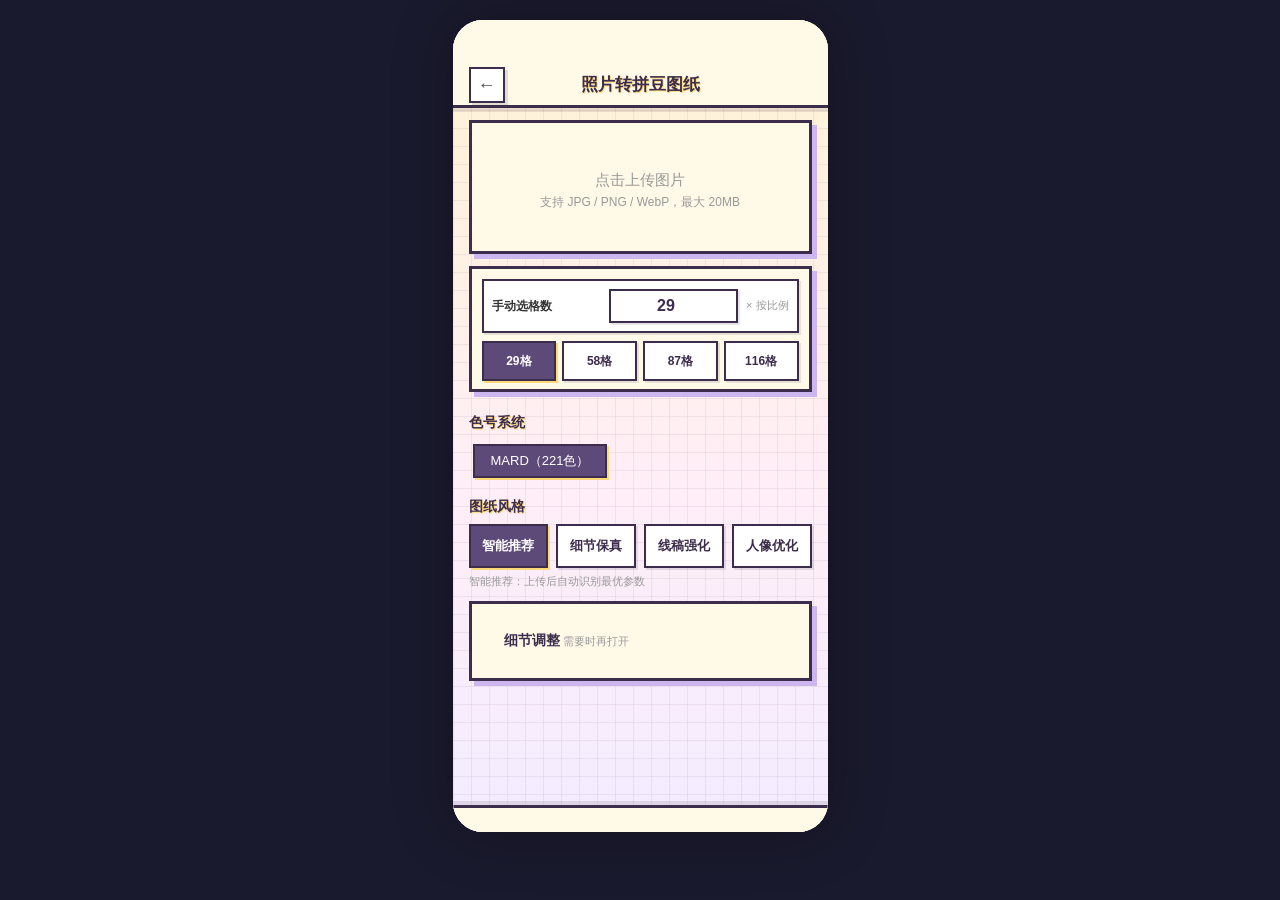
<file: 图像生成.html>
<!DOCTYPE html>
<html lang="zh-CN">
<head>
<meta charset="UTF-8">
<meta name="viewport" content="width=device-width,initial-scale=1.0,maximum-scale=1.0,user-scalable=no">
<title>图片转拼豆图纸</title>
<link rel="stylesheet" href="./ui.css?v=20260507-center-fixes">
</head>
<body>
<div class="app" id="app">
<div id="toast" class="toast"></div>
<div id="page-convert" class="page active">
  <div class="nav-bar" id="convertNavBar">
    <span class="back" id="convertBackBtn" onclick="godDouBack()"></span>
    <span class="title" id="convertPageTitle">照片转拼豆图纸</span>
    <span style="width:36px"></span>
  </div>
  <div class="preview-section" id="previewSection">
    <div class="preview-toolbar">
      <div class="preview-tabs">
        <button class="preview-tab" id="previewTabOrig" type="button" onclick="setPreviewMode('original')">原图</button>
        <button class="preview-tab active" id="previewTabBeads" type="button" onclick="setPreviewMode('beads')">拼豆图纸</button>
      </div>
      <div class="preview-stats" id="previewStats"></div>
    </div>
    <div class="preview-main">
      <div class="preview-viewport" id="previewViewport">
        <div class="preview-stage" id="previewStage">
          <canvas id="previewOrigCanvas" class="preview-canvas hidden"></canvas>
          <canvas id="previewBeadsCanvas" class="preview-canvas"></canvas>
        </div>
      </div>
      <div class="preview-processing" id="previewProcessing">处理中...</div>
    </div>
  </div>
  <div class="content">
    <div class="upload-area" id="uploadArea" onclick="document.getElementById('fileInput').click()">
      <input type="file" id="fileInput" accept="image/*" style="display:none" onchange="handleFileSelect(event)">
      <div class="placeholder" id="uploadPlaceholder">
        <div class="icon"></div>
        <div style="font-size:15px;font-weight:500;margin-bottom:4px">点击上传图片</div>
        <div style="font-size:12px">支持 JPG / PNG / WebP，最大 20MB</div>
      </div>
      <img id="previewImg" style="display:none" alt="preview">
      <div class="upload-compact-entry" id="uploadCompactEntry">重新上传图片</div>
    </div>
    <div class="glass-card size-picker-card">
      <div class="size-picker-row">
        <select id="sizePresetSelect" class="size-select" onchange="onSizePresetChange(this.value)">
          <option value="29" selected>29格</option>
          <option value="58">58格</option>
          <option value="87">87格</option>
          <option value="116">116格</option>
          <option value="custom">自定义 · N×N拼豆</option>
        </select>
      </div>
      <div class="custom-size-row" id="customSizeRow">
        <div class="size-custom-meta">
          <div class="size-custom-title">手动选格数</div>
        </div>
        <input type="number" id="customSizeInput" min="10" max="200" value="29" oninput="onCustomSizeInput()" onchange="commitCustomSize()" onblur="commitCustomSize()">
        <div class="size-ratio-text">× 按比例</div>
      </div>
      <div class="size-grid">
        <div class="size-card active" data-size="29" onclick="selectSize(29,this)">
          <div class="sz-name">29格</div>
        </div>
        <div class="size-card" data-size="58" onclick="selectSize(58,this)">
          <div class="sz-name">58格</div>
        </div>
        <div class="size-card" data-size="87" onclick="selectSize(87,this)">
          <div class="sz-name">87格</div>
        </div>
        <div class="size-card" data-size="116" onclick="selectSize(116,this)">
          <div class="sz-name">116格</div>
        </div>
      </div>
      <div class="size-helper" id="customSizeDetail"></div>
    </div>
    <div style="padding:6px 16px;display:none" id="sizeInfoRow">
      <div id="sizeInfo" class="info-badge green" style="font-size:11px">1,521颗 · 39×39拼豆 · 需2块拼板</div>
    </div>
    <div class="section-title">色号系统</div>
    <div style="padding:0 16px">
      <span class="tag active" id="paletteSystemTag">MARD（221色）</span>
    </div>
    <div class="section-title">图纸风格</div>
    <div class="profile-tags" id="profileTags">
      <span class="tag active" id="profileSmart" onclick="selectRenderProfile('smart')">智能推荐</span>
      <span class="tag" id="profileDetailKeep" onclick="selectRenderProfile('detail_keep')">细节保真</span>
      <span class="tag" id="profileLineBoost" onclick="selectRenderProfile('line_boost')">线稿强化</span>
      <span class="tag" id="profilePortrait" onclick="selectRenderProfile('portrait_opt')">人像优化</span>
    </div>
    <div class="slider-desc" id="profileHint" style="padding:6px 16px 0">根据图片自动选择最优参数（推荐）</div>
    <div class="card" style="margin-top:12px">
      <div class="advanced-toggle" onclick="toggleAdvanced()">
        <span>细节调整 <span style="font-size:11px;color:var(--text2);font-weight:400">需要时再打开</span></span>
        <span class="arrow" id="advArrow"></span>
      </div>
      <div class="advanced-body" id="advBody">
        <div class="toggle-row">
          <span class="label">智能去背景</span>
          <div class="toggle" id="removeBgToggle" onclick="this.classList.toggle('on');onRemoveBgToggle()"></div>
        </div>
        <div class="slider-desc">生成后一键去除背景区域，不影响主体（可随时切换）</div>
        <div class="toggle-row">
          <span class="label">手绘风格引导 <span style="font-size:10px;color:var(--accent);font-weight:700">NEW</span></span>
          <div class="toggle on" id="handcraftToggle" onclick="this.classList.toggle('on');onHandcraftToggle()"></div>
        </div>
        <div class="slider-desc">开启后会让轮廓和色块更接近手工拼豆图纸。</div>
        <div class="slider-wrap">
          <label><span>颜色精简</span><span id="smLevelVal">0种</span></label>
          <input type="range" id="smLevelSlider" min="0" max="100" value="0" oninput="onSliderManual()">
        </div>
        <div class="slider-desc" id="smLevelDesc" style="display:none"></div>
        <div id="ditherGroup">
          <div class="slider-wrap">
            <label><span>颜色过渡</span><span id="ditherVal">0</span></label>
            <input type="range" id="ditherSlider" min="0" max="100" value="0" oninput="onSliderManual()">
          </div>
          <div class="slider-desc">数值越大过渡越柔和；如果想更清爽，可以保持默认。</div>
        </div>
        <div class="exp-panel">
          <div class="exp-panel-title">
            <span>人物细节优化</span>
            <span class="exp-badge">进阶</span>
          </div>
          <div class="exp-panel-note">适合人物头像，主要帮助头发、肩颈和边界更清楚。</div>
          <div class="exp-row">
            <label><span>优化场景</span></label>
            <select id="expSceneSelect" class="exp-select" onchange="onExperimentControlChange()">
              <option value="auto">自动</option>
              <option value="portrait">人物优先</option>
              <option value="general">通用保守</option>
            </select>
          </div>
          <div class="exp-row">
            <label><span>头发区识别</span><span id="expDetectVal">--</span></label>
            <input type="range" id="expDetectSlider" min="0" max="100" value="0" oninput="onExperimentControlChange()">
          </div>
          <div class="exp-row">
            <label><span>头发区色阶数</span><span id="expPaletteVal">--</span></label>
            <input type="range" id="expPaletteSlider" min="2" max="4" step="1" value="3" oninput="onExperimentControlChange()">
          </div>
          <div class="exp-row">
            <label><span>头发区排灰</span><span id="expNeutralVal">--</span></label>
            <input type="range" id="expNeutralSlider" min="0" max="100" value="0" oninput="onExperimentControlChange()">
          </div>
          <div class="exp-row">
            <label><span>头发内部平滑</span><span id="expSmoothVal">--</span></label>
            <input type="range" id="expSmoothSlider" min="0" max="100" value="0" oninput="onExperimentControlChange()">
          </div>
          <div class="exp-row">
            <label><span>头发边界保护</span><span id="expBoundaryVal">--</span></label>
            <input type="range" id="expBoundarySlider" min="0" max="100" value="0" oninput="onExperimentControlChange()">
          </div>
          <div class="exp-row">
            <label><span>人物边界净化</span><span id="expFigureBoundaryVal">--</span></label>
            <input type="range" id="expFigureBoundarySlider" min="0" max="100" value="0" oninput="onExperimentControlChange()">
          </div>
          <div class="exp-actions">
            <button class="btn-secondary" type="button" onclick="resetExperimentControls()">恢复默认</button>
            <button class="btn-secondary" type="button" onclick="copyExperimentSettings()">复制设置</button>
          </div>
        </div>
      </div>
    </div>
  </div>
  <div style="padding:12px 16px;background:var(--white);border-top:1px solid var(--border);flex-shrink:0" id="bottomBar">
    <div class="bottom-actions">
      <button class="btn-secondary" id="homeBtn" type="button" onclick="godDouBack()" style="display:none">返回首页</button>
      <button class="btn-primary" id="convertBtn" disabled onclick="navigateToResult()" style="display:none">查看图纸</button>
    </div>
  </div>
</div>
<div id="page-crop" class="page crop-page">
  <div class="nav-bar">
    <span class="back" onclick="cancelCrop()"></span>
    <span class="title">裁剪图片</span>
    <span style="width:32px"></span>
  </div>
  <div class="crop-toolbar">
    <div class="info-badge purple">自由裁剪</div>
    <button class="btn-secondary" style="width:auto;padding:8px 12px" type="button" onclick="resetCropRect()">重置裁剪框</button>
  </div>
  <div class="crop-stage-wrap">
    <div class="crop-stage" id="cropStage">
      <canvas id="cropCanvas" class="crop-canvas"></canvas>
      <div class="crop-mask" id="cropMask">
        <div class="crop-box" id="cropBox">
          <div class="crop-guide"></div>
          <div class="crop-guide guide2"></div>
          <div class="crop-guide h1"></div>
          <div class="crop-guide h2"></div>
          <div class="crop-handle nw" data-handle="nw"></div>
          <div class="crop-handle ne" data-handle="ne"></div>
          <div class="crop-handle sw" data-handle="sw"></div>
          <div class="crop-handle se" data-handle="se"></div>
        </div>
      </div>
    </div>
  </div>
  <div class="crop-actions">
    <button class="btn-secondary" type="button" onclick="cancelCrop()">取消</button>
    <button class="btn-secondary" type="button" onclick="resetCropViewport()">重置视图</button>
    <button class="btn-primary" type="button" onclick="confirmCrop()">确认裁剪</button>
  </div>
</div>
<div id="page-result" class="page">
  <div class="nav-bar result-nav-bar">
    <span class="back" id="resultNavSpacer" onclick="postHostMessage('god-dou:image-convert:go-back',{})" title="返回"></span>
    <div class="workspace-switch workspace-switch-nav">
      <button class="workspace-tab active" id="workspaceTabPreview" type="button" onclick="setWorkspaceMode('preview')">预览图纸</button>
      <button class="workspace-tab" id="workspaceTabEdit" type="button" onclick="setWorkspaceMode('edit')">编辑图纸</button>
    </div>
    <span class="result-nav-actions">
      <button class="btn-secondary result-save-btn" type="button" onclick="saveImage()">保存</button>
      <span class="result-home-btn" onclick="goHostHome()" title="回首页">🏠</span>
    </span>
  </div>
  <div class="workspace-panel result-preview-panel active" id="workspacePreviewPanel">
    <div class="canvas-container result-canvas-container" id="resultCanvasContainer">
      <canvas id="resultCanvas"></canvas>
    </div>
    <div class="content result-scroll">
      <div class="stats-bar" id="resultStats"></div>
      <div class="toggle-bar">
        <div class="toggle-chip on" id="chipGrid" onclick="toggleChip(this,'grid')">网格线</div>
        <div class="toggle-chip" id="chipLabel" onclick="toggleChip(this,'label')">色号编号</div>
        <div class="toggle-chip" id="chipMirror" onclick="toggleChip(this,'mirror')">左右镜像</div>
      </div>
      <div class="section-title" style="padding-bottom:4px">色板统计</div>
      <div class="color-panel-v2" id="colorPanelV2">
        <div class="slider-wrap color-slider-wrap">
          <label><span>颜色数量</span><span id="colorSliderVal">— / — 色</span></label>
          <input type="range" id="colorSlider" class="color-slider" min="2" max="2" value="2">
        </div>
        <div class="slider-desc">向右滑动会减少不重要的小杂色，主要颜色会优先保留。点击色块上的 ✕ 可单独删除，点 ↺ 恢复。</div>
        <div class="color-list color-list--interactive" id="colorTiles"></div>
      </div>
      <div class="color-list" id="colorList"></div>
      <div class="result-material-entry">
        <div class="result-material-copy">
          <div class="result-material-title">材料清单与备料建议</div>
          <div class="result-material-desc">查看每种颜色的色号、所需颗数和估算购买数量。</div>
        </div>
        <button class="btn-secondary" type="button" onclick="openMaterialSheet()">查看材料清单</button>
      </div>
    </div>
    <div class="action-bar">
      <button class="btn-secondary" type="button" onclick="restartConvertOrBackToAiPicks()">重新转换</button>
      <button class="btn-primary" type="button" onclick="setWorkspaceMode('edit')">二次编辑</button>
    </div>
  </div>
  <div class="workspace-panel result-edit-panel" id="workspaceEditPanel">
    <div class="edit-stats" id="editStats"></div>
    <div class="canvas-container" id="editCanvasContainer">
      <canvas id="editCanvas"></canvas>
    </div>
    <div class="current-color-bar">
      <span>当前颜色：</span>
      <div class="current-color-preview" id="currentColorPreview" style="background:#FF6B35"></div>
      <span id="currentColorName">A1</span>
    </div>
    <div class="toolbar">
      <div class="tool-btn active" data-tool="brush" onclick="selectTool('brush',this)"><span class="icon"></span>画笔</div>
      <div class="tool-btn" data-tool="eraser" onclick="selectTool('eraser',this)"><span class="icon"></span>橡皮擦</div>
      <div class="tool-btn" data-tool="picker" onclick="selectTool('picker',this)"><span class="icon"></span>吸管</div>
      <div class="tool-btn" data-tool="replace" onclick="selectTool('replace',this)"><span class="icon"></span>批量替换</div>
    </div>
    <div class="brush-sizes" id="brushSizes">
      <div class="brush-size active" data-bs="1" onclick="selectBrushSize(1,this)">1×1格</div>
      <div class="brush-size" data-bs="3" onclick="selectBrushSize(3,this)">3×3格</div>
      <div class="brush-size" data-bs="5" onclick="selectBrushSize(5,this)">5×5格</div>
    </div>
    <div class="palette-panel" id="palettePanel"></div>
    <div class="edit-actions">
      <button class="btn-secondary" onclick="setWorkspaceMode('preview')">返回预览</button>
      <button class="btn-secondary" onclick="undo()">撤销</button>
      <button class="btn-secondary" onclick="resetEditCanvas()">重置</button>
      <button class="btn-primary" style="padding:10px 0" onclick="finishEdit()">完成编辑</button>
    </div>
  </div>
  <div class="material-sheet" id="materialSheet">
    <div class="material-sheet-handle"></div>
    <div class="material-sheet-head">
      <div class="material-sheet-title">材料清单与备料</div>
      <div class="material-sheet-head-actions">
        <button class="material-sheet-link" type="button" onclick="goFinalArtworkFromMaterial()">确认效果</button>
        <button class="material-sheet-close" type="button" onclick="closeMaterialSheet()">关闭</button>
      </div>
    </div>
    <div class="material-sheet-body">
      <div class="material-summary" id="materialSummary"></div>
      <div class="material-head">
        <span style="width:28px"></span><span style="flex:1">名称</span><span class="material-code">色号</span><span class="material-need">需要</span><span class="material-buy">购买</span><span class="material-price">金额</span>
      </div>
      <div id="materialList"></div>
      <div class="material-note">每种颜色最少购买 50 颗，不满 50 按 50 颗估算。</div>
    </div>
    <div class="material-actions">
      <button class="btn-secondary" onclick="closeMaterialSheet()">返回结果</button>
  <button class="btn-secondary" onclick="addMaterialsToCart()">加入购物车</button>
  <button class="btn-primary" onclick="openHostCart()">去购物车</button>
</div>
</div>
</div>
<div id="page-final-art" class="page">
  <div class="nav-bar">
    <span class="back" onclick="navigateTo('page-result')"></span>
    <span class="title">最终效果图</span>
    <span class="right-icon" onclick="goHostHome()" title="回首页" style="font-size:18px;cursor:pointer;width:32px;text-align:center">🏠</span>
  </div>
  <div class="content final-scroll">
    <div class="final-canvas-card">
      <canvas id="finalCanvas"></canvas>
      <div class="final-canvas-legend" id="finalCanvasLegend"></div>
    </div>
    <div class="final-setting-card">
      <div class="final-setting-row">
        <div>
          <div class="final-setting-title">显示色号</div>
          <div class="final-setting-desc">打开后，每个格子会显示对应色号。</div>
        </div>
        <button class="toggle-chip on" id="finalLabelChip" type="button" onclick="toggleFinalLabel()">已开启</button>
      </div>
      <div class="final-setting-divider"></div>
      <div class="final-setting-row final-setting-row-quality">
        <div>
          <div class="final-setting-title">图片清晰度</div>
          <div class="final-setting-desc">按保存用途选择，系统会自动处理适合的清晰度。</div>
        </div>
        <div class="final-quality-group">
          <button class="toggle-chip" id="finalQualityStandard" type="button" onclick="setFinalQuality('standard')">普通</button>
          <button class="toggle-chip on" id="finalQualityHd" type="button" onclick="setFinalQuality('hd')">高清</button>
          <button class="toggle-chip" id="finalQualityUltra" type="button" onclick="setFinalQuality('ultra')">超清</button>
          <button class="toggle-chip" id="finalQuality8k" type="button" onclick="setFinalQuality('8k')">臻清</button>
          <button class="toggle-chip" id="finalQuality16k" type="button" onclick="setFinalQuality('16k')">印刷</button>
        </div>
      </div>
    </div>
    <div class="final-note">
      保存后可直接查看色号编号和颜色图例，方便照着摆豆制作。
    </div>
    <div class="final-actions">
      <button class="btn-primary" type="button" onclick="saveImage('final')">保存图纸</button>
      <button class="btn-secondary" type="button" onclick="saveToBeanWarehouse()">存入豆仓</button>
      <button class="btn-secondary" type="button" onclick="addCurrentToFavorites()">加入收藏</button>
    </div>
  </div>
</div>
<div class="modal-overlay" id="replaceModal">
  <div class="modal">
    <div style="font-size:16px;font-weight:600;margin-bottom:16px">批量替换颜色</div>
    <div style="display:flex;align-items:center;justify-content:center;gap:12px;margin-bottom:16px">
      <div>
        <div style="font-size:12px;color:var(--text2);margin-bottom:4px">原颜色</div>
        <div id="replaceFromColor" style="width:40px;height:40px;border-radius:8px;border:1px solid var(--border);margin:0 auto"></div>
        <div id="replaceFromName" style="font-size:11px;margin-top:4px">A1</div>
      </div>
      <span style="font-size:20px"></span>
      <div>
        <div style="font-size:12px;color:var(--text2);margin-bottom:4px">新颜色</div>
        <div id="replaceToColor" style="width:40px;height:40px;border-radius:8px;border:1px solid var(--border);margin:0 auto;cursor:pointer" onclick="showReplacePalette()"></div>
        <div id="replaceToName" style="font-size:11px;margin-top:4px">点击选择</div>
      </div>
    </div>
    <div id="replacePalettePanel" style="max-height:180px;overflow-y:auto;padding:8px 0 12px;display:none"></div>
    <div style="display:flex;gap:8px">
      <button class="btn-secondary" onclick="closeReplaceModal()">取消</button>
      <button class="btn-primary" style="padding:10px 0" onclick="confirmReplace()">确认替换</button>
    </div>
  </div>
</div>
</div>
<script src="./pindou-bundle.js?v=20260506-pixel-workshop"></script>
</body>
</html>
</file>
<file: ui.css>
*{margin:0;padding:0;box-sizing:border-box}
:root{--primary:#B8A9C9;--pink:#FFB7C5;--green:#98D8C8;--accent:#FF6B35;--accent-light:#FF8C6B;--bg:#F5F5F7;--text:#333;--text2:#999;--border:#E5E5E5;--white:#fff;--shadow:0 2px 8px rgba(0,0,0,.05);--radius:16px}
body{font-family:-apple-system,BlinkMacSystemFont,'PingFang SC','Helvetica Neue',sans-serif;background:#1a1a2e;color:var(--text);overflow-x:hidden;min-height:100vh;display:flex;align-items:flex-start;justify-content:center;padding:20px 0}
.app{width:375px;height:812px;position:relative;background:var(--bg);overflow:hidden;border-radius:30px;box-shadow:0 0 60px rgba(0,0,0,.3);flex-shrink:0}
.page{position:absolute;top:0;left:0;width:100%;height:100%;background:var(--bg);display:none;flex-direction:column;overflow:hidden;z-index:1;transition:opacity .3s,transform .3s}
.page.active{display:flex}
.page.page-top-breath{padding-top:44px}
.nav-bar{height:88px;padding:44px 16px 0;display:flex;align-items:center;justify-content:space-between;background:var(--white);flex-shrink:0;position:relative}
.nav-bar.compact-shell{height:34px;padding:12px 16px 0;background:var(--white);border-bottom:1px solid rgba(0,0,0,.03)}
.nav-bar.compact-shell>*{visibility:hidden;pointer-events:none}
.result-nav-bar{height:58px;padding:14px 12px 8px;background:var(--white);border-bottom:1px solid rgba(0,0,0,.03);display:grid;grid-template-columns:86px minmax(0,1fr) 86px;align-items:center;gap:8px}
.nav-bar .title{font-size:17px;font-weight:700;flex:1;text-align:center}
.nav-bar .back{width:36px;height:36px;display:flex;align-items:center;justify-content:center;cursor:pointer;font-size:20px;border-radius:50%;transition:background .2s;border:1px solid rgba(0,0,0,.08);background:#fff;box-shadow:0 2px 8px rgba(0,0,0,.06)}
.nav-bar .back::before{content:'←';font-size:18px;font-weight:700;color:#4a4a52;line-height:1}
.nav-bar .back:hover{background:var(--bg)}
.content{flex:1;overflow-y:auto;-webkit-overflow-scrolling:touch;padding-bottom:20px}
.btn-primary{background:linear-gradient(90deg,var(--accent),var(--accent-light));color:#fff;border:none;border-radius:44px;padding:14px 0;font-size:16px;font-weight:600;cursor:pointer;width:100%;text-align:center;transition:opacity .2s;display:block}
.btn-primary:hover{opacity:.9}
.btn-primary:active{opacity:.8}
.btn-primary:disabled{opacity:.4;cursor:not-allowed}
.btn-secondary{background:var(--white);color:var(--text);border:1px solid var(--border);border-radius:12px;padding:12px 0;font-size:14px;cursor:pointer;width:100%;text-align:center;display:block}
.card{background:var(--white);border-radius:var(--radius);padding:16px;margin:8px 16px;box-shadow:var(--shadow)}
.glass-card{background:rgba(255,255,255,.65);backdrop-filter:blur(12px);-webkit-backdrop-filter:blur(12px);border:1px solid rgba(255,255,255,.4);box-shadow:0 8px 32px rgba(0,0,0,.06);border-radius:var(--radius);padding:16px;margin:8px 16px}
.tag{display:inline-block;padding:6px 16px;border-radius:24px;font-size:13px;cursor:pointer;border:1.5px solid var(--border);background:var(--white);color:var(--text);margin:4px;transition:all .2s}
.tag.active{background:var(--primary);color:#fff;border-color:var(--primary)}
.profile-tags{padding:0 16px;display:grid;grid-template-columns:repeat(4,1fr);gap:8px}
.profile-tags .tag{margin:0;height:44px;padding:0 8px;border-radius:16px;display:flex;align-items:center;justify-content:center;font-size:13px;font-weight:700;white-space:nowrap;background:#fff;border:1.5px solid #e6e1eb;color:#5f5f68;box-shadow:none}
.profile-tags .tag.active{background:#f3ecfb;color:#7655b7;border-color:#c6b1e3;box-shadow:0 2px 8px rgba(118,85,183,.08)}
.info-badge{display:inline-flex;align-items:center;gap:4px;padding:6px 12px;border-radius:20px;font-size:12px;font-weight:500}
.info-badge.purple{background:rgba(184,169,201,.15);color:#8B7BA8}
.info-badge.pink{background:rgba(255,183,197,.15);color:#E8889A}
.info-badge.green{background:rgba(152,216,200,.15);color:#6BAE9E}
.info-badge.orange{background:rgba(255,107,53,.12);color:#E05A2B}
.toast{position:absolute;top:50%;left:50%;transform:translate(-50%,-50%);background:rgba(0,0,0,.75);color:#fff;padding:12px 24px;border-radius:12px;font-size:14px;z-index:300;opacity:0;transition:opacity .3s;pointer-events:none}
.toast.show{opacity:1}
.section-title{font-size:14px;font-weight:600;padding:16px 16px 8px;color:var(--text)}
.modal-overlay{position:absolute;top:0;left:0;width:100%;height:100%;background:rgba(0,0,0,.5);display:none;align-items:center;justify-content:center;z-index:200}
.modal-overlay.show{display:flex}
.modal{background:var(--white);border-radius:20px;padding:32px 24px;width:300px;text-align:center}
/* Upload area */
.upload-area{border:2px dashed var(--border);border-radius:var(--radius);padding:40px 20px;text-align:center;cursor:pointer;transition:all .2s;background:var(--white);margin:12px 16px}
.upload-area:hover{border-color:var(--primary);background:rgba(184,169,201,.05)}
.upload-area.has-image{border-style:solid;border-color:var(--primary);padding:8px}
.upload-area.compact{padding:10px 12px;border-style:solid;border-color:#e8e3ef;margin:8px 16px;background:#fff}
.upload-area.compact .placeholder,.upload-area.compact img{display:none!important}
.upload-area .placeholder{color:var(--text2)}
.upload-area .placeholder .icon{font-size:40px;margin-bottom:8px}
.upload-area img{max-width:100%;max-height:200px;border-radius:12px;display:block;margin:0 auto}
.upload-compact-entry{display:none;align-items:center;justify-content:center;gap:6px;font-size:13px;font-weight:600;color:#8B7BA8}
.upload-area.compact .upload-compact-entry{display:flex}
/* Size cards */
.size-grid{display:grid;grid-template-columns:repeat(4,1fr);gap:6px;margin-top:6px}
.size-card{background:var(--white);border:1.5px solid #ddd6e6;border-radius:11px;height:40px;display:flex;align-items:center;justify-content:center;text-align:center;cursor:pointer;transition:all .2s;font-size:12px;font-weight:700;color:#555}
.size-card.active{border-color:#b49ad8;background:#f6f1fc;color:#6e4fb1;box-shadow:none}
.size-card .sz-name{font-size:12px;font-weight:700;color:inherit;margin:0}
.size-card .sz-cm,.size-card .sz-desc,.size-card .sz-beads{display:none}
.size-picker-card{padding:10px 10px 8px;margin:8px 16px 6px;border:1px solid #e7e1eb;background:#fbfbfc}
.size-picker-row{display:none}
.size-picker-row label{display:none}
.size-select{display:none}
.size-quick-info{display:none}
.custom-size-row{display:flex;align-items:center;gap:8px;padding:8px 8px;border:1.5px solid #e3dcea;border-radius:12px;background:#fff;margin-bottom:8px}
.custom-size-row input{flex:1;min-width:0;padding:6px 8px;text-align:center;font-size:16px;font-weight:700;border:1.5px solid #ddd6e6;border-radius:10px;outline:none;background:#fcfbfe}
.custom-size-row input:focus{border-color:var(--accent)}
.custom-size-row .sz-info{font-size:11px;color:var(--text2)}
.size-custom-meta{display:flex;flex-direction:column;gap:2px;min-width:0;flex:1}
.size-custom-title{font-size:12px;font-weight:700;color:var(--text)}
.size-custom-sub{display:none}
.size-ratio-text{font-size:11px;color:#999;line-height:1.2;text-align:center;min-width:30px}
.size-helper{display:none}
/* Slider */
.slider-wrap{padding:0 16px;margin:8px 0}
.slider-wrap label{font-size:13px;color:var(--text);display:flex;justify-content:space-between;margin-bottom:6px}
.slider-wrap input[type=range]{width:100%;-webkit-appearance:none;height:4px;border-radius:2px;background:var(--border);outline:none}
.slider-wrap input[type=range]::-webkit-slider-thumb{-webkit-appearance:none;width:20px;height:20px;border-radius:50%;background:var(--accent);cursor:pointer;box-shadow:0 2px 6px rgba(255,107,53,.3)}
.slider-desc{font-size:11px;color:var(--text2);padding:2px 16px}
.sample-btns{display:grid;grid-template-columns:1fr 1fr;gap:8px}
/* Toggle */
.toggle-row{display:flex;align-items:center;justify-content:space-between;padding:10px 16px}
.toggle-row .label{font-size:13px;color:var(--text)}
.toggle{width:44px;height:24px;border-radius:12px;background:var(--border);position:relative;cursor:pointer;transition:background .2s;flex-shrink:0}
.toggle.on{background:var(--accent)}
.toggle::after{content:'';position:absolute;top:2px;left:2px;width:20px;height:20px;border-radius:50%;background:#fff;transition:transform .2s;box-shadow:0 1px 3px rgba(0,0,0,.2)}
.toggle.on::after{transform:translateX(20px)}
/* Advanced settings */
.advanced-toggle{display:flex;align-items:center;justify-content:space-between;padding:12px 16px;cursor:pointer;font-size:14px;color:var(--text);font-weight:500}
.advanced-toggle .arrow{transition:transform .2s;font-size:12px}
.advanced-toggle .arrow.open{transform:rotate(180deg)}
.advanced-body{max-height:0;overflow:hidden;transition:max-height .3s ease}
.advanced-body.open{max-height:1600px}
.exp-panel{margin:10px 16px 14px;padding:12px;border:1px solid #eee3d6;border-radius:14px;background:#fffaf6}
.exp-panel-title{display:flex;align-items:center;justify-content:space-between;font-size:13px;font-weight:700;color:#8a5a2b;margin-bottom:8px}
.exp-panel-note{font-size:11px;color:#9b7a58;line-height:1.5;margin-bottom:10px}
.exp-row{padding:0 0 8px}
.exp-row label{font-size:12px;color:var(--text);display:flex;justify-content:space-between;margin-bottom:6px}
.exp-actions{display:flex;gap:8px;padding-top:6px}
.exp-actions button{flex:1}
.exp-select{width:100%;height:34px;border:1.5px solid var(--border);border-radius:10px;background:#fff;padding:0 10px;font-size:12px;color:var(--text);outline:none}
.exp-badge{font-size:10px;color:#fff;background:#b77b3b;border-radius:999px;padding:2px 8px}
/* Result page */
.canvas-container{flex:1;background:#eee;position:relative;overflow:hidden;touch-action:none}
.canvas-container canvas{position:absolute;top:0;left:0}
.workspace-tabs{display:flex;justify-content:center;padding:10px 16px 8px;background:var(--white);border-bottom:1px solid var(--border)}
.workspace-switch{display:inline-flex;gap:4px;padding:4px;border-radius:16px;background:#f7f7f9;border:1px solid #efeff3;box-shadow:inset 0 1px 0 rgba(255,255,255,.7)}
.workspace-tab{min-width:68px;height:34px;border:none;border-radius:12px;background:transparent;color:#777;font-size:12px;font-weight:700;cursor:pointer;transition:all .2s;padding:0 10px}
.workspace-tab.active{background:#fff;color:#6d4fb0;box-shadow:0 2px 8px rgba(0,0,0,.06)}
.workspace-switch-nav{position:static;transform:none;max-width:100%;width:auto;display:flex;justify-content:center;justify-self:center}
.result-nav-actions{display:flex;gap:6px;align-items:center;justify-content:flex-end;min-width:0}
.result-save-btn{width:auto!important;padding:7px 10px!important;font-size:12px!important;border-radius:11px;white-space:nowrap}
.result-home-btn{font-size:17px;cursor:pointer;width:28px;height:28px;display:inline-flex;align-items:center;justify-content:center;border-radius:10px;background:#f6f3f8}
.workspace-panel{display:none;flex:1;min-height:0;flex-direction:column}
.workspace-panel.active{display:flex}
.result-preview-panel .content{flex:1;min-height:0;overflow-y:auto}
.result-edit-panel .canvas-container{flex:1;min-height:240px}
.edit-actions{display:flex;gap:8px;padding:10px 16px;background:var(--white);border-top:1px solid var(--border);flex-shrink:0}
.edit-actions button{flex:1}
.stats-bar{display:flex;flex-wrap:wrap;gap:6px;padding:10px 16px}
.toggle-bar{display:flex;gap:8px;padding:4px 16px;flex-wrap:wrap}
.toggle-chip{display:inline-flex;align-items:center;justify-content:center;gap:4px;padding:5px 12px;border-radius:20px;font-size:12px;cursor:pointer;border:1px solid var(--border);background:var(--white);transition:all .2s;white-space:nowrap;writing-mode:horizontal-tb;line-height:1.1}
.toggle-chip.on{background:var(--primary);color:#fff;border-color:var(--primary)}
.color-list{padding:8px 16px;display:grid;grid-template-columns:repeat(4,minmax(0,1fr));gap:6px}
.color-item{display:flex;align-items:center;gap:5px;padding:5px 6px;font-size:10px;border:1px solid var(--border);border-radius:10px;background:var(--white);min-width:0}
.color-item.active{border-color:#c6b1e3;background:#f6f1fc;box-shadow:0 2px 8px rgba(118,85,183,.08)}
.color-dot{width:14px;height:14px;border-radius:50%;border:1px solid rgba(0,0,0,.1);flex-shrink:0}
.color-meta{display:flex;flex-direction:column;gap:1px;min-width:0}
.color-id{display:block;font-weight:700;line-height:1.05;color:var(--text)}
.color-count{color:var(--text2);line-height:1.05;font-weight:600}
.result-material-entry{display:flex;flex-direction:column;align-items:stretch;gap:12px;padding:14px 16px 20px;margin:8px 16px 18px;background:var(--white);border-radius:16px;box-shadow:var(--shadow)}
.result-material-copy{min-width:0;flex:1}
.result-material-title{font-size:14px;font-weight:700;color:var(--text)}
.result-material-desc{font-size:12px;color:var(--text2);line-height:1.5;margin-top:4px}
.result-material-entry .btn-secondary{width:100%}
.material-sheet{position:absolute;left:0;right:0;bottom:0;background:#fff;border-top-left-radius:22px;border-top-right-radius:22px;box-shadow:0 -6px 24px rgba(0,0,0,.12);z-index:40;transform:translateY(100%);transition:transform .28s ease;display:flex;flex-direction:column;max-height:70%}
.material-sheet.show{transform:translateY(0)}
.material-sheet-handle{width:44px;height:5px;border-radius:999px;background:#ddd;margin:10px auto 8px}
.material-sheet-head{display:flex;align-items:center;justify-content:space-between;padding:0 16px 10px}
.material-sheet-title{font-size:16px;font-weight:700}
.material-sheet-head-actions{display:flex;align-items:center;gap:8px}
.material-sheet-link{border:none;background:rgba(255,107,53,.08);color:var(--accent);border-radius:10px;padding:8px 12px;font-size:12px;font-weight:700;cursor:pointer}
.material-sheet-close{border:none;background:#f4f4f7;border-radius:10px;padding:8px 12px;font-size:12px;font-weight:600;color:#666;cursor:pointer}
.material-sheet-body{flex:1;min-height:0;overflow-y:auto;background:var(--bg)}
.material-summary{background:var(--white);border-radius:16px;padding:14px 16px;margin:12px 16px 10px;display:flex;justify-content:space-around;text-align:center;box-shadow:var(--shadow)}
.material-summary .num{font-size:18px;font-weight:700}
.material-summary .label{font-size:11px;color:var(--text2);margin-top:3px}
.material-head{padding:8px 16px;display:flex;font-size:12px;color:var(--text2);border-bottom:1px solid var(--border);background:#fff}
.material-item{display:flex;align-items:center;padding:12px 16px;border-bottom:1px solid var(--border);font-size:13px;background:#fff}
.material-item:nth-child(even){background:rgba(0,0,0,.015)}
.material-swatch{width:20px;height:20px;border-radius:4px;margin-right:10px;flex-shrink:0;border:1px solid rgba(0,0,0,.08)}
.material-name{flex:1;margin-left:4px}
.material-code{width:52px;text-align:center;color:var(--text2)}
.material-need{width:48px;text-align:center;color:var(--text2)}
.material-buy{width:48px;text-align:center;color:#666}
.material-price{width:56px;text-align:right;color:var(--accent);font-weight:600}
.material-note{margin:10px 16px 0;background:rgba(255,107,53,.08);border-radius:10px;padding:10px 12px;font-size:12px;color:var(--accent)}
.material-actions{display:flex;gap:8px;padding:12px 16px;background:#fff;border-top:1px solid var(--border)}
.material-actions button{flex:1}
.action-bar{display:flex;gap:8px;padding:12px 16px;background:var(--white);border-top:1px solid var(--border);flex-shrink:0}
.action-bar button{flex:1}
.bottom-actions{display:flex;gap:8px}
.bottom-actions button{flex:1}
.result-canvas-container{flex:0 0 44%;min-height:240px;max-height:56%}
.result-scroll{flex:1;min-height:0;overflow-y:auto}
@media (max-height:760px){.result-canvas-container{flex-basis:40%;min-height:210px}}
/* Edit page */
.toolbar{display:flex;justify-content:space-around;padding:8px 12px;background:var(--white);border-top:1px solid var(--border);flex-shrink:0}
.tool-btn{display:flex;flex-direction:column;align-items:center;gap:2px;font-size:10px;color:var(--text2);cursor:pointer;padding:6px 10px;border-radius:8px;transition:all .2s}
.tool-btn.active{color:var(--accent);background:rgba(255,107,53,.08)}
.tool-btn .icon{font-size:20px}
.brush-sizes{display:flex;gap:8px;justify-content:center;padding:6px 16px;background:var(--white)}
.brush-size{min-width:56px;height:32px;padding:0 8px;border-radius:8px;border:1.5px solid var(--border);display:flex;align-items:center;justify-content:center;font-size:11px;cursor:pointer;background:var(--white);transition:all .2s;white-space:nowrap}
.brush-size.active{border-color:var(--accent);background:rgba(255,107,53,.08);color:var(--accent);font-weight:600}
.palette-panel{max-height:180px;overflow-y:auto;padding:8px 12px;background:var(--white);border-top:1px solid var(--border);flex-shrink:0}
.palette-family{margin-bottom:6px}
.palette-family-title{font-size:11px;font-weight:600;color:var(--text2);margin-bottom:4px}
.palette-colors{display:flex;flex-wrap:wrap;gap:4px}
.palette-color{width:24px;height:24px;border-radius:4px;cursor:pointer;border:2px solid transparent;transition:all .15s}
.palette-color:hover{transform:scale(1.15)}
.palette-color.selected{border-color:var(--accent);box-shadow:0 0 0 2px rgba(255,107,53,.3)}
.current-color-bar{display:flex;align-items:center;gap:8px;padding:6px 16px;background:var(--white);font-size:12px}
.current-color-preview{width:24px;height:24px;border-radius:6px;border:1px solid rgba(0,0,0,.1)}
.edit-stats{display:flex;gap:12px;padding:4px 16px;font-size:11px;color:var(--text2);background:var(--white)}
/* Live preview */
.preview-section{display:none;margin:0 16px 6px;border-radius:var(--radius);overflow:hidden;background:var(--white);box-shadow:var(--shadow);flex-shrink:0}
.preview-section.show{display:flex;flex-direction:column}
.preview-toolbar{display:flex;align-items:center;justify-content:space-between;padding:8px 10px;border-bottom:1px solid var(--border);gap:8px}
.preview-tabs{display:flex;gap:4px;flex:0 0 auto}
.preview-tab{min-width:64px;height:30px;border:none;border-radius:9px;background:#f3f3f6;color:#666;font-size:12px;font-weight:600;cursor:pointer;transition:all .2s;padding:0 10px}
.preview-tab.active{background:rgba(255,107,53,.12);color:var(--accent)}
.preview-main{position:relative;padding:10px 10px 0}
.preview-viewport{position:relative;width:100%;aspect-ratio:1/1;overflow:hidden;touch-action:none;background:#f4f6f8;border:1px solid var(--border);border-radius:12px}
.preview-stage{position:absolute;left:0;top:0;transform-origin:0 0;will-change:transform}
.preview-canvas{position:absolute;left:0;top:0;display:block}
.preview-canvas.hidden{opacity:0;pointer-events:none}
.preview-hint{display:none}
.preview-stats{display:flex;justify-content:flex-end;flex:1;min-width:0}
.preview-summary{display:inline-flex;align-items:center;gap:6px;padding:6px 12px;border-radius:999px;background:rgba(152,216,200,.18);color:#5d9f90;font-size:12px;font-weight:700;white-space:nowrap}
@media (max-width:360px){.preview-viewport{aspect-ratio:1/1}}
.preview-processing{position:absolute;top:50%;left:50%;transform:translate(-50%,-50%);background:rgba(0,0,0,.6);color:#fff;padding:8px 16px;border-radius:20px;font-size:12px;z-index:20;display:none}
.preview-processing.show{display:block}
/* Loading overlay */
.loading-overlay{position:absolute;top:0;left:0;width:100%;height:100%;background:rgba(255,255,255,.85);display:none;flex-direction:column;align-items:center;justify-content:center;z-index:100;gap:16px}
.loading-overlay.show{display:flex}
.spinner{width:40px;height:40px;border:3px solid var(--border);border-top-color:var(--accent);border-radius:50%;animation:spin 1s linear infinite}
@keyframes spin{to{transform:rotate(360deg)}}
.progress-text{font-size:14px;color:var(--text2)}
.fade-in{animation:fadeIn .22s ease}
@keyframes fadeIn{from{opacity:.55}to{opacity:1}}
/* Crop page */
.crop-page{background:#f7f7f9}
.crop-stage-wrap{padding:12px 16px 0;flex:1;display:flex;flex-direction:column;min-height:0}
.crop-stage{position:relative;flex:1;min-height:320px;background:#111;border-radius:20px;overflow:hidden;touch-action:none}
.crop-canvas{position:absolute;left:0;top:0;transform-origin:0 0;will-change:transform}
.crop-mask{position:absolute;inset:0;pointer-events:none}
.crop-box{position:absolute;border:2px solid rgba(255,255,255,.96);box-shadow:0 0 0 9999px rgba(0,0,0,.38);border-radius:12px;pointer-events:auto}
.crop-handle{position:absolute;width:18px;height:18px;border-radius:50%;background:#fff;border:2px solid var(--accent);box-shadow:0 1px 4px rgba(0,0,0,.18)}
.crop-handle.nw{left:-9px;top:-9px;cursor:nwse-resize}
.crop-handle.ne{right:-9px;top:-9px;cursor:nesw-resize}
.crop-handle.sw{left:-9px;bottom:-9px;cursor:nesw-resize}
.crop-handle.se{right:-9px;bottom:-9px;cursor:nwse-resize}
.crop-guide{position:absolute;left:33.333%;top:0;bottom:0;width:1px;background:rgba(255,255,255,.24)}
.crop-guide.guide2{left:66.666%}
.crop-guide.h1{left:0;right:0;top:33.333%;height:1px;width:auto}
.crop-guide.h2{left:0;right:0;top:66.666%;height:1px;width:auto}
.crop-toolbar{display:flex;align-items:center;justify-content:space-between;padding:10px 16px 0;gap:8px}
.crop-hint{font-size:12px;color:#777;padding:8px 16px 0}
.crop-actions{display:flex;gap:8px;padding:12px 16px 16px;background:#fff;border-top:1px solid var(--border)}
.crop-actions button{flex:1}
.final-scroll{padding:12px 16px 24px}
.final-canvas-card{background:#fff;border-radius:18px;padding:4px;box-shadow:var(--shadow);overflow:hidden;display:flex;flex-direction:column;align-items:flex-start}
#finalCanvas{display:block;width:100%;height:auto;max-width:none;margin:0;background:#fff;border-radius:12px 12px 0 0}
.final-canvas-legend{width:100%;background:#eef0f5;border-top:1px solid rgba(0,0,0,.06);padding:2px 0 3px;border-radius:0 0 4px 4px;margin-left:0!important}
.final-canvas-legend:empty{display:none}
.final-legend-card{margin-top:6px;padding:10px 12px;background:#fff;border-radius:16px;box-shadow:var(--shadow)}
.final-legend-title{display:none}
.final-legend-grid{display:flex;flex-wrap:wrap;gap:0 1px;align-items:flex-start;justify-content:flex-start}
.final-legend-item{display:flex;flex-direction:column;align-items:center;justify-content:flex-start;gap:0;min-width:0;width:12px;padding:0;background:transparent}
.final-legend-swatch{display:flex;width:10px;height:10px;border-radius:2px;align-items:center;justify-content:center;flex-shrink:0;border:1px solid rgba(0,0,0,.08);font-size:4px;font-weight:800;line-height:1}
.final-legend-code{display:none}
.final-legend-count{display:block;font-size:3px;color:#666;white-space:nowrap;line-height:0.9;font-weight:700;margin-left:0;opacity:1}
.final-setting-card{display:block;margin-top:12px;padding:12px;background:#fff;border-radius:18px;box-shadow:var(--shadow)}
.final-setting-row{display:grid;grid-template-columns:minmax(0,1fr) auto;align-items:center;gap:12px;width:100%}
.final-setting-row-quality{grid-template-columns:minmax(0,1fr);align-items:start;gap:10px}
.final-setting-divider{height:1px;background:rgba(0,0,0,.06);margin:14px 0}
.final-setting-title{font-size:14px;font-weight:600;color:var(--text)}
.final-setting-desc{margin-top:3px;font-size:11px;line-height:1.4;color:var(--text2)}
.final-quality-group{display:grid;grid-template-columns:repeat(5,minmax(0,1fr));gap:6px;width:100%;max-width:none}
.final-quality-group .toggle-chip{width:100%;min-width:0;padding:9px 4px;border-radius:12px;font-size:11px}
#finalLabelChip{min-width:68px;padding:8px 12px;border-radius:12px}
.final-note{font-size:12px;color:var(--text2);line-height:1.6;margin:12px 4px 16px}
.final-actions{display:flex;flex-direction:column;gap:10px}
/* Palette interactive layer */
.color-panel-v2{padding:0 0 4px}
.color-panel-v2[style*="display: none"]+.color-list{display:grid}
.color-slider-wrap{padding:0 16px;margin:4px 0 4px}
#colorList{display:none}
.color-list--interactive{padding:10px 16px;gap:8px}
.color-list--interactive .color-item{position:relative;transition:all .25s ease}
.color-list--interactive .color-item.selectable{cursor:pointer}
.color-list--interactive .color-item.removed{opacity:.55;background:#f4f4f6;border-style:dashed;border-color:#d8d8de}
.color-list--interactive .color-item.removed .color-dot{filter:grayscale(.6) opacity(.7)}
.color-list--interactive .color-item.removed .color-count{color:var(--text2);font-style:italic}
.color-list--interactive .color-item.locked{cursor:default}
.chip-badge{position:absolute;top:-6px;right:-6px;width:18px;height:18px;border-radius:50%;display:flex;align-items:center;justify-content:center;font-size:11px;line-height:1;background:#fff;box-shadow:0 1px 4px rgba(0,0,0,.18);cursor:pointer;transition:transform .15s ease;user-select:none}
.chip-badge:hover{transform:scale(1.15)}
.chip-badge::after{content:'';position:absolute;inset:-7px;border-radius:50%}
.chip-badge--del{color:#fff;background:var(--accent)}
.chip-badge--restore{color:#fff;background:#5b8def}
.chip-badge--lock{color:#8a6a3a;background:#fff5dd;cursor:default;font-size:10px;box-shadow:none}
@keyframes chipFadeOut{from{opacity:1;transform:scale(1)}to{opacity:.55;transform:scale(.94)}}
@keyframes chipRestore{from{opacity:.55;transform:scale(.94)}to{opacity:1;transform:scale(1)}}
.color-item.is-removing{animation:chipFadeOut .3s ease forwards}
.color-item.is-restoring{animation:chipRestore .3s ease forwards}
@keyframes chipShake{0%,100%{transform:translateX(0)}20%{transform:translateX(-3px)}40%{transform:translateX(3px)}60%{transform:translateX(-2px)}80%{transform:translateX(2px)}}
.color-item.is-shake{animation:chipShake .4s ease}
input[type=range].color-slider:disabled{opacity:.4;cursor:not-allowed}
.color-list--interactive .color-item{cursor:pointer}
.color-list--interactive .color-item:hover:not(.locked){border-color:#c6b1e3;background:#fbf7ff}
.color-list--interactive .color-item.highlighted{border-color:var(--accent);background:#fff3ec;box-shadow:0 0 0 2px rgba(255,107,53,.18),0 2px 8px rgba(255,107,53,.12);transform:translateY(-1px)}
.color-list--interactive .color-item.removed.highlighted{background:#fff3ec;opacity:.85;border-style:solid}
.color-list--interactive .color-item.removed.highlighted .color-dot{filter:none}

/* Pixel workshop skin for the photo-to-pattern flow */
#page-convert{background-color:#fff1c9;background-image:linear-gradient(rgba(86,61,105,.08) 1px,transparent 1px),linear-gradient(90deg,rgba(86,61,105,.08) 1px,transparent 1px),linear-gradient(180deg,#fff3d2 0%,#ffeef6 56%,#f3ecff 100%);background-size:18px 18px,18px 18px,100% 100%}
#page-convert .nav-bar{background:#fff9e8;border-bottom:3px solid #3c2d4c;box-shadow:0 4px 0 rgba(60,45,76,.12)}
#page-convert .nav-bar .title{font-weight:950;color:#3c2d4c;text-shadow:1px 1px 0 #ffd978}
#page-convert .nav-bar .back{border-radius:0;border:2px solid #3c2d4c;background:#fff;box-shadow:3px 3px 0 rgba(60,45,76,.14);color:#3c2d4c}
#page-convert .content{background:transparent}
#page-convert .upload-area{border:3px solid #3c2d4c;border-radius:0;background:#fff9e8;box-shadow:5px 5px 0 #cdb5ef;color:#3c2d4c}
#page-convert .upload-area:hover{border-color:#3c2d4c;background:#fff6df}
#page-convert .upload-area.has-image{border-color:#3c2d4c;background:#fff}
#page-convert .upload-area img{border-radius:0;image-rendering:auto}
#page-convert .glass-card,#page-convert .card{border:3px solid #3c2d4c;border-radius:0;background:#fff9e8;box-shadow:5px 5px 0 #cdb5ef}
#page-convert .size-card,#page-convert .tag,#page-convert .toggle-chip,#page-convert .size-select,#page-convert .custom-size-row,#page-convert .custom-size-row input{border-radius:0!important;border:2px solid #3c2d4c!important;background:#fff!important;color:#3c2d4c;box-shadow:2px 2px 0 rgba(60,45,76,.12)}
#page-convert .size-card.active,#page-convert .tag.active,#page-convert .toggle-chip.on{background:#5e4a78!important;color:#fff!important;border-color:#3c2d4c!important;box-shadow:2px 2px 0 #ffd978!important}
#page-convert .section-title{font-weight:950;color:#3c2d4c;text-shadow:1px 1px 0 #ffd978}
#page-convert .advanced-toggle{font-weight:950;color:#3c2d4c}
#page-convert .btn-primary{border-radius:0;border:3px solid #3c2d4c;background:#ff8f6b;color:#2e223a;box-shadow:5px 5px 0 #cdb5ef;font-weight:950}
#page-convert .btn-secondary{border-radius:0;border:2px solid #3c2d4c;background:#fff;color:#3c2d4c;box-shadow:3px 3px 0 rgba(60,45,76,.14);font-weight:900}
#page-convert .preview-section{background:#fff9e8;border-bottom:3px solid #3c2d4c;box-shadow:0 4px 0 rgba(60,45,76,.12)}
#page-convert .preview-toolbar{display:grid;grid-template-columns:1fr;gap:7px;align-items:stretch;border-bottom:3px solid #3c2d4c}
#page-convert .preview-tabs{display:grid;grid-template-columns:1fr 1fr;gap:6px;width:100%}
#page-convert .preview-tab{border-radius:0!important;border:2px solid #3c2d4c!important;background:#fff!important;color:#3c2d4c!important}
#page-convert .preview-tab.active{background:#5e4a78!important;color:#fff!important;box-shadow:2px 2px 0 #ffd978!important}
#page-convert .preview-stats{width:100%;justify-content:stretch;min-width:0}
#page-convert .preview-summary{width:100%;justify-content:center;border:2px solid #3c2d4c;border-radius:0;background:#fff;color:#3c2d4c;box-shadow:2px 2px 0 rgba(60,45,76,.12);font-size:11px;line-height:1.25;white-space:normal;text-align:center;padding:6px 8px}
#page-convert #bottomBar{background:#fff9e8!important;border-top:3px solid #3c2d4c!important;box-shadow:0 -4px 0 rgba(60,45,76,.12)}

/* Pixel workshop skin after "查看图纸" */
#page-result,#page-final-art,#page-crop{background-color:#fff1c9;background-image:linear-gradient(rgba(86,61,105,.08) 1px,transparent 1px),linear-gradient(90deg,rgba(86,61,105,.08) 1px,transparent 1px),linear-gradient(180deg,#fff3d2 0%,#ffeef6 56%,#f3ecff 100%);background-size:18px 18px,18px 18px,100% 100%}
#page-result .nav-bar,#page-final-art .nav-bar,#page-crop .nav-bar{background:#fff9e8;border-bottom:3px solid #3c2d4c;box-shadow:0 4px 0 rgba(60,45,76,.12)}
#page-result .nav-bar .title,#page-final-art .nav-bar .title,#page-crop .nav-bar .title{font-weight:950;color:#3c2d4c;text-shadow:1px 1px 0 #ffd978}
#page-result .nav-bar .back,#page-final-art .nav-bar .back,#page-crop .nav-bar .back,.result-home-btn{border-radius:0!important;border:2px solid #3c2d4c!important;background:#fff!important;box-shadow:3px 3px 0 rgba(60,45,76,.14);color:#3c2d4c}
#page-result .result-nav-bar{background:#fff9e8;border-bottom:3px solid #3c2d4c;box-shadow:0 4px 0 rgba(60,45,76,.12)}
#page-result .workspace-switch{border-radius:0;background:#fff;border:2px solid #3c2d4c;box-shadow:3px 3px 0 rgba(60,45,76,.14);padding:3px}
#page-result .workspace-tab{border-radius:0;color:#3c2d4c;font-weight:950}
#page-result .workspace-tab.active{background:#5e4a78;color:#fff;box-shadow:2px 2px 0 #ffd978}
#page-result .canvas-container,#page-crop .crop-stage{background-color:#fff;background-image:linear-gradient(rgba(60,45,76,.08) 1px,transparent 1px),linear-gradient(90deg,rgba(60,45,76,.08) 1px,transparent 1px);background-size:12px 12px;border:3px solid #3c2d4c;box-shadow:5px 5px 0 #cdb5ef}
#page-result .result-canvas-container{margin:10px 16px 6px;min-height:220px}
#page-result .result-scroll,#page-final-art .content{background:transparent}
#page-result .stats-bar{justify-content:center;text-align:center}
#page-result .toggle-bar{justify-content:center}
#page-result .stats-bar .info-badge,#page-result .toggle-chip,#page-result .color-item,#page-result .result-material-entry,#page-final-art .final-canvas-card,#page-final-art .final-setting-card,#page-final-art .final-legend-card,#page-crop .crop-toolbar .info-badge{border-radius:0;border:2px solid #3c2d4c;background:#fff;color:#3c2d4c;box-shadow:3px 3px 0 rgba(60,45,76,.14)}
#page-result .toggle-chip.on,#page-final-art .toggle-chip.on{background:#5e4a78!important;color:#fff!important;border-color:#3c2d4c!important;box-shadow:2px 2px 0 #ffd978!important}
#page-result .section-title,#page-result .result-material-title,#page-final-art .final-setting-title{font-weight:950;color:#3c2d4c;text-shadow:1px 1px 0 #ffd978}
#page-result .result-material-desc,#page-final-art .final-setting-desc,#page-final-art .final-note{color:#6d5c78}
#page-result .action-bar,#page-result .edit-actions,#page-result .toolbar,#page-result .brush-sizes,#page-result .palette-panel,#page-result .current-color-bar,#page-result .edit-stats,#page-crop .crop-actions{background:#fff9e8;border-top:3px solid #3c2d4c}
#page-result .tool-btn,#page-result .brush-size,#page-result .palette-color,#page-result .current-color-preview{border-radius:0!important;border:2px solid #3c2d4c!important;background:#fff;box-shadow:2px 2px 0 rgba(60,45,76,.12)}
#page-result .tool-btn.active,#page-result .brush-size.active,#page-result .palette-color.selected{background:#5e4a78!important;color:#fff!important;box-shadow:2px 2px 0 #ffd978!important}
#page-result .material-sheet{border-radius:0;border-top:3px solid #3c2d4c;background:#fff9e8;box-shadow:0 -5px 0 rgba(60,45,76,.14)}
#page-result .material-sheet-handle{border-radius:0;background:#3c2d4c}
#page-result .material-sheet-head{position:relative;justify-content:flex-end;min-height:40px}
#page-result .material-sheet-title{font-weight:950;color:#3c2d4c;text-shadow:1px 1px 0 #ffd978}
#page-result .material-sheet-title{position:absolute;left:50%;top:50%;transform:translate(-50%,-50%);width:150px;text-align:center;pointer-events:none}
#page-result .material-sheet-head-actions{margin-left:auto}
#page-result .material-sheet-link,#page-result .material-sheet-close{padding:7px 9px;font-size:11px}
#page-result .material-sheet-body{background:transparent}
#page-result .material-summary,#page-result .material-item,#page-result .material-note{border-radius:0;border:2px solid #3c2d4c;background:#fff;box-shadow:3px 3px 0 rgba(60,45,76,.14)}
#page-result .material-head{background:#3c2d4c;color:#fff9e8;border-bottom:0}
#page-result .material-sheet-link,#page-result .material-sheet-close{border-radius:0;border:2px solid #3c2d4c;background:#fff;color:#3c2d4c;box-shadow:2px 2px 0 rgba(60,45,76,.14);font-weight:950}
#page-final-art .final-canvas-card{padding:6px}
#page-final-art #finalCanvas{border-radius:0}
#page-final-art .final-canvas-legend{border-radius:0;background:#fff9e8;border-top:2px solid #3c2d4c}
#page-final-art .final-quality-group .toggle-chip,#page-final-art #finalLabelChip{border-radius:0}
</file>
